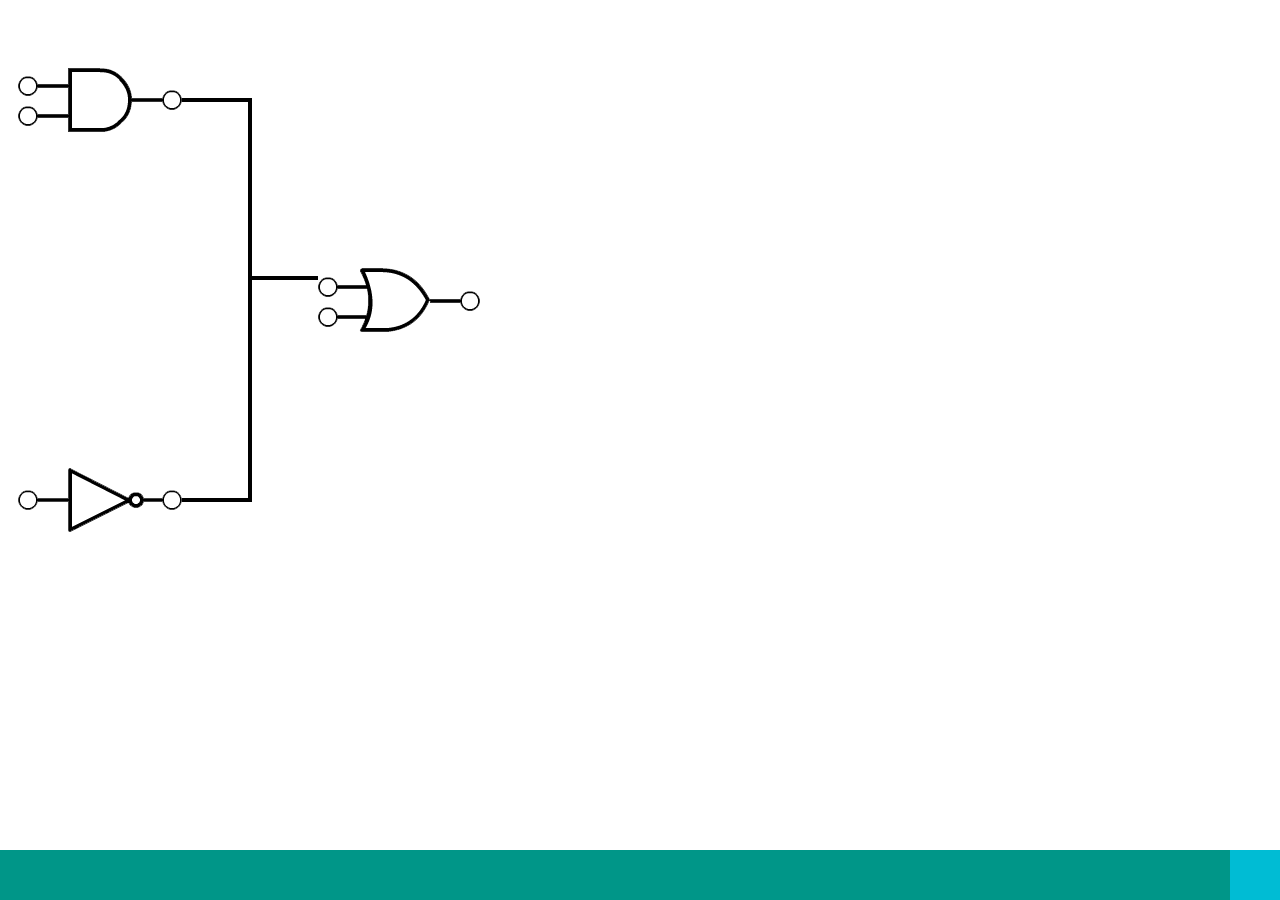
<file: gates/index.html>
<head>
	<link rel="stylesheet" type="text/css" href="reset.css">
</head>
<body>
<img src="and-gate.png" id="and" style="display: none"></img>
<img src="or-gate.png" id="or" style="display: none"></img>
<img src="not-gate.png" id="not" style="display: none"></img>
<img src="nor-gate.png" id="nor" style="display: none"></img>
<img src="nand-gate.png" id="nand" style="display: none"></img>

<canvas id="canvas">
This text is displayed if your browser does not support HTML5 Canvas.
</canvas>

<script type="text/javascript">
var canvas;  
var ctx;

var dx = 5;
var dy = 3;
var WIDTH = 1000;
var HEIGHT = 500; 
var dragok = false;

var objects = [
  {
    id: "myAnd",
    x: 100, 
    y: 100, 
    type: "and", 
    width: 164, 
    height: 64, 
    inputs: [],
    connected_to: [
      {
        foreign_id: "myOr",
        input_id: "A" 
      }
    ]
  }, {
    id: "myOr", 
    x: 400, 
    y: 300, 
    type: "or", 
    width: 164, 
    height: 64,
    inputs: [
      {
        id: "A",
        x1: 0,
        y1: 10,
        x2: 20,
        y2: 30
      }
    ],
    connected_to: []
  }, {
    id: "myNot",
    x: 100, 
    y: 500, 
    type: "not", 
    width: 164, 
    height: 64, 
    inputs: [],
    connected_to: [
      {
        foreign_id: "myOr",
        input_id: "A" 
      }
    ]
  }
]

function clear() {
  ctx.clearRect(0, 0, WIDTH, HEIGHT);
}

function rect(x,y,w,h) {
  ctx.beginPath();
  ctx.rect(x,y,w,h);
  ctx.closePath();
  ctx.fill();
} 

function elbow(x1, y1, x2, y2) {
  ctx.beginPath();
  ctx.moveTo(x1,y1);
  ctx.lineTo(x1 + ((x2 - x1) / 2),y1);
  ctx.lineTo(x1 + ((x2 - x1) / 2),y2);
  ctx.lineTo(x2,y2);
  ctx.lineWidth = 4;
  ctx.stroke();
}

function drawElbow(from, to) {
  // find the first element
  var fromObject
  var toObject

  for (var i = 0; i < objects.length; i++) {
    var object = objects[i]
    console.log(object.id)
    if(object.id == from) {
      fromObject = object
    }

    if(object.id == to) {
      toObject = object
    }
  }
  // now lets work out the coords
  x1 = fromObject.x + (fromObject.width / 2)
  y1 = fromObject.y

  x2 = toObject.x - (fromObject.width / 2)
  y2 = toObject.y

  elbow(x1, y1, x2, y2)
}

function init() {
  canvas = document.getElementById("canvas");
  canvas.width = document.body.clientWidth; //document.width is obsolete
  canvas.height = document.body.clientHeight;
  WIDTH = canvas.width
  HEIGHT = canvas.height
  ctx = canvas.getContext("2d");
  
  
  return setInterval(draw, 10);
}

function draw() {
  clear();
  ctx.fillStyle = "#ffffff";
  rect(0,0,WIDTH,HEIGHT);

  //drawElbow("myOr", "myNot")
  //drawElbow("myNot", "myAnd")
  // Draw the objects
  for (var i = 0; i < objects.length; i++) {
    var object = objects[i]
    
    if(object.type == "and") {
      var img=document.getElementById("and");
    } else if(object.type == "not"){
      var img=document.getElementById("not");
    } else {
      var img=document.getElementById("or");
    }

    //console.log("Drawing " + object.id)
    ctx.drawImage(img,object.x - (object.width / 2), object.y - (object.height / 2));

    // draw any connections :(
    if(object.connected_to && object.connected_to.length > 0) {
      for (var l = 0; l < object.connected_to.length; l++) {
        var connection = object.connected_to[l]
        // Find what element it should be connected to
        var located_object = null

        for (var j = 0; j < objects.length; j++) {
          if(objects[j].id == connection.foreign_id) {
            located_object = objects[j]
          }
        };

        if(located_object) {
          // now find the correct input...
          var located_input = null
          for (var k = 0; k < located_object.inputs.length; k++) {
            if(located_object.inputs[k].id == connection.input_id) {
              located_input = located_object.inputs[k]
            }
          };

          if(located_input) {
            // draw the stupid elbow connector
            x1 = object.x + (object.width / 2)
            y1 = object.y
            x2 = located_object.x - (located_object.width / 2) + located_input.x1 //relative coordinate
            y2 = located_object.y - (located_object.height / 2) + located_input.y1

            elbow(x1,y1,x2,y2)
          }

        }
      };
    }
  }
  
  //Bottom bar
  ctx.fillStyle = "#009688";
  rect(0,HEIGHT-50,WIDTH,HEIGHT);
  //Add new button
  ctx.fillStyle = "#00BCD4";
  rect(WIDTH-50,HEIGHT-50,WIDTH,HEIGHT);
}

function myMove(e, ref){
  if (dragok){
    var object = objects[ref];
    object.x = e.pageX - canvas.offsetLeft;
    object.y = e.pageY - canvas.offsetTop;
  }
}

function myDown(e){
  for (var i = 0; i < objects.length; i++) {
    var object = objects[i]
	  if (e.pageX < object.x +(object.width / 2) + canvas.offsetLeft) {
      if (e.pageX > object.x - (object.width / 2) + canvas.offsetLeft) {
        if (e.pageY < object.y + (object.height / 2) + canvas.offsetTop) {
          if (e.pageY > object.y - (object.height / 2) + canvas.offsetTop) {
            object.x = e.pageX - canvas.offsetLeft;
            object.y = e.pageY - canvas.offsetTop;
            dragok = true;
            (function(count){
              canvas.onmousemove = function(e) {
                var myVar = count;
                myMove(e, myVar);
              }

              canvas.touchmove = function(e) {
                var myVar = count;
                myMove(e, myVar);
              }
            }(i))
          }
        }
      }
	  }
  }

  //check if the add new gate button was pressed
  if (e.pageX < WIDTH + canvas.offsetLeft) {
    if (e.pageX > WIDTH - 50 + canvas.offsetLeft) {
      if (e.pageY < HEIGHT + canvas.offsetTop) {
        if (e.pageY > HEIGHT - 50 + canvas.offsetTop) {
          // add new button pressed
          objects.push({x: 300, y: 100, type: "and", width: 164, height: 64})
        }
      }
    }
  }
  
}

function myUp(){
  dragok = false;
  canvas.onmousemove = null;
}

init();
canvas.onmousedown = myDown;
canvas.onmouseup = myUp;
canvas.touchstart = myDown;
canvas.touchend = myUp;
</script>
</body>
</file>
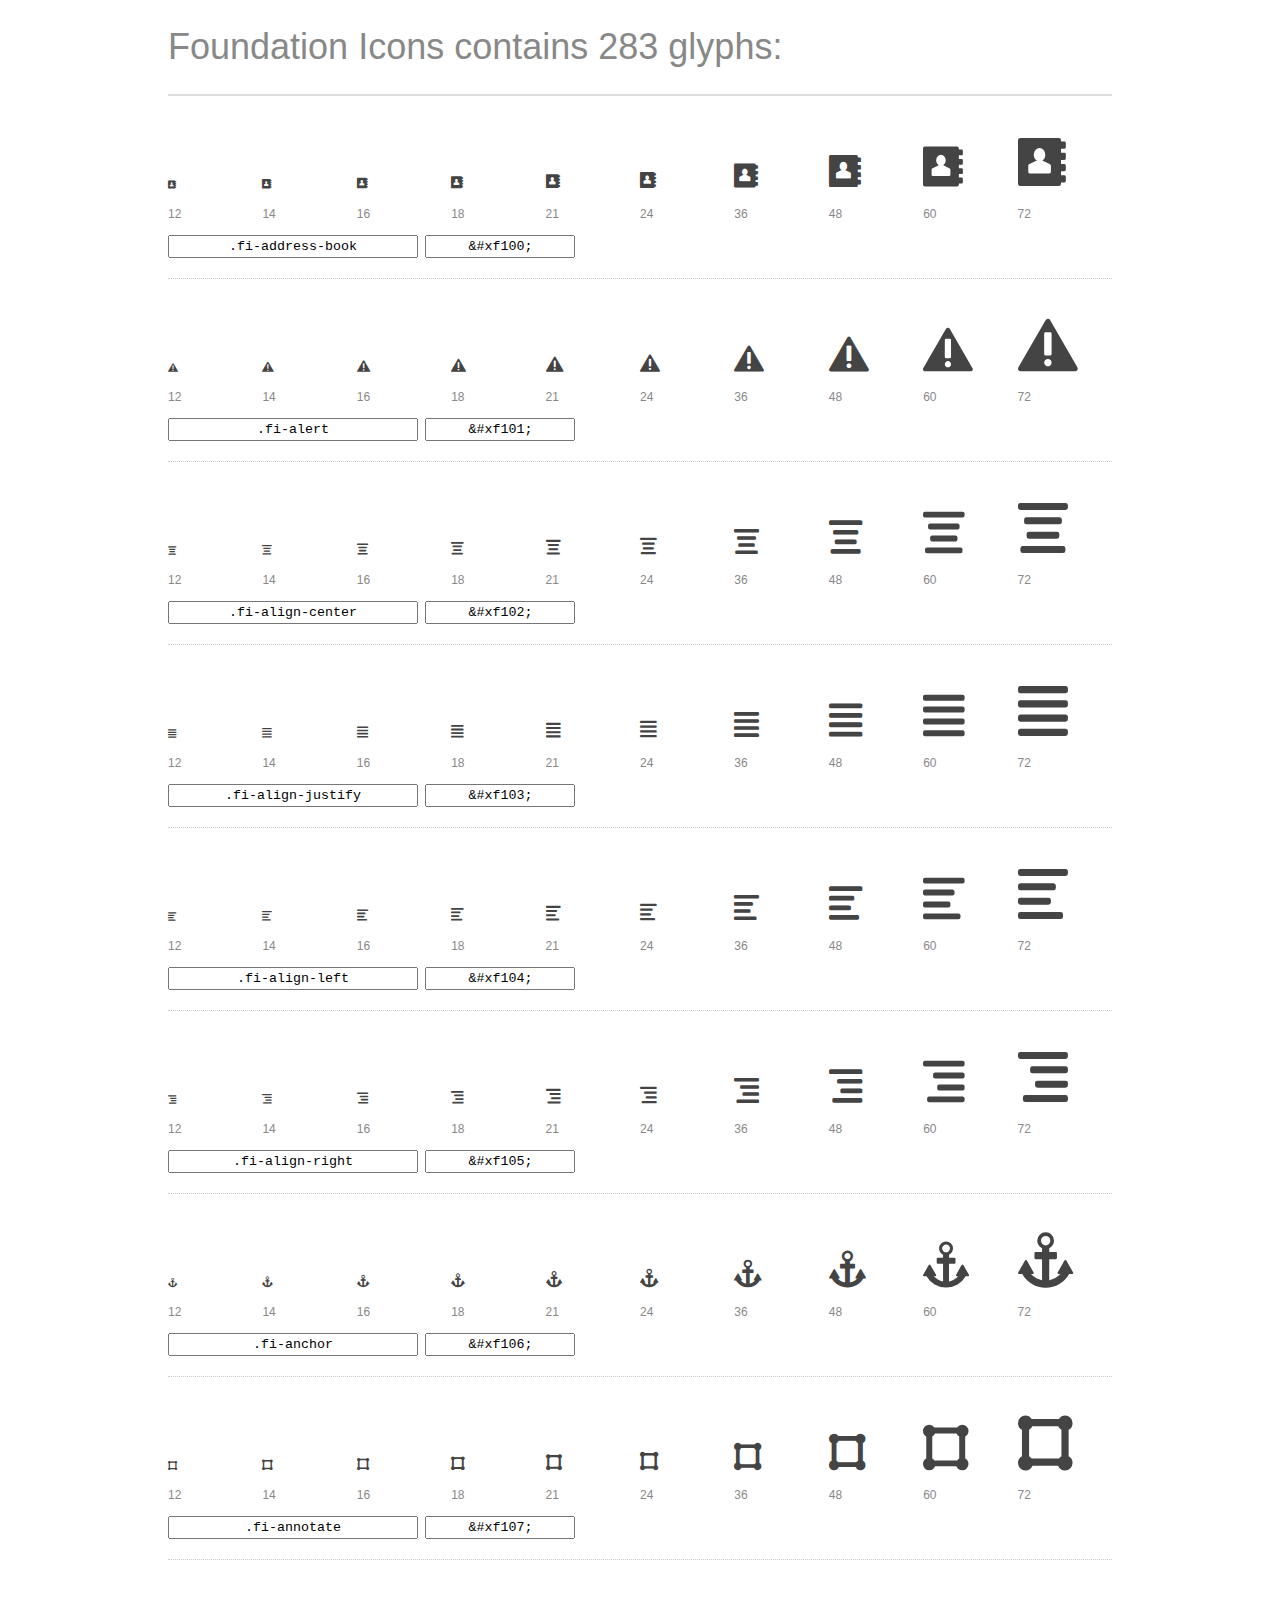
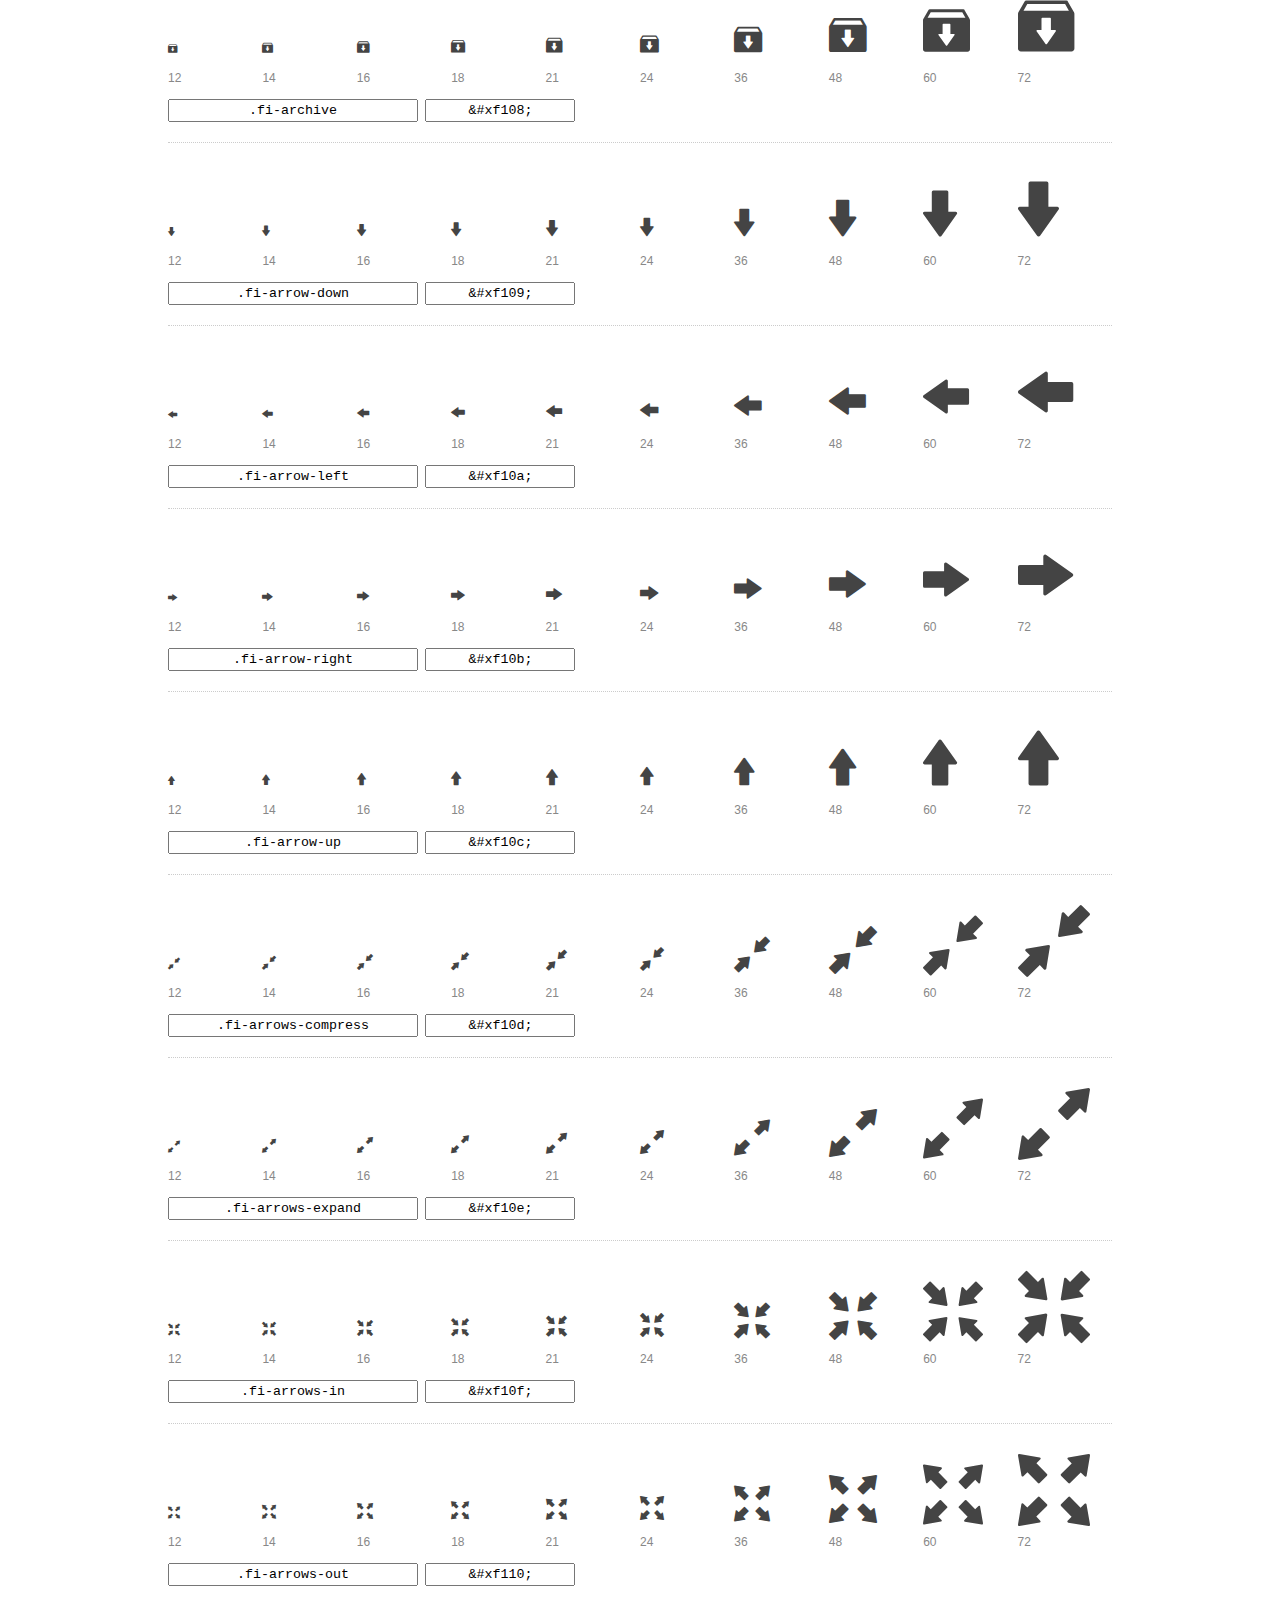
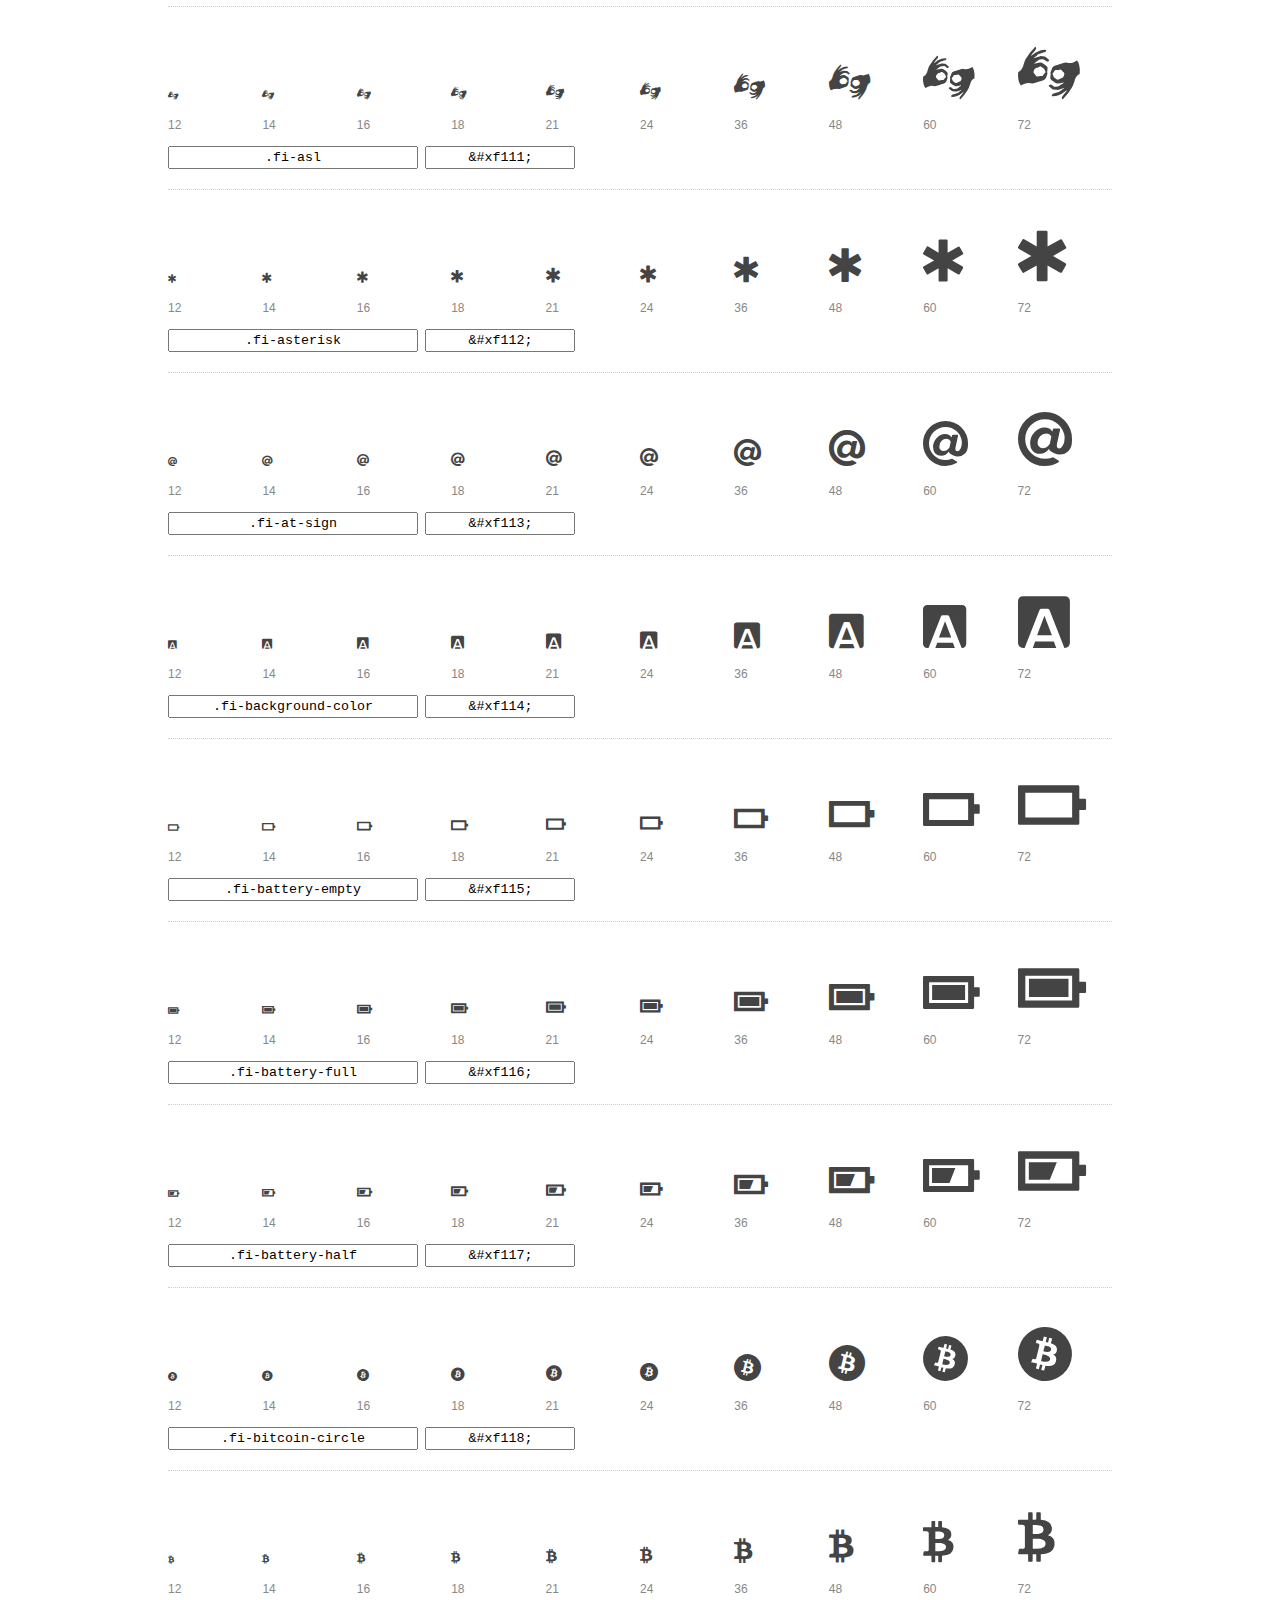
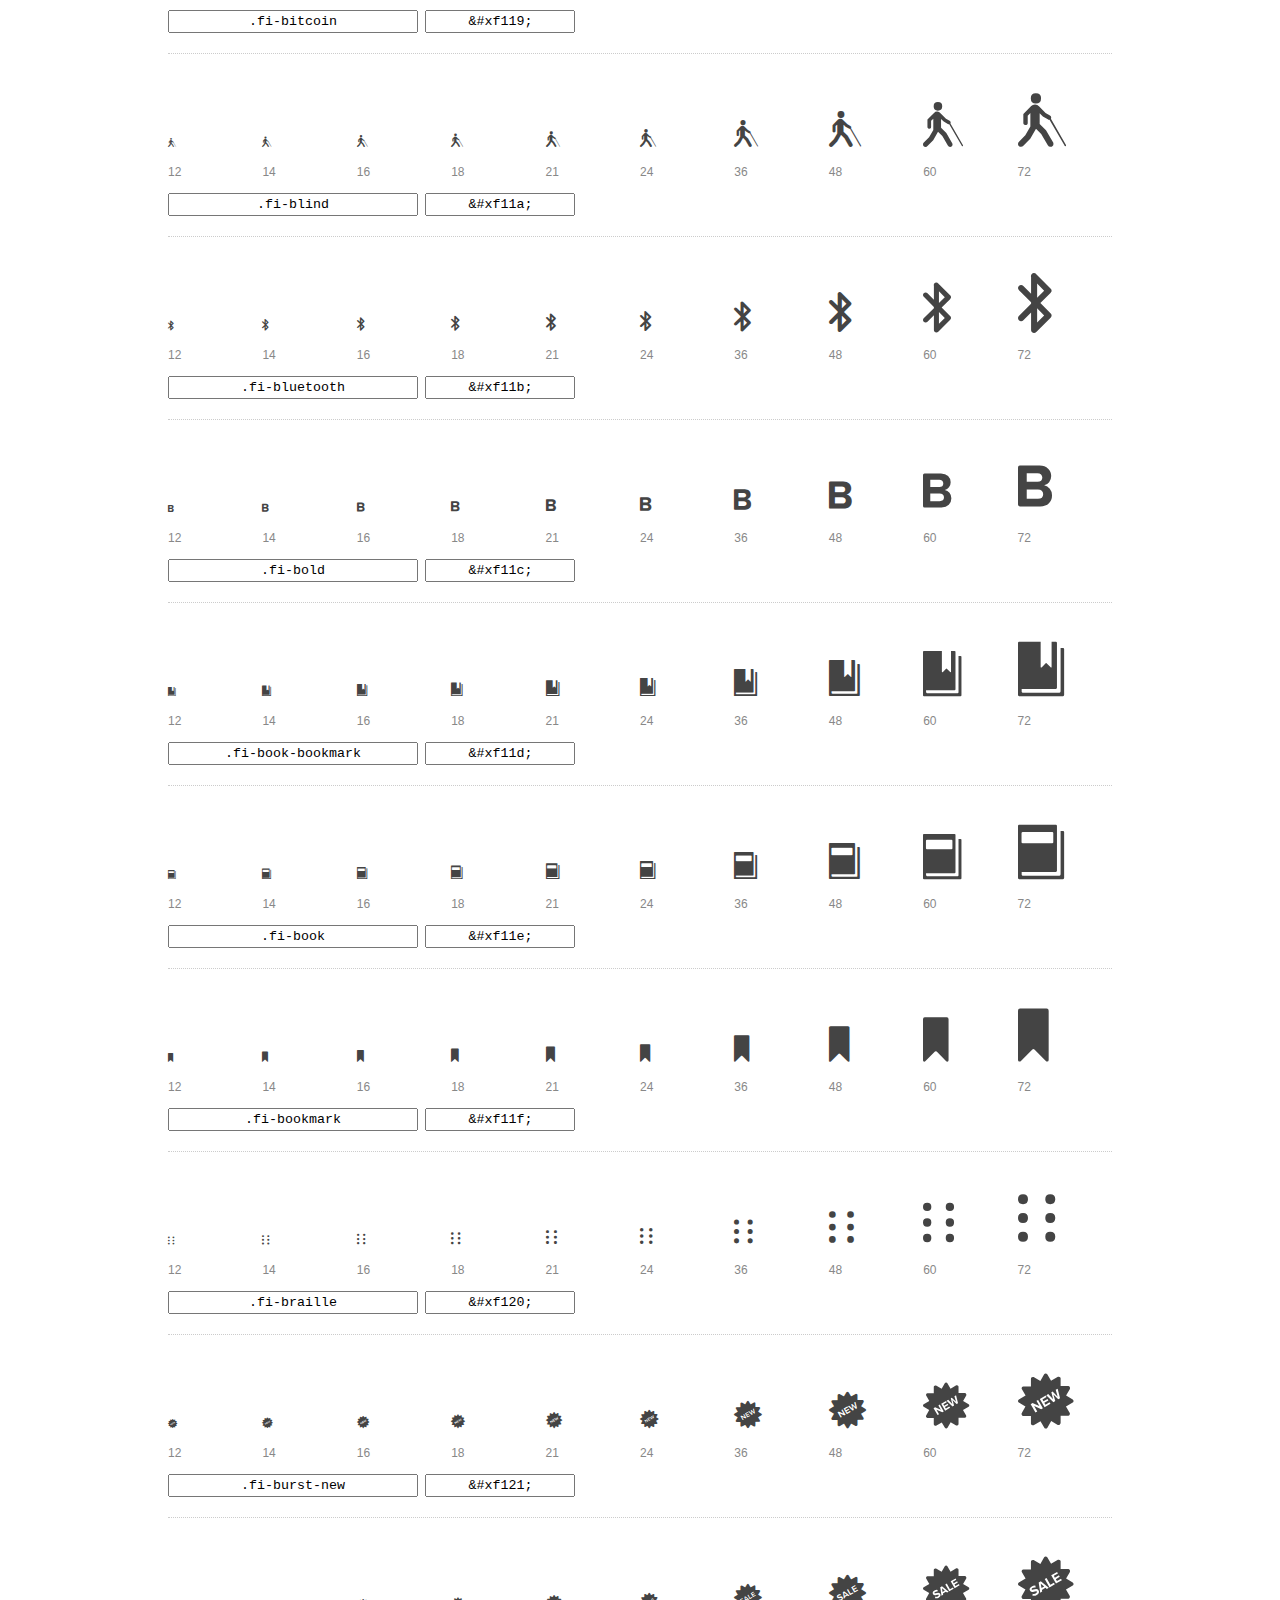
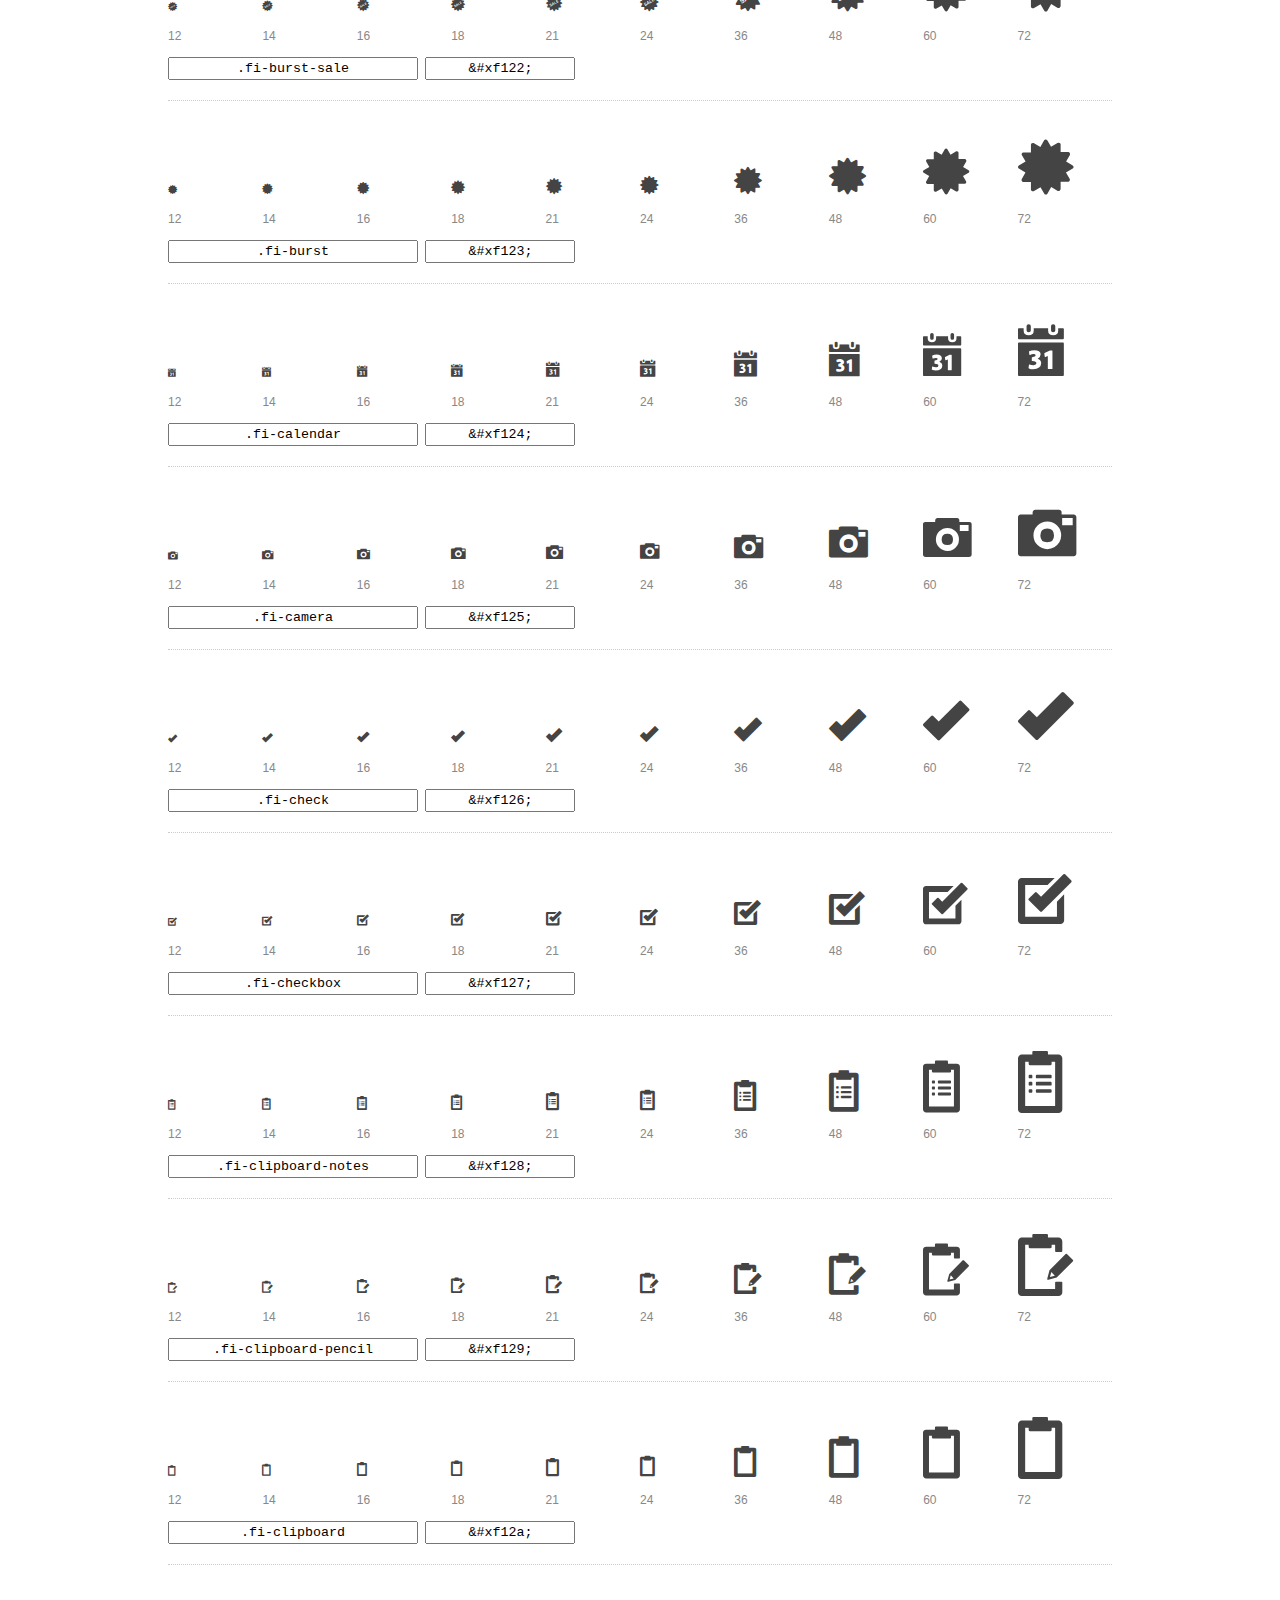
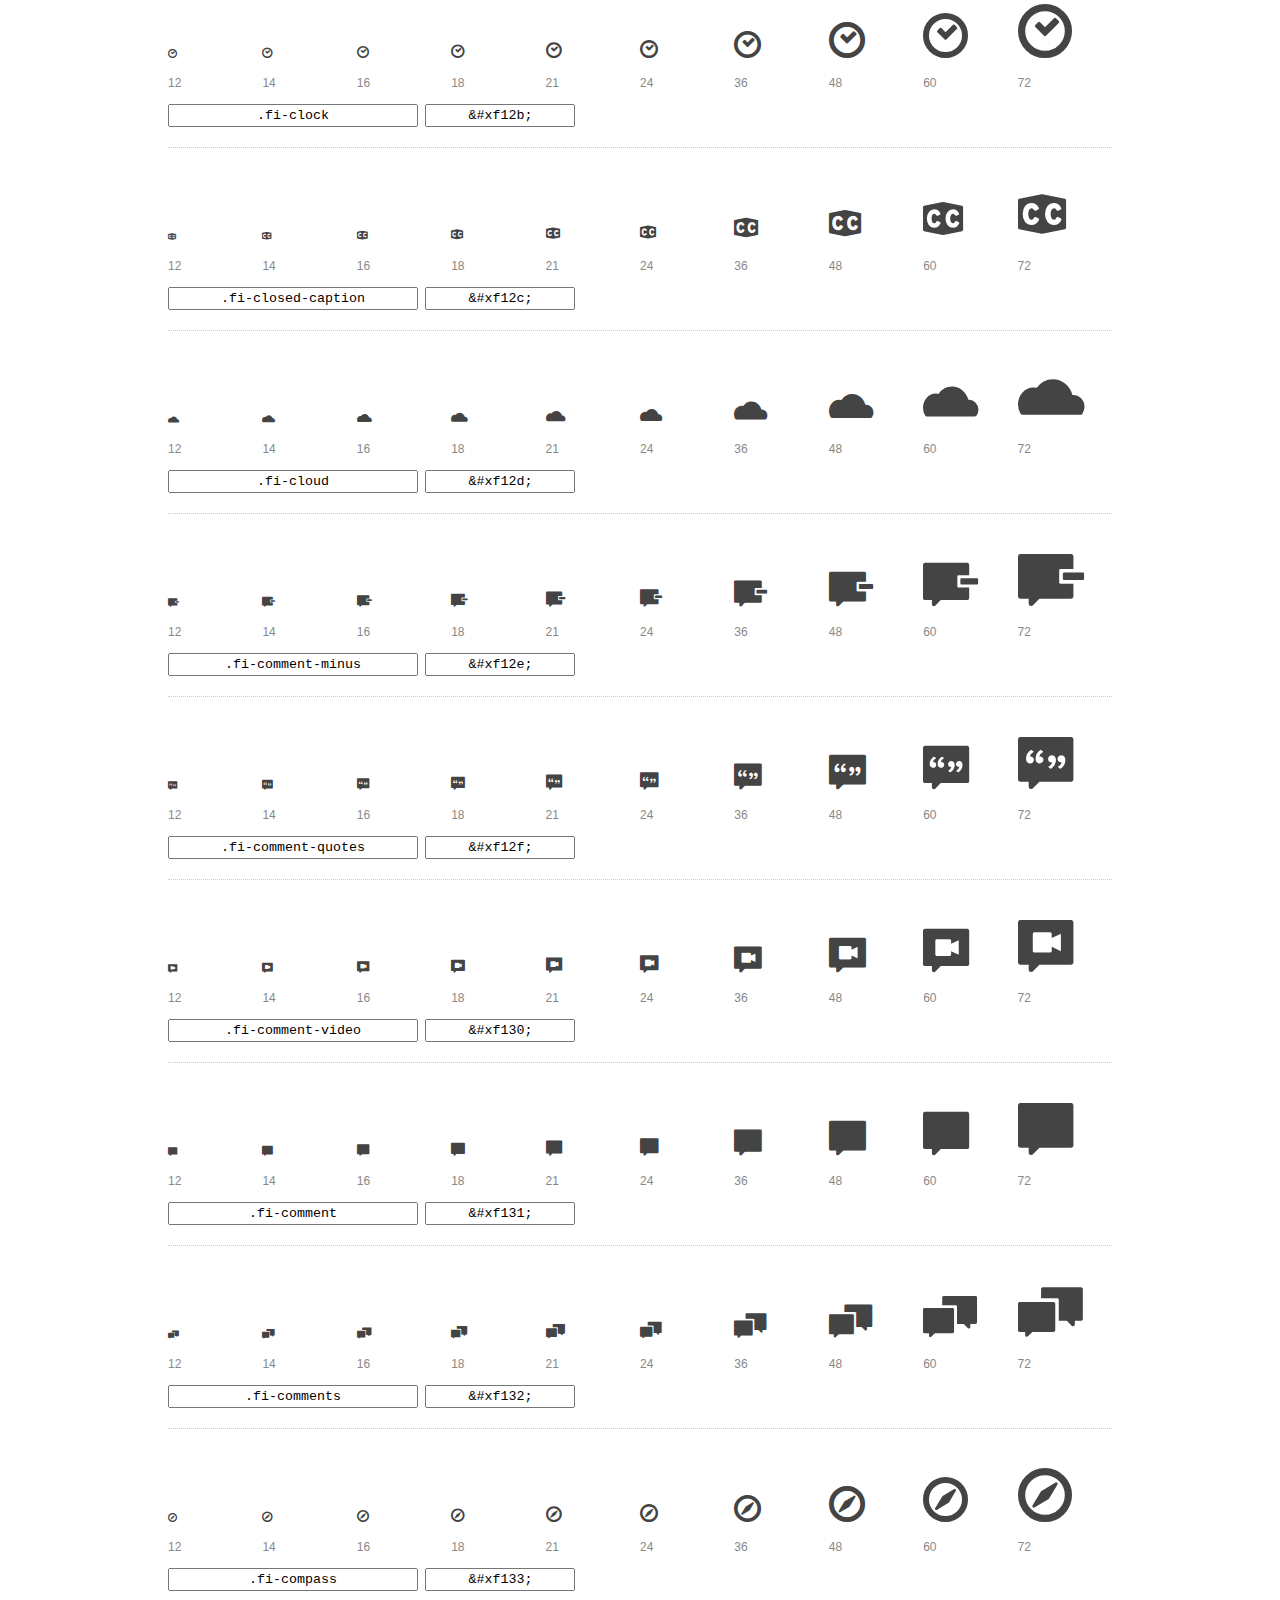
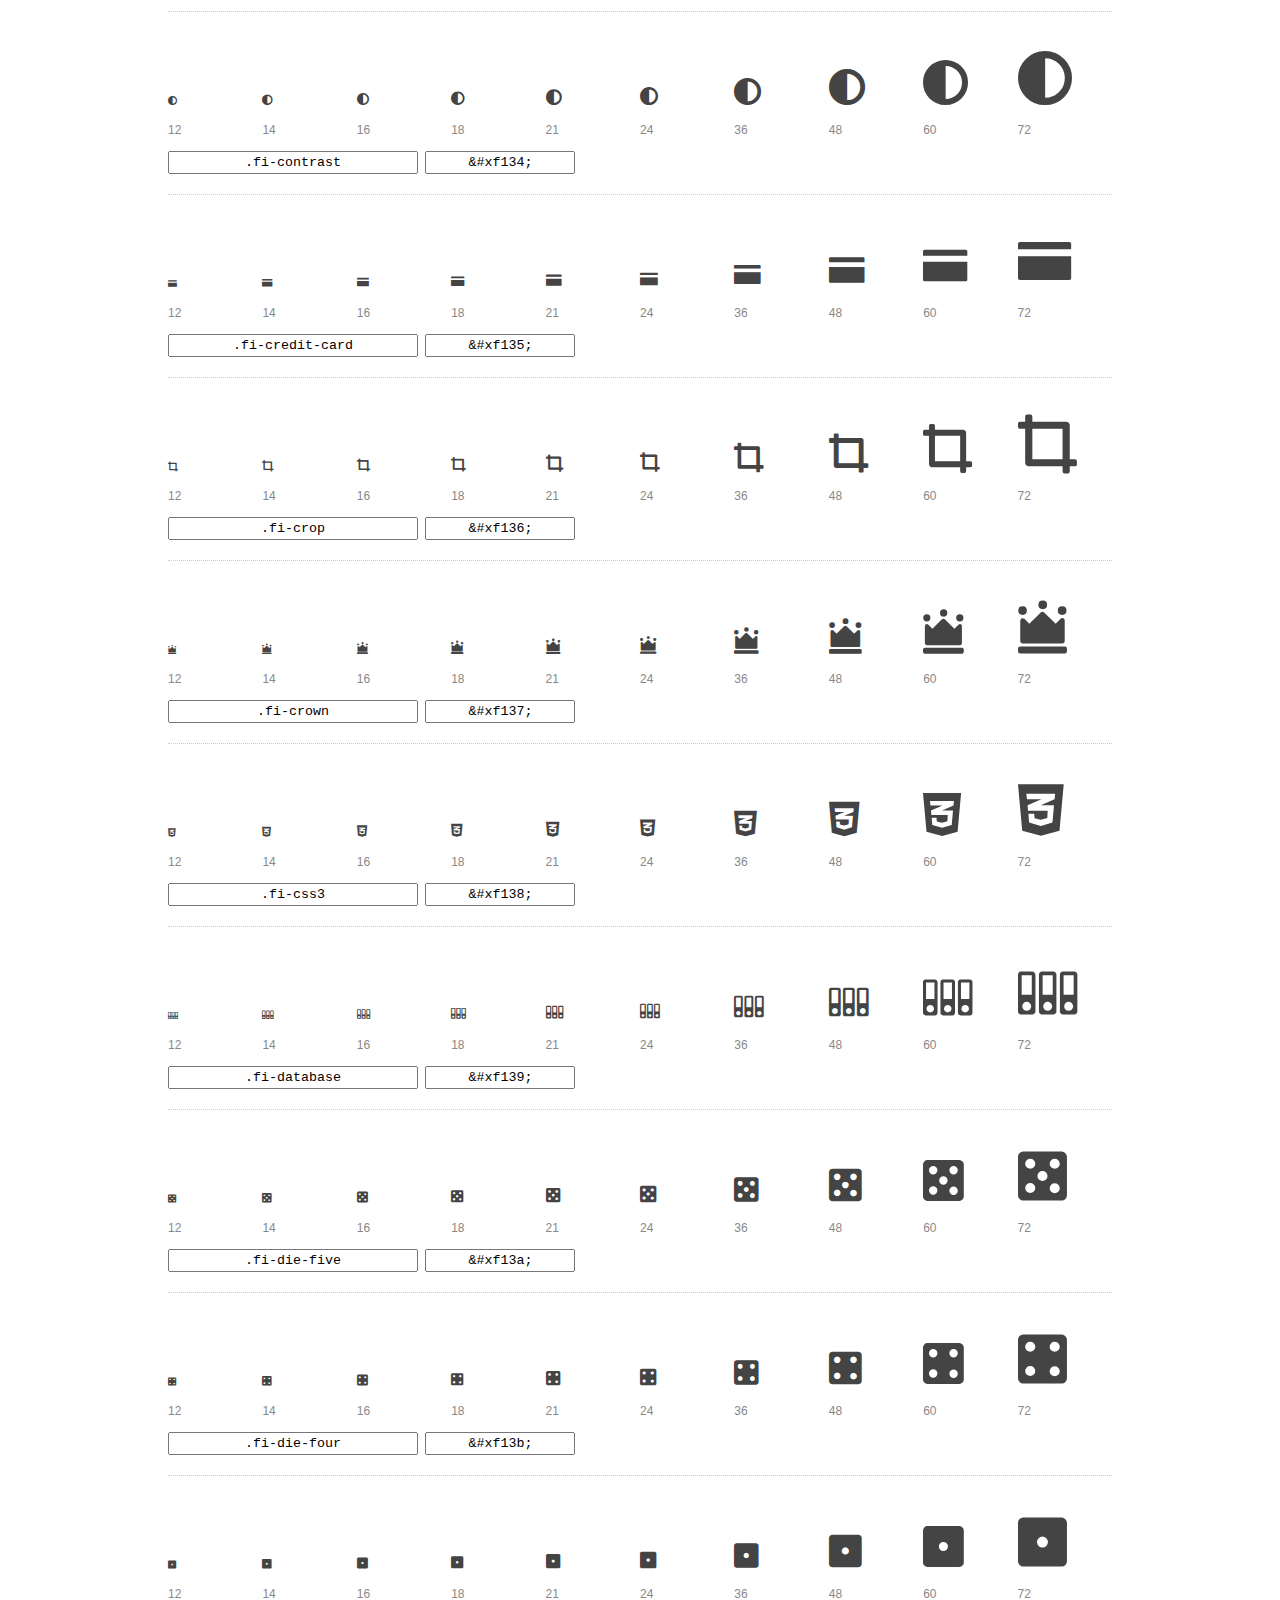
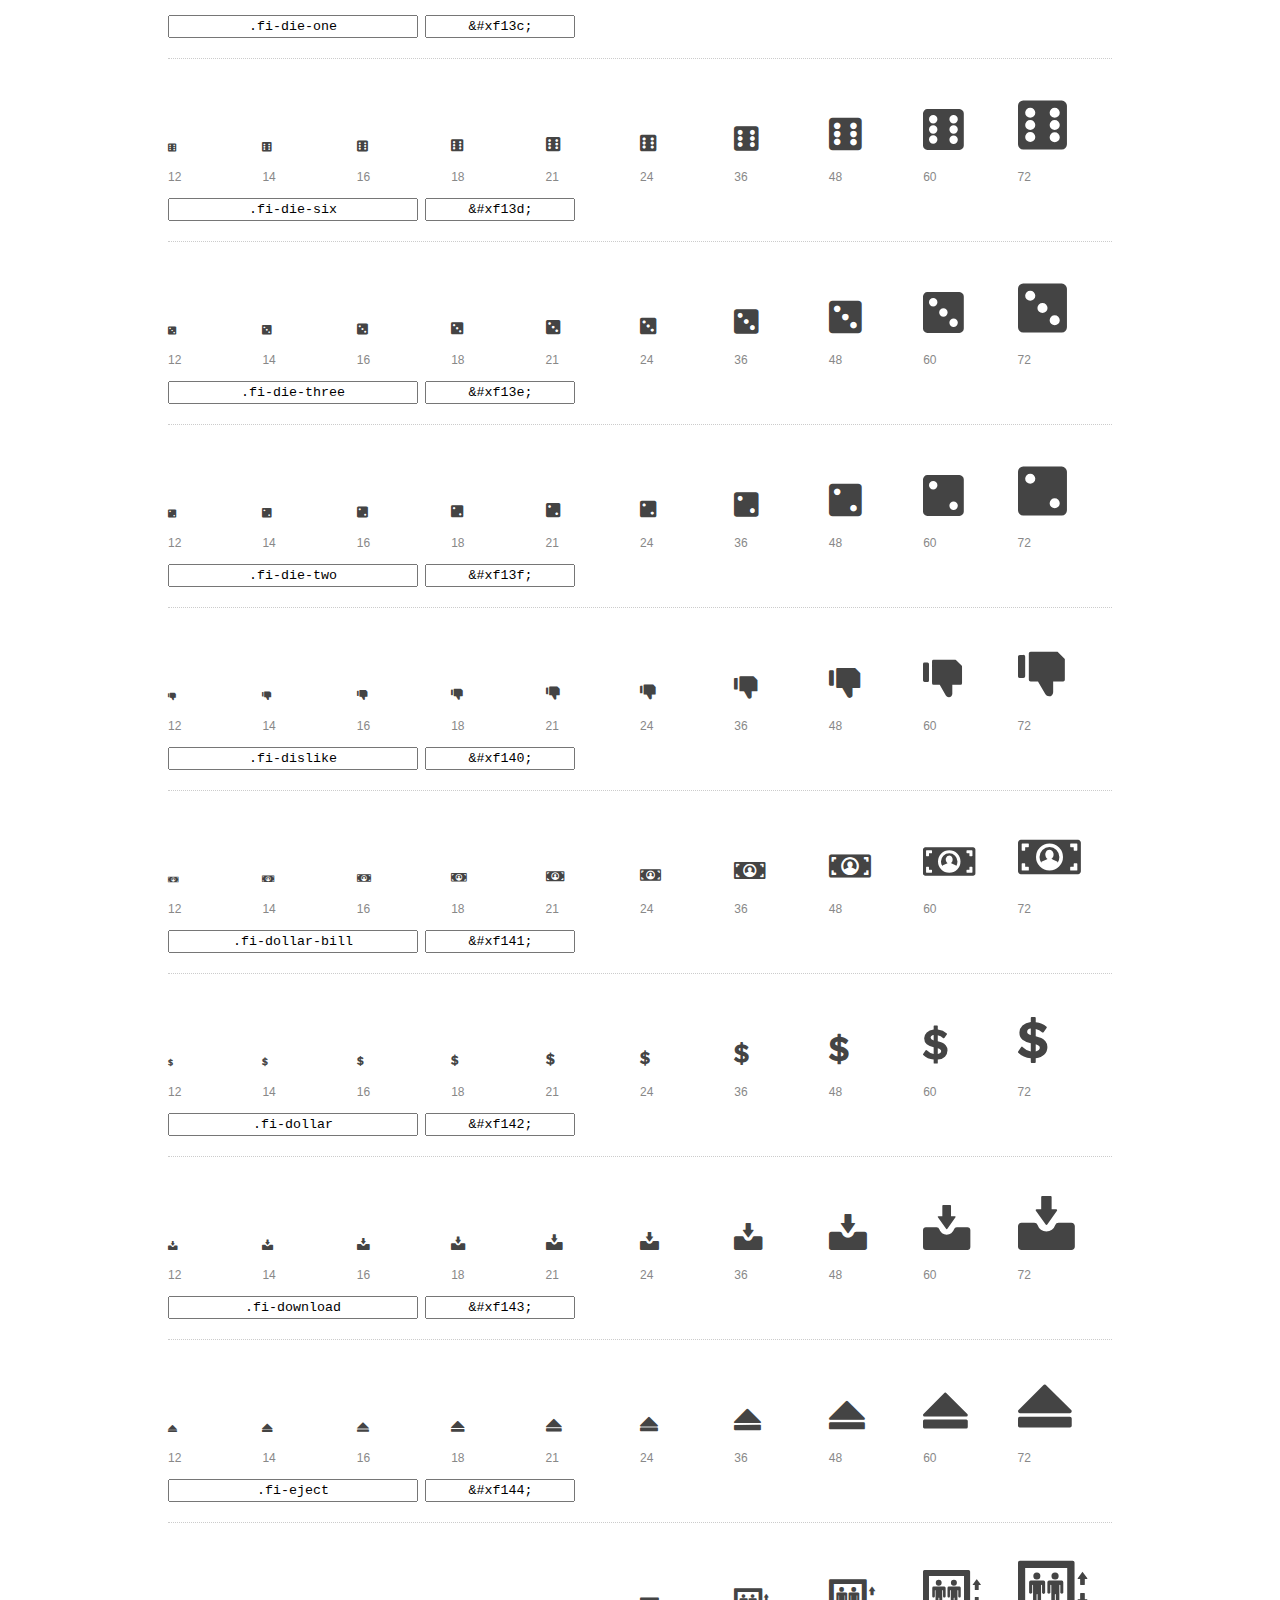
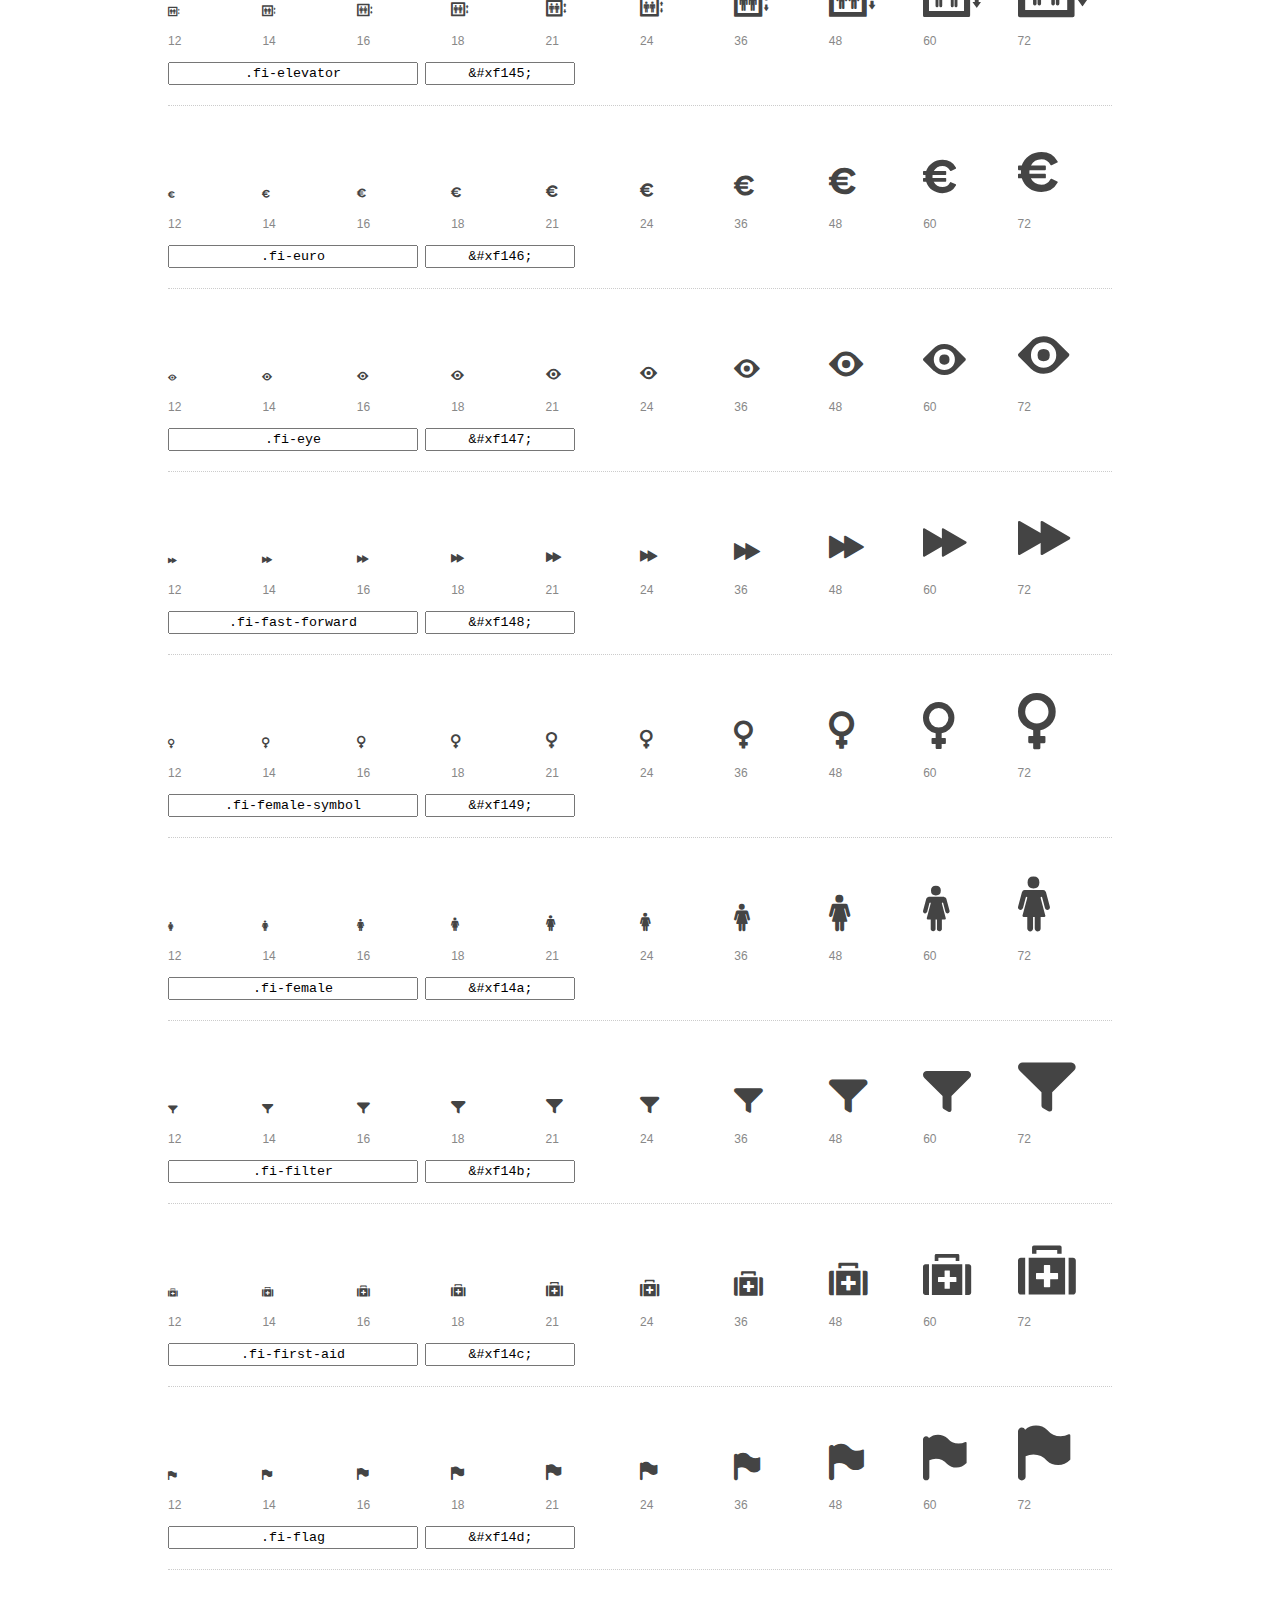
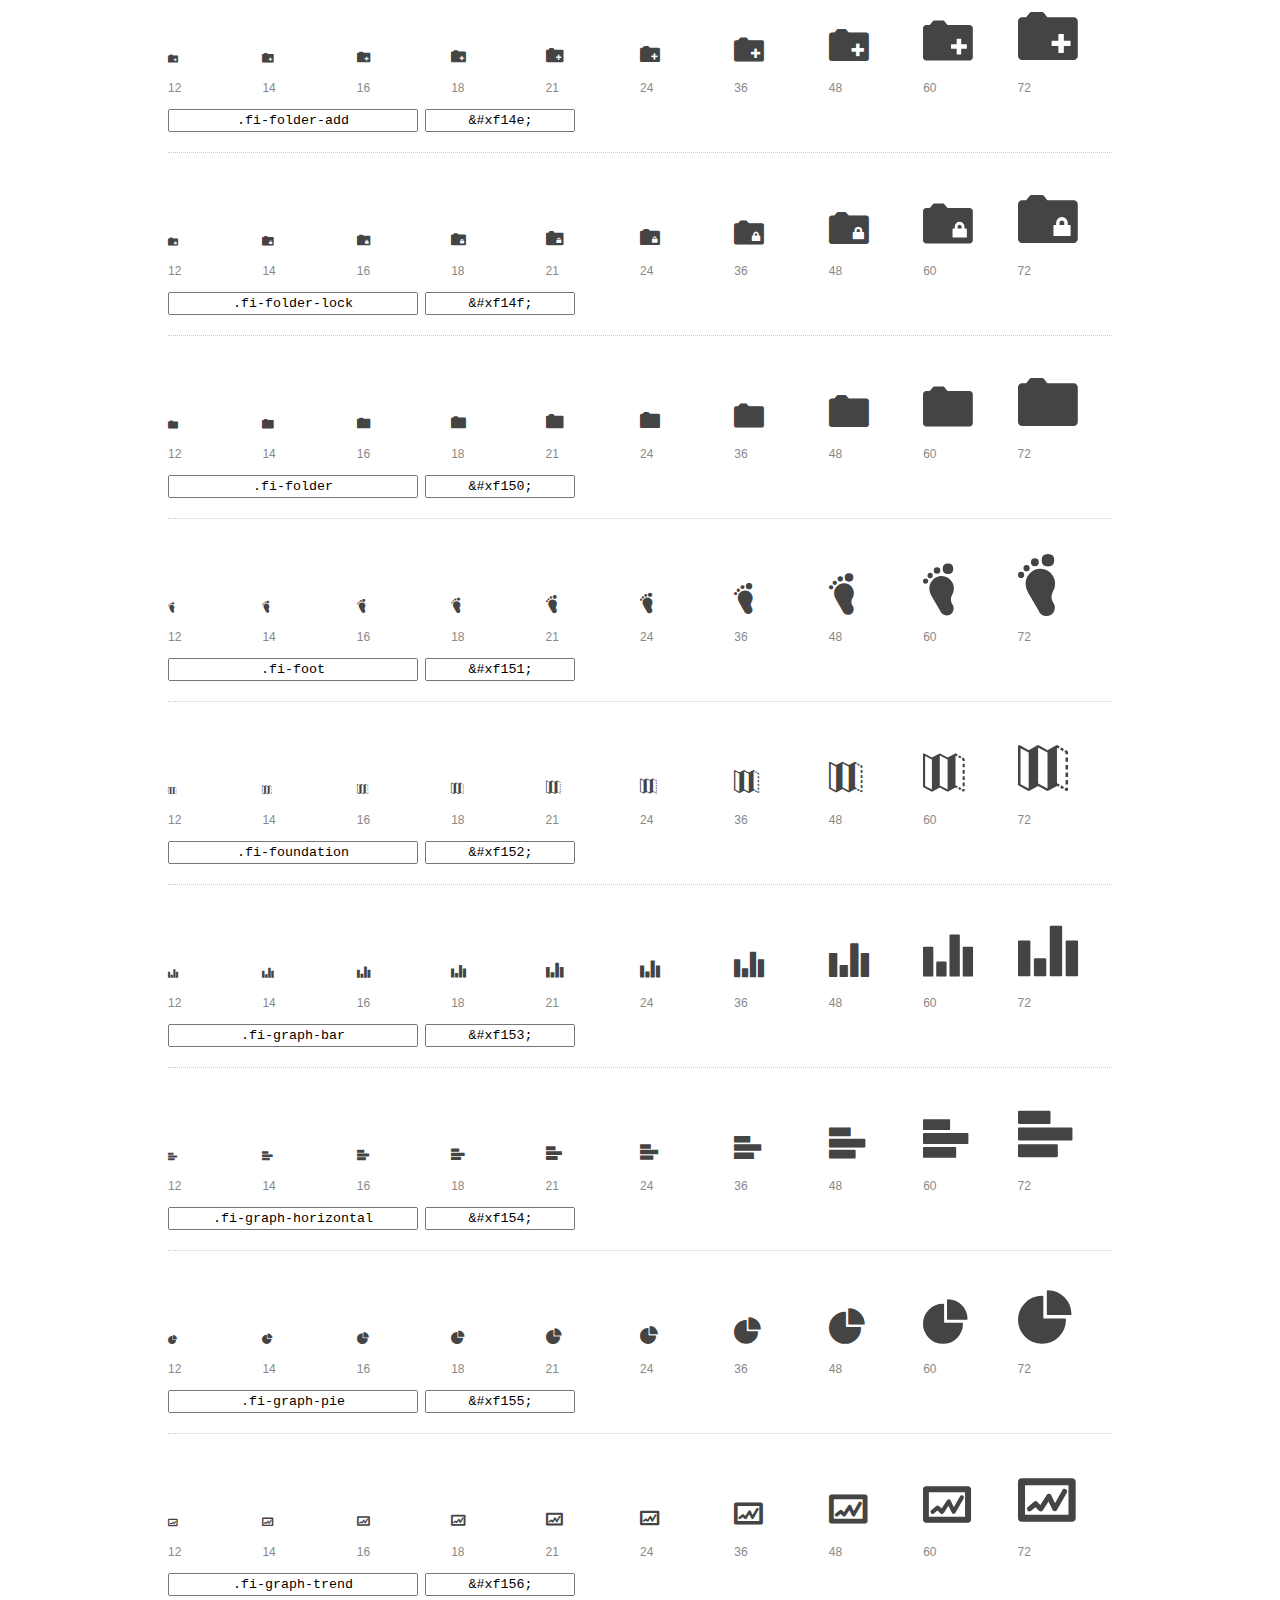
<file: css/preview.html>
<!DOCTYPE html>
<html>
  <head>
    <title>Foundation Icons glyphs preview</title>
    <link rel="stylesheet" href="foundation-icons.css" />

    <style>
      * {
        -moz-box-sizing: border-box;
        -webkit-box-sizing: border-box;
        box-sizing: border-box;
        margin: 0;
        padding: 0;
      }

      body {
        background: #fff;
        color: #444;
        font: 16px/1.5 "Helvetica Neue", Helvetica, Arial, sans-serif;
      }

      a, 
      a:visited {
        color: #888;
        text-decoration: underline;
      }
      a:hover, 
      a:focus { color: #000; }

      h1 {
        border-bottom: 2px solid #ddd;
        color: #888;
        font-size: 36px;
        font-weight: 300;
        margin-bottom: 20px;
        padding: 20px 0;
      }

      .container {
        margin: 0 auto;
        min-width: 880px;
        padding: 0 40px;
        width: 80%;
      }

      .glyph {
        border-bottom: 1px dotted #ccc;
        padding: 10px 0 20px;
        margin-bottom: 20px;
      }

      .preview-glyphs { vertical-align: bottom; } 

      .preview-scale { 
        color: #888;
        font-size: 12px; 
        margin-top: 5px;
      }

      .step {
        display: inline-block;
        line-height: 1;
        width: 10%;
      }

      
      .size-12 { font-size: 12px; }
      
      .size-14 { font-size: 14px; }
      
      .size-16 { font-size: 16px; }
      
      .size-18 { font-size: 18px; }
      
      .size-21 { font-size: 21px; }
      
      .size-24 { font-size: 24px; }
      
      .size-36 { font-size: 36px; }
      
      .size-48 { font-size: 48px; }
      
      .size-60 { font-size: 60px; }
      
      .size-72 { font-size: 72px; }
      

      .usage { margin-top: 10px; }

      .usage input {
        font-family: monospace;
        margin-right: 3px;
        padding: 2px 5px;
        text-align: center;
      }

      .usage .point { width: 150px; }

      .usage .class { width: 250px; }

      .footer {
        color: #888;
        font-size: 12px;
        padding: 20px 0;
      }
    </style>

    <!--[if lte IE 8]><script src="http://html5shiv.googlecode.com/svn/trunk/html5.js"></script><![endif]-->
  </head>

  <body>
    <div class="container">
      <h1>Foundation Icons contains 283 glyphs:</h1> 

      
      <div class="glyph">
        <div class="preview-glyphs">
          <i class="step fi-address-book size-12"></i><i class="step fi-address-book size-14"></i><i class="step fi-address-book size-16"></i><i class="step fi-address-book size-18"></i><i class="step fi-address-book size-21"></i><i class="step fi-address-book size-24"></i><i class="step fi-address-book size-36"></i><i class="step fi-address-book size-48"></i><i class="step fi-address-book size-60"></i><i class="step fi-address-book size-72"></i>
        </div>
        <div class="preview-scale">
          <span class="step">12</span><span class="step">14</span><span class="step">16</span><span class="step">18</span><span class="step">21</span><span class="step">24</span><span class="step">36</span><span class="step">48</span><span class="step">60</span><span class="step">72</span> 
        </div>
        <div class="usage">
          <input class="class" type="text" readonly="readonly" onClick="this.select();" value=".fi-address-book" />
          <input class="point" type="text" readonly="readonly" onClick="this.select();" value="&amp;#xf100;" />
        </div>
      </div>
      
      <div class="glyph">
        <div class="preview-glyphs">
          <i class="step fi-alert size-12"></i><i class="step fi-alert size-14"></i><i class="step fi-alert size-16"></i><i class="step fi-alert size-18"></i><i class="step fi-alert size-21"></i><i class="step fi-alert size-24"></i><i class="step fi-alert size-36"></i><i class="step fi-alert size-48"></i><i class="step fi-alert size-60"></i><i class="step fi-alert size-72"></i>
        </div>
        <div class="preview-scale">
          <span class="step">12</span><span class="step">14</span><span class="step">16</span><span class="step">18</span><span class="step">21</span><span class="step">24</span><span class="step">36</span><span class="step">48</span><span class="step">60</span><span class="step">72</span> 
        </div>
        <div class="usage">
          <input class="class" type="text" readonly="readonly" onClick="this.select();" value=".fi-alert" />
          <input class="point" type="text" readonly="readonly" onClick="this.select();" value="&amp;#xf101;" />
        </div>
      </div>
      
      <div class="glyph">
        <div class="preview-glyphs">
          <i class="step fi-align-center size-12"></i><i class="step fi-align-center size-14"></i><i class="step fi-align-center size-16"></i><i class="step fi-align-center size-18"></i><i class="step fi-align-center size-21"></i><i class="step fi-align-center size-24"></i><i class="step fi-align-center size-36"></i><i class="step fi-align-center size-48"></i><i class="step fi-align-center size-60"></i><i class="step fi-align-center size-72"></i>
        </div>
        <div class="preview-scale">
          <span class="step">12</span><span class="step">14</span><span class="step">16</span><span class="step">18</span><span class="step">21</span><span class="step">24</span><span class="step">36</span><span class="step">48</span><span class="step">60</span><span class="step">72</span> 
        </div>
        <div class="usage">
          <input class="class" type="text" readonly="readonly" onClick="this.select();" value=".fi-align-center" />
          <input class="point" type="text" readonly="readonly" onClick="this.select();" value="&amp;#xf102;" />
        </div>
      </div>
      
      <div class="glyph">
        <div class="preview-glyphs">
          <i class="step fi-align-justify size-12"></i><i class="step fi-align-justify size-14"></i><i class="step fi-align-justify size-16"></i><i class="step fi-align-justify size-18"></i><i class="step fi-align-justify size-21"></i><i class="step fi-align-justify size-24"></i><i class="step fi-align-justify size-36"></i><i class="step fi-align-justify size-48"></i><i class="step fi-align-justify size-60"></i><i class="step fi-align-justify size-72"></i>
        </div>
        <div class="preview-scale">
          <span class="step">12</span><span class="step">14</span><span class="step">16</span><span class="step">18</span><span class="step">21</span><span class="step">24</span><span class="step">36</span><span class="step">48</span><span class="step">60</span><span class="step">72</span> 
        </div>
        <div class="usage">
          <input class="class" type="text" readonly="readonly" onClick="this.select();" value=".fi-align-justify" />
          <input class="point" type="text" readonly="readonly" onClick="this.select();" value="&amp;#xf103;" />
        </div>
      </div>
      
      <div class="glyph">
        <div class="preview-glyphs">
          <i class="step fi-align-left size-12"></i><i class="step fi-align-left size-14"></i><i class="step fi-align-left size-16"></i><i class="step fi-align-left size-18"></i><i class="step fi-align-left size-21"></i><i class="step fi-align-left size-24"></i><i class="step fi-align-left size-36"></i><i class="step fi-align-left size-48"></i><i class="step fi-align-left size-60"></i><i class="step fi-align-left size-72"></i>
        </div>
        <div class="preview-scale">
          <span class="step">12</span><span class="step">14</span><span class="step">16</span><span class="step">18</span><span class="step">21</span><span class="step">24</span><span class="step">36</span><span class="step">48</span><span class="step">60</span><span class="step">72</span> 
        </div>
        <div class="usage">
          <input class="class" type="text" readonly="readonly" onClick="this.select();" value=".fi-align-left" />
          <input class="point" type="text" readonly="readonly" onClick="this.select();" value="&amp;#xf104;" />
        </div>
      </div>
      
      <div class="glyph">
        <div class="preview-glyphs">
          <i class="step fi-align-right size-12"></i><i class="step fi-align-right size-14"></i><i class="step fi-align-right size-16"></i><i class="step fi-align-right size-18"></i><i class="step fi-align-right size-21"></i><i class="step fi-align-right size-24"></i><i class="step fi-align-right size-36"></i><i class="step fi-align-right size-48"></i><i class="step fi-align-right size-60"></i><i class="step fi-align-right size-72"></i>
        </div>
        <div class="preview-scale">
          <span class="step">12</span><span class="step">14</span><span class="step">16</span><span class="step">18</span><span class="step">21</span><span class="step">24</span><span class="step">36</span><span class="step">48</span><span class="step">60</span><span class="step">72</span> 
        </div>
        <div class="usage">
          <input class="class" type="text" readonly="readonly" onClick="this.select();" value=".fi-align-right" />
          <input class="point" type="text" readonly="readonly" onClick="this.select();" value="&amp;#xf105;" />
        </div>
      </div>
      
      <div class="glyph">
        <div class="preview-glyphs">
          <i class="step fi-anchor size-12"></i><i class="step fi-anchor size-14"></i><i class="step fi-anchor size-16"></i><i class="step fi-anchor size-18"></i><i class="step fi-anchor size-21"></i><i class="step fi-anchor size-24"></i><i class="step fi-anchor size-36"></i><i class="step fi-anchor size-48"></i><i class="step fi-anchor size-60"></i><i class="step fi-anchor size-72"></i>
        </div>
        <div class="preview-scale">
          <span class="step">12</span><span class="step">14</span><span class="step">16</span><span class="step">18</span><span class="step">21</span><span class="step">24</span><span class="step">36</span><span class="step">48</span><span class="step">60</span><span class="step">72</span> 
        </div>
        <div class="usage">
          <input class="class" type="text" readonly="readonly" onClick="this.select();" value=".fi-anchor" />
          <input class="point" type="text" readonly="readonly" onClick="this.select();" value="&amp;#xf106;" />
        </div>
      </div>
      
      <div class="glyph">
        <div class="preview-glyphs">
          <i class="step fi-annotate size-12"></i><i class="step fi-annotate size-14"></i><i class="step fi-annotate size-16"></i><i class="step fi-annotate size-18"></i><i class="step fi-annotate size-21"></i><i class="step fi-annotate size-24"></i><i class="step fi-annotate size-36"></i><i class="step fi-annotate size-48"></i><i class="step fi-annotate size-60"></i><i class="step fi-annotate size-72"></i>
        </div>
        <div class="preview-scale">
          <span class="step">12</span><span class="step">14</span><span class="step">16</span><span class="step">18</span><span class="step">21</span><span class="step">24</span><span class="step">36</span><span class="step">48</span><span class="step">60</span><span class="step">72</span> 
        </div>
        <div class="usage">
          <input class="class" type="text" readonly="readonly" onClick="this.select();" value=".fi-annotate" />
          <input class="point" type="text" readonly="readonly" onClick="this.select();" value="&amp;#xf107;" />
        </div>
      </div>
      
      <div class="glyph">
        <div class="preview-glyphs">
          <i class="step fi-archive size-12"></i><i class="step fi-archive size-14"></i><i class="step fi-archive size-16"></i><i class="step fi-archive size-18"></i><i class="step fi-archive size-21"></i><i class="step fi-archive size-24"></i><i class="step fi-archive size-36"></i><i class="step fi-archive size-48"></i><i class="step fi-archive size-60"></i><i class="step fi-archive size-72"></i>
        </div>
        <div class="preview-scale">
          <span class="step">12</span><span class="step">14</span><span class="step">16</span><span class="step">18</span><span class="step">21</span><span class="step">24</span><span class="step">36</span><span class="step">48</span><span class="step">60</span><span class="step">72</span> 
        </div>
        <div class="usage">
          <input class="class" type="text" readonly="readonly" onClick="this.select();" value=".fi-archive" />
          <input class="point" type="text" readonly="readonly" onClick="this.select();" value="&amp;#xf108;" />
        </div>
      </div>
      
      <div class="glyph">
        <div class="preview-glyphs">
          <i class="step fi-arrow-down size-12"></i><i class="step fi-arrow-down size-14"></i><i class="step fi-arrow-down size-16"></i><i class="step fi-arrow-down size-18"></i><i class="step fi-arrow-down size-21"></i><i class="step fi-arrow-down size-24"></i><i class="step fi-arrow-down size-36"></i><i class="step fi-arrow-down size-48"></i><i class="step fi-arrow-down size-60"></i><i class="step fi-arrow-down size-72"></i>
        </div>
        <div class="preview-scale">
          <span class="step">12</span><span class="step">14</span><span class="step">16</span><span class="step">18</span><span class="step">21</span><span class="step">24</span><span class="step">36</span><span class="step">48</span><span class="step">60</span><span class="step">72</span> 
        </div>
        <div class="usage">
          <input class="class" type="text" readonly="readonly" onClick="this.select();" value=".fi-arrow-down" />
          <input class="point" type="text" readonly="readonly" onClick="this.select();" value="&amp;#xf109;" />
        </div>
      </div>
      
      <div class="glyph">
        <div class="preview-glyphs">
          <i class="step fi-arrow-left size-12"></i><i class="step fi-arrow-left size-14"></i><i class="step fi-arrow-left size-16"></i><i class="step fi-arrow-left size-18"></i><i class="step fi-arrow-left size-21"></i><i class="step fi-arrow-left size-24"></i><i class="step fi-arrow-left size-36"></i><i class="step fi-arrow-left size-48"></i><i class="step fi-arrow-left size-60"></i><i class="step fi-arrow-left size-72"></i>
        </div>
        <div class="preview-scale">
          <span class="step">12</span><span class="step">14</span><span class="step">16</span><span class="step">18</span><span class="step">21</span><span class="step">24</span><span class="step">36</span><span class="step">48</span><span class="step">60</span><span class="step">72</span> 
        </div>
        <div class="usage">
          <input class="class" type="text" readonly="readonly" onClick="this.select();" value=".fi-arrow-left" />
          <input class="point" type="text" readonly="readonly" onClick="this.select();" value="&amp;#xf10a;" />
        </div>
      </div>
      
      <div class="glyph">
        <div class="preview-glyphs">
          <i class="step fi-arrow-right size-12"></i><i class="step fi-arrow-right size-14"></i><i class="step fi-arrow-right size-16"></i><i class="step fi-arrow-right size-18"></i><i class="step fi-arrow-right size-21"></i><i class="step fi-arrow-right size-24"></i><i class="step fi-arrow-right size-36"></i><i class="step fi-arrow-right size-48"></i><i class="step fi-arrow-right size-60"></i><i class="step fi-arrow-right size-72"></i>
        </div>
        <div class="preview-scale">
          <span class="step">12</span><span class="step">14</span><span class="step">16</span><span class="step">18</span><span class="step">21</span><span class="step">24</span><span class="step">36</span><span class="step">48</span><span class="step">60</span><span class="step">72</span> 
        </div>
        <div class="usage">
          <input class="class" type="text" readonly="readonly" onClick="this.select();" value=".fi-arrow-right" />
          <input class="point" type="text" readonly="readonly" onClick="this.select();" value="&amp;#xf10b;" />
        </div>
      </div>
      
      <div class="glyph">
        <div class="preview-glyphs">
          <i class="step fi-arrow-up size-12"></i><i class="step fi-arrow-up size-14"></i><i class="step fi-arrow-up size-16"></i><i class="step fi-arrow-up size-18"></i><i class="step fi-arrow-up size-21"></i><i class="step fi-arrow-up size-24"></i><i class="step fi-arrow-up size-36"></i><i class="step fi-arrow-up size-48"></i><i class="step fi-arrow-up size-60"></i><i class="step fi-arrow-up size-72"></i>
        </div>
        <div class="preview-scale">
          <span class="step">12</span><span class="step">14</span><span class="step">16</span><span class="step">18</span><span class="step">21</span><span class="step">24</span><span class="step">36</span><span class="step">48</span><span class="step">60</span><span class="step">72</span> 
        </div>
        <div class="usage">
          <input class="class" type="text" readonly="readonly" onClick="this.select();" value=".fi-arrow-up" />
          <input class="point" type="text" readonly="readonly" onClick="this.select();" value="&amp;#xf10c;" />
        </div>
      </div>
      
      <div class="glyph">
        <div class="preview-glyphs">
          <i class="step fi-arrows-compress size-12"></i><i class="step fi-arrows-compress size-14"></i><i class="step fi-arrows-compress size-16"></i><i class="step fi-arrows-compress size-18"></i><i class="step fi-arrows-compress size-21"></i><i class="step fi-arrows-compress size-24"></i><i class="step fi-arrows-compress size-36"></i><i class="step fi-arrows-compress size-48"></i><i class="step fi-arrows-compress size-60"></i><i class="step fi-arrows-compress size-72"></i>
        </div>
        <div class="preview-scale">
          <span class="step">12</span><span class="step">14</span><span class="step">16</span><span class="step">18</span><span class="step">21</span><span class="step">24</span><span class="step">36</span><span class="step">48</span><span class="step">60</span><span class="step">72</span> 
        </div>
        <div class="usage">
          <input class="class" type="text" readonly="readonly" onClick="this.select();" value=".fi-arrows-compress" />
          <input class="point" type="text" readonly="readonly" onClick="this.select();" value="&amp;#xf10d;" />
        </div>
      </div>
      
      <div class="glyph">
        <div class="preview-glyphs">
          <i class="step fi-arrows-expand size-12"></i><i class="step fi-arrows-expand size-14"></i><i class="step fi-arrows-expand size-16"></i><i class="step fi-arrows-expand size-18"></i><i class="step fi-arrows-expand size-21"></i><i class="step fi-arrows-expand size-24"></i><i class="step fi-arrows-expand size-36"></i><i class="step fi-arrows-expand size-48"></i><i class="step fi-arrows-expand size-60"></i><i class="step fi-arrows-expand size-72"></i>
        </div>
        <div class="preview-scale">
          <span class="step">12</span><span class="step">14</span><span class="step">16</span><span class="step">18</span><span class="step">21</span><span class="step">24</span><span class="step">36</span><span class="step">48</span><span class="step">60</span><span class="step">72</span> 
        </div>
        <div class="usage">
          <input class="class" type="text" readonly="readonly" onClick="this.select();" value=".fi-arrows-expand" />
          <input class="point" type="text" readonly="readonly" onClick="this.select();" value="&amp;#xf10e;" />
        </div>
      </div>
      
      <div class="glyph">
        <div class="preview-glyphs">
          <i class="step fi-arrows-in size-12"></i><i class="step fi-arrows-in size-14"></i><i class="step fi-arrows-in size-16"></i><i class="step fi-arrows-in size-18"></i><i class="step fi-arrows-in size-21"></i><i class="step fi-arrows-in size-24"></i><i class="step fi-arrows-in size-36"></i><i class="step fi-arrows-in size-48"></i><i class="step fi-arrows-in size-60"></i><i class="step fi-arrows-in size-72"></i>
        </div>
        <div class="preview-scale">
          <span class="step">12</span><span class="step">14</span><span class="step">16</span><span class="step">18</span><span class="step">21</span><span class="step">24</span><span class="step">36</span><span class="step">48</span><span class="step">60</span><span class="step">72</span> 
        </div>
        <div class="usage">
          <input class="class" type="text" readonly="readonly" onClick="this.select();" value=".fi-arrows-in" />
          <input class="point" type="text" readonly="readonly" onClick="this.select();" value="&amp;#xf10f;" />
        </div>
      </div>
      
      <div class="glyph">
        <div class="preview-glyphs">
          <i class="step fi-arrows-out size-12"></i><i class="step fi-arrows-out size-14"></i><i class="step fi-arrows-out size-16"></i><i class="step fi-arrows-out size-18"></i><i class="step fi-arrows-out size-21"></i><i class="step fi-arrows-out size-24"></i><i class="step fi-arrows-out size-36"></i><i class="step fi-arrows-out size-48"></i><i class="step fi-arrows-out size-60"></i><i class="step fi-arrows-out size-72"></i>
        </div>
        <div class="preview-scale">
          <span class="step">12</span><span class="step">14</span><span class="step">16</span><span class="step">18</span><span class="step">21</span><span class="step">24</span><span class="step">36</span><span class="step">48</span><span class="step">60</span><span class="step">72</span> 
        </div>
        <div class="usage">
          <input class="class" type="text" readonly="readonly" onClick="this.select();" value=".fi-arrows-out" />
          <input class="point" type="text" readonly="readonly" onClick="this.select();" value="&amp;#xf110;" />
        </div>
      </div>
      
      <div class="glyph">
        <div class="preview-glyphs">
          <i class="step fi-asl size-12"></i><i class="step fi-asl size-14"></i><i class="step fi-asl size-16"></i><i class="step fi-asl size-18"></i><i class="step fi-asl size-21"></i><i class="step fi-asl size-24"></i><i class="step fi-asl size-36"></i><i class="step fi-asl size-48"></i><i class="step fi-asl size-60"></i><i class="step fi-asl size-72"></i>
        </div>
        <div class="preview-scale">
          <span class="step">12</span><span class="step">14</span><span class="step">16</span><span class="step">18</span><span class="step">21</span><span class="step">24</span><span class="step">36</span><span class="step">48</span><span class="step">60</span><span class="step">72</span> 
        </div>
        <div class="usage">
          <input class="class" type="text" readonly="readonly" onClick="this.select();" value=".fi-asl" />
          <input class="point" type="text" readonly="readonly" onClick="this.select();" value="&amp;#xf111;" />
        </div>
      </div>
      
      <div class="glyph">
        <div class="preview-glyphs">
          <i class="step fi-asterisk size-12"></i><i class="step fi-asterisk size-14"></i><i class="step fi-asterisk size-16"></i><i class="step fi-asterisk size-18"></i><i class="step fi-asterisk size-21"></i><i class="step fi-asterisk size-24"></i><i class="step fi-asterisk size-36"></i><i class="step fi-asterisk size-48"></i><i class="step fi-asterisk size-60"></i><i class="step fi-asterisk size-72"></i>
        </div>
        <div class="preview-scale">
          <span class="step">12</span><span class="step">14</span><span class="step">16</span><span class="step">18</span><span class="step">21</span><span class="step">24</span><span class="step">36</span><span class="step">48</span><span class="step">60</span><span class="step">72</span> 
        </div>
        <div class="usage">
          <input class="class" type="text" readonly="readonly" onClick="this.select();" value=".fi-asterisk" />
          <input class="point" type="text" readonly="readonly" onClick="this.select();" value="&amp;#xf112;" />
        </div>
      </div>
      
      <div class="glyph">
        <div class="preview-glyphs">
          <i class="step fi-at-sign size-12"></i><i class="step fi-at-sign size-14"></i><i class="step fi-at-sign size-16"></i><i class="step fi-at-sign size-18"></i><i class="step fi-at-sign size-21"></i><i class="step fi-at-sign size-24"></i><i class="step fi-at-sign size-36"></i><i class="step fi-at-sign size-48"></i><i class="step fi-at-sign size-60"></i><i class="step fi-at-sign size-72"></i>
        </div>
        <div class="preview-scale">
          <span class="step">12</span><span class="step">14</span><span class="step">16</span><span class="step">18</span><span class="step">21</span><span class="step">24</span><span class="step">36</span><span class="step">48</span><span class="step">60</span><span class="step">72</span> 
        </div>
        <div class="usage">
          <input class="class" type="text" readonly="readonly" onClick="this.select();" value=".fi-at-sign" />
          <input class="point" type="text" readonly="readonly" onClick="this.select();" value="&amp;#xf113;" />
        </div>
      </div>
      
      <div class="glyph">
        <div class="preview-glyphs">
          <i class="step fi-background-color size-12"></i><i class="step fi-background-color size-14"></i><i class="step fi-background-color size-16"></i><i class="step fi-background-color size-18"></i><i class="step fi-background-color size-21"></i><i class="step fi-background-color size-24"></i><i class="step fi-background-color size-36"></i><i class="step fi-background-color size-48"></i><i class="step fi-background-color size-60"></i><i class="step fi-background-color size-72"></i>
        </div>
        <div class="preview-scale">
          <span class="step">12</span><span class="step">14</span><span class="step">16</span><span class="step">18</span><span class="step">21</span><span class="step">24</span><span class="step">36</span><span class="step">48</span><span class="step">60</span><span class="step">72</span> 
        </div>
        <div class="usage">
          <input class="class" type="text" readonly="readonly" onClick="this.select();" value=".fi-background-color" />
          <input class="point" type="text" readonly="readonly" onClick="this.select();" value="&amp;#xf114;" />
        </div>
      </div>
      
      <div class="glyph">
        <div class="preview-glyphs">
          <i class="step fi-battery-empty size-12"></i><i class="step fi-battery-empty size-14"></i><i class="step fi-battery-empty size-16"></i><i class="step fi-battery-empty size-18"></i><i class="step fi-battery-empty size-21"></i><i class="step fi-battery-empty size-24"></i><i class="step fi-battery-empty size-36"></i><i class="step fi-battery-empty size-48"></i><i class="step fi-battery-empty size-60"></i><i class="step fi-battery-empty size-72"></i>
        </div>
        <div class="preview-scale">
          <span class="step">12</span><span class="step">14</span><span class="step">16</span><span class="step">18</span><span class="step">21</span><span class="step">24</span><span class="step">36</span><span class="step">48</span><span class="step">60</span><span class="step">72</span> 
        </div>
        <div class="usage">
          <input class="class" type="text" readonly="readonly" onClick="this.select();" value=".fi-battery-empty" />
          <input class="point" type="text" readonly="readonly" onClick="this.select();" value="&amp;#xf115;" />
        </div>
      </div>
      
      <div class="glyph">
        <div class="preview-glyphs">
          <i class="step fi-battery-full size-12"></i><i class="step fi-battery-full size-14"></i><i class="step fi-battery-full size-16"></i><i class="step fi-battery-full size-18"></i><i class="step fi-battery-full size-21"></i><i class="step fi-battery-full size-24"></i><i class="step fi-battery-full size-36"></i><i class="step fi-battery-full size-48"></i><i class="step fi-battery-full size-60"></i><i class="step fi-battery-full size-72"></i>
        </div>
        <div class="preview-scale">
          <span class="step">12</span><span class="step">14</span><span class="step">16</span><span class="step">18</span><span class="step">21</span><span class="step">24</span><span class="step">36</span><span class="step">48</span><span class="step">60</span><span class="step">72</span> 
        </div>
        <div class="usage">
          <input class="class" type="text" readonly="readonly" onClick="this.select();" value=".fi-battery-full" />
          <input class="point" type="text" readonly="readonly" onClick="this.select();" value="&amp;#xf116;" />
        </div>
      </div>
      
      <div class="glyph">
        <div class="preview-glyphs">
          <i class="step fi-battery-half size-12"></i><i class="step fi-battery-half size-14"></i><i class="step fi-battery-half size-16"></i><i class="step fi-battery-half size-18"></i><i class="step fi-battery-half size-21"></i><i class="step fi-battery-half size-24"></i><i class="step fi-battery-half size-36"></i><i class="step fi-battery-half size-48"></i><i class="step fi-battery-half size-60"></i><i class="step fi-battery-half size-72"></i>
        </div>
        <div class="preview-scale">
          <span class="step">12</span><span class="step">14</span><span class="step">16</span><span class="step">18</span><span class="step">21</span><span class="step">24</span><span class="step">36</span><span class="step">48</span><span class="step">60</span><span class="step">72</span> 
        </div>
        <div class="usage">
          <input class="class" type="text" readonly="readonly" onClick="this.select();" value=".fi-battery-half" />
          <input class="point" type="text" readonly="readonly" onClick="this.select();" value="&amp;#xf117;" />
        </div>
      </div>
      
      <div class="glyph">
        <div class="preview-glyphs">
          <i class="step fi-bitcoin-circle size-12"></i><i class="step fi-bitcoin-circle size-14"></i><i class="step fi-bitcoin-circle size-16"></i><i class="step fi-bitcoin-circle size-18"></i><i class="step fi-bitcoin-circle size-21"></i><i class="step fi-bitcoin-circle size-24"></i><i class="step fi-bitcoin-circle size-36"></i><i class="step fi-bitcoin-circle size-48"></i><i class="step fi-bitcoin-circle size-60"></i><i class="step fi-bitcoin-circle size-72"></i>
        </div>
        <div class="preview-scale">
          <span class="step">12</span><span class="step">14</span><span class="step">16</span><span class="step">18</span><span class="step">21</span><span class="step">24</span><span class="step">36</span><span class="step">48</span><span class="step">60</span><span class="step">72</span> 
        </div>
        <div class="usage">
          <input class="class" type="text" readonly="readonly" onClick="this.select();" value=".fi-bitcoin-circle" />
          <input class="point" type="text" readonly="readonly" onClick="this.select();" value="&amp;#xf118;" />
        </div>
      </div>
      
      <div class="glyph">
        <div class="preview-glyphs">
          <i class="step fi-bitcoin size-12"></i><i class="step fi-bitcoin size-14"></i><i class="step fi-bitcoin size-16"></i><i class="step fi-bitcoin size-18"></i><i class="step fi-bitcoin size-21"></i><i class="step fi-bitcoin size-24"></i><i class="step fi-bitcoin size-36"></i><i class="step fi-bitcoin size-48"></i><i class="step fi-bitcoin size-60"></i><i class="step fi-bitcoin size-72"></i>
        </div>
        <div class="preview-scale">
          <span class="step">12</span><span class="step">14</span><span class="step">16</span><span class="step">18</span><span class="step">21</span><span class="step">24</span><span class="step">36</span><span class="step">48</span><span class="step">60</span><span class="step">72</span> 
        </div>
        <div class="usage">
          <input class="class" type="text" readonly="readonly" onClick="this.select();" value=".fi-bitcoin" />
          <input class="point" type="text" readonly="readonly" onClick="this.select();" value="&amp;#xf119;" />
        </div>
      </div>
      
      <div class="glyph">
        <div class="preview-glyphs">
          <i class="step fi-blind size-12"></i><i class="step fi-blind size-14"></i><i class="step fi-blind size-16"></i><i class="step fi-blind size-18"></i><i class="step fi-blind size-21"></i><i class="step fi-blind size-24"></i><i class="step fi-blind size-36"></i><i class="step fi-blind size-48"></i><i class="step fi-blind size-60"></i><i class="step fi-blind size-72"></i>
        </div>
        <div class="preview-scale">
          <span class="step">12</span><span class="step">14</span><span class="step">16</span><span class="step">18</span><span class="step">21</span><span class="step">24</span><span class="step">36</span><span class="step">48</span><span class="step">60</span><span class="step">72</span> 
        </div>
        <div class="usage">
          <input class="class" type="text" readonly="readonly" onClick="this.select();" value=".fi-blind" />
          <input class="point" type="text" readonly="readonly" onClick="this.select();" value="&amp;#xf11a;" />
        </div>
      </div>
      
      <div class="glyph">
        <div class="preview-glyphs">
          <i class="step fi-bluetooth size-12"></i><i class="step fi-bluetooth size-14"></i><i class="step fi-bluetooth size-16"></i><i class="step fi-bluetooth size-18"></i><i class="step fi-bluetooth size-21"></i><i class="step fi-bluetooth size-24"></i><i class="step fi-bluetooth size-36"></i><i class="step fi-bluetooth size-48"></i><i class="step fi-bluetooth size-60"></i><i class="step fi-bluetooth size-72"></i>
        </div>
        <div class="preview-scale">
          <span class="step">12</span><span class="step">14</span><span class="step">16</span><span class="step">18</span><span class="step">21</span><span class="step">24</span><span class="step">36</span><span class="step">48</span><span class="step">60</span><span class="step">72</span> 
        </div>
        <div class="usage">
          <input class="class" type="text" readonly="readonly" onClick="this.select();" value=".fi-bluetooth" />
          <input class="point" type="text" readonly="readonly" onClick="this.select();" value="&amp;#xf11b;" />
        </div>
      </div>
      
      <div class="glyph">
        <div class="preview-glyphs">
          <i class="step fi-bold size-12"></i><i class="step fi-bold size-14"></i><i class="step fi-bold size-16"></i><i class="step fi-bold size-18"></i><i class="step fi-bold size-21"></i><i class="step fi-bold size-24"></i><i class="step fi-bold size-36"></i><i class="step fi-bold size-48"></i><i class="step fi-bold size-60"></i><i class="step fi-bold size-72"></i>
        </div>
        <div class="preview-scale">
          <span class="step">12</span><span class="step">14</span><span class="step">16</span><span class="step">18</span><span class="step">21</span><span class="step">24</span><span class="step">36</span><span class="step">48</span><span class="step">60</span><span class="step">72</span> 
        </div>
        <div class="usage">
          <input class="class" type="text" readonly="readonly" onClick="this.select();" value=".fi-bold" />
          <input class="point" type="text" readonly="readonly" onClick="this.select();" value="&amp;#xf11c;" />
        </div>
      </div>
      
      <div class="glyph">
        <div class="preview-glyphs">
          <i class="step fi-book-bookmark size-12"></i><i class="step fi-book-bookmark size-14"></i><i class="step fi-book-bookmark size-16"></i><i class="step fi-book-bookmark size-18"></i><i class="step fi-book-bookmark size-21"></i><i class="step fi-book-bookmark size-24"></i><i class="step fi-book-bookmark size-36"></i><i class="step fi-book-bookmark size-48"></i><i class="step fi-book-bookmark size-60"></i><i class="step fi-book-bookmark size-72"></i>
        </div>
        <div class="preview-scale">
          <span class="step">12</span><span class="step">14</span><span class="step">16</span><span class="step">18</span><span class="step">21</span><span class="step">24</span><span class="step">36</span><span class="step">48</span><span class="step">60</span><span class="step">72</span> 
        </div>
        <div class="usage">
          <input class="class" type="text" readonly="readonly" onClick="this.select();" value=".fi-book-bookmark" />
          <input class="point" type="text" readonly="readonly" onClick="this.select();" value="&amp;#xf11d;" />
        </div>
      </div>
      
      <div class="glyph">
        <div class="preview-glyphs">
          <i class="step fi-book size-12"></i><i class="step fi-book size-14"></i><i class="step fi-book size-16"></i><i class="step fi-book size-18"></i><i class="step fi-book size-21"></i><i class="step fi-book size-24"></i><i class="step fi-book size-36"></i><i class="step fi-book size-48"></i><i class="step fi-book size-60"></i><i class="step fi-book size-72"></i>
        </div>
        <div class="preview-scale">
          <span class="step">12</span><span class="step">14</span><span class="step">16</span><span class="step">18</span><span class="step">21</span><span class="step">24</span><span class="step">36</span><span class="step">48</span><span class="step">60</span><span class="step">72</span> 
        </div>
        <div class="usage">
          <input class="class" type="text" readonly="readonly" onClick="this.select();" value=".fi-book" />
          <input class="point" type="text" readonly="readonly" onClick="this.select();" value="&amp;#xf11e;" />
        </div>
      </div>
      
      <div class="glyph">
        <div class="preview-glyphs">
          <i class="step fi-bookmark size-12"></i><i class="step fi-bookmark size-14"></i><i class="step fi-bookmark size-16"></i><i class="step fi-bookmark size-18"></i><i class="step fi-bookmark size-21"></i><i class="step fi-bookmark size-24"></i><i class="step fi-bookmark size-36"></i><i class="step fi-bookmark size-48"></i><i class="step fi-bookmark size-60"></i><i class="step fi-bookmark size-72"></i>
        </div>
        <div class="preview-scale">
          <span class="step">12</span><span class="step">14</span><span class="step">16</span><span class="step">18</span><span class="step">21</span><span class="step">24</span><span class="step">36</span><span class="step">48</span><span class="step">60</span><span class="step">72</span> 
        </div>
        <div class="usage">
          <input class="class" type="text" readonly="readonly" onClick="this.select();" value=".fi-bookmark" />
          <input class="point" type="text" readonly="readonly" onClick="this.select();" value="&amp;#xf11f;" />
        </div>
      </div>
      
      <div class="glyph">
        <div class="preview-glyphs">
          <i class="step fi-braille size-12"></i><i class="step fi-braille size-14"></i><i class="step fi-braille size-16"></i><i class="step fi-braille size-18"></i><i class="step fi-braille size-21"></i><i class="step fi-braille size-24"></i><i class="step fi-braille size-36"></i><i class="step fi-braille size-48"></i><i class="step fi-braille size-60"></i><i class="step fi-braille size-72"></i>
        </div>
        <div class="preview-scale">
          <span class="step">12</span><span class="step">14</span><span class="step">16</span><span class="step">18</span><span class="step">21</span><span class="step">24</span><span class="step">36</span><span class="step">48</span><span class="step">60</span><span class="step">72</span> 
        </div>
        <div class="usage">
          <input class="class" type="text" readonly="readonly" onClick="this.select();" value=".fi-braille" />
          <input class="point" type="text" readonly="readonly" onClick="this.select();" value="&amp;#xf120;" />
        </div>
      </div>
      
      <div class="glyph">
        <div class="preview-glyphs">
          <i class="step fi-burst-new size-12"></i><i class="step fi-burst-new size-14"></i><i class="step fi-burst-new size-16"></i><i class="step fi-burst-new size-18"></i><i class="step fi-burst-new size-21"></i><i class="step fi-burst-new size-24"></i><i class="step fi-burst-new size-36"></i><i class="step fi-burst-new size-48"></i><i class="step fi-burst-new size-60"></i><i class="step fi-burst-new size-72"></i>
        </div>
        <div class="preview-scale">
          <span class="step">12</span><span class="step">14</span><span class="step">16</span><span class="step">18</span><span class="step">21</span><span class="step">24</span><span class="step">36</span><span class="step">48</span><span class="step">60</span><span class="step">72</span> 
        </div>
        <div class="usage">
          <input class="class" type="text" readonly="readonly" onClick="this.select();" value=".fi-burst-new" />
          <input class="point" type="text" readonly="readonly" onClick="this.select();" value="&amp;#xf121;" />
        </div>
      </div>
      
      <div class="glyph">
        <div class="preview-glyphs">
          <i class="step fi-burst-sale size-12"></i><i class="step fi-burst-sale size-14"></i><i class="step fi-burst-sale size-16"></i><i class="step fi-burst-sale size-18"></i><i class="step fi-burst-sale size-21"></i><i class="step fi-burst-sale size-24"></i><i class="step fi-burst-sale size-36"></i><i class="step fi-burst-sale size-48"></i><i class="step fi-burst-sale size-60"></i><i class="step fi-burst-sale size-72"></i>
        </div>
        <div class="preview-scale">
          <span class="step">12</span><span class="step">14</span><span class="step">16</span><span class="step">18</span><span class="step">21</span><span class="step">24</span><span class="step">36</span><span class="step">48</span><span class="step">60</span><span class="step">72</span> 
        </div>
        <div class="usage">
          <input class="class" type="text" readonly="readonly" onClick="this.select();" value=".fi-burst-sale" />
          <input class="point" type="text" readonly="readonly" onClick="this.select();" value="&amp;#xf122;" />
        </div>
      </div>
      
      <div class="glyph">
        <div class="preview-glyphs">
          <i class="step fi-burst size-12"></i><i class="step fi-burst size-14"></i><i class="step fi-burst size-16"></i><i class="step fi-burst size-18"></i><i class="step fi-burst size-21"></i><i class="step fi-burst size-24"></i><i class="step fi-burst size-36"></i><i class="step fi-burst size-48"></i><i class="step fi-burst size-60"></i><i class="step fi-burst size-72"></i>
        </div>
        <div class="preview-scale">
          <span class="step">12</span><span class="step">14</span><span class="step">16</span><span class="step">18</span><span class="step">21</span><span class="step">24</span><span class="step">36</span><span class="step">48</span><span class="step">60</span><span class="step">72</span> 
        </div>
        <div class="usage">
          <input class="class" type="text" readonly="readonly" onClick="this.select();" value=".fi-burst" />
          <input class="point" type="text" readonly="readonly" onClick="this.select();" value="&amp;#xf123;" />
        </div>
      </div>
      
      <div class="glyph">
        <div class="preview-glyphs">
          <i class="step fi-calendar size-12"></i><i class="step fi-calendar size-14"></i><i class="step fi-calendar size-16"></i><i class="step fi-calendar size-18"></i><i class="step fi-calendar size-21"></i><i class="step fi-calendar size-24"></i><i class="step fi-calendar size-36"></i><i class="step fi-calendar size-48"></i><i class="step fi-calendar size-60"></i><i class="step fi-calendar size-72"></i>
        </div>
        <div class="preview-scale">
          <span class="step">12</span><span class="step">14</span><span class="step">16</span><span class="step">18</span><span class="step">21</span><span class="step">24</span><span class="step">36</span><span class="step">48</span><span class="step">60</span><span class="step">72</span> 
        </div>
        <div class="usage">
          <input class="class" type="text" readonly="readonly" onClick="this.select();" value=".fi-calendar" />
          <input class="point" type="text" readonly="readonly" onClick="this.select();" value="&amp;#xf124;" />
        </div>
      </div>
      
      <div class="glyph">
        <div class="preview-glyphs">
          <i class="step fi-camera size-12"></i><i class="step fi-camera size-14"></i><i class="step fi-camera size-16"></i><i class="step fi-camera size-18"></i><i class="step fi-camera size-21"></i><i class="step fi-camera size-24"></i><i class="step fi-camera size-36"></i><i class="step fi-camera size-48"></i><i class="step fi-camera size-60"></i><i class="step fi-camera size-72"></i>
        </div>
        <div class="preview-scale">
          <span class="step">12</span><span class="step">14</span><span class="step">16</span><span class="step">18</span><span class="step">21</span><span class="step">24</span><span class="step">36</span><span class="step">48</span><span class="step">60</span><span class="step">72</span> 
        </div>
        <div class="usage">
          <input class="class" type="text" readonly="readonly" onClick="this.select();" value=".fi-camera" />
          <input class="point" type="text" readonly="readonly" onClick="this.select();" value="&amp;#xf125;" />
        </div>
      </div>
      
      <div class="glyph">
        <div class="preview-glyphs">
          <i class="step fi-check size-12"></i><i class="step fi-check size-14"></i><i class="step fi-check size-16"></i><i class="step fi-check size-18"></i><i class="step fi-check size-21"></i><i class="step fi-check size-24"></i><i class="step fi-check size-36"></i><i class="step fi-check size-48"></i><i class="step fi-check size-60"></i><i class="step fi-check size-72"></i>
        </div>
        <div class="preview-scale">
          <span class="step">12</span><span class="step">14</span><span class="step">16</span><span class="step">18</span><span class="step">21</span><span class="step">24</span><span class="step">36</span><span class="step">48</span><span class="step">60</span><span class="step">72</span> 
        </div>
        <div class="usage">
          <input class="class" type="text" readonly="readonly" onClick="this.select();" value=".fi-check" />
          <input class="point" type="text" readonly="readonly" onClick="this.select();" value="&amp;#xf126;" />
        </div>
      </div>
      
      <div class="glyph">
        <div class="preview-glyphs">
          <i class="step fi-checkbox size-12"></i><i class="step fi-checkbox size-14"></i><i class="step fi-checkbox size-16"></i><i class="step fi-checkbox size-18"></i><i class="step fi-checkbox size-21"></i><i class="step fi-checkbox size-24"></i><i class="step fi-checkbox size-36"></i><i class="step fi-checkbox size-48"></i><i class="step fi-checkbox size-60"></i><i class="step fi-checkbox size-72"></i>
        </div>
        <div class="preview-scale">
          <span class="step">12</span><span class="step">14</span><span class="step">16</span><span class="step">18</span><span class="step">21</span><span class="step">24</span><span class="step">36</span><span class="step">48</span><span class="step">60</span><span class="step">72</span> 
        </div>
        <div class="usage">
          <input class="class" type="text" readonly="readonly" onClick="this.select();" value=".fi-checkbox" />
          <input class="point" type="text" readonly="readonly" onClick="this.select();" value="&amp;#xf127;" />
        </div>
      </div>
      
      <div class="glyph">
        <div class="preview-glyphs">
          <i class="step fi-clipboard-notes size-12"></i><i class="step fi-clipboard-notes size-14"></i><i class="step fi-clipboard-notes size-16"></i><i class="step fi-clipboard-notes size-18"></i><i class="step fi-clipboard-notes size-21"></i><i class="step fi-clipboard-notes size-24"></i><i class="step fi-clipboard-notes size-36"></i><i class="step fi-clipboard-notes size-48"></i><i class="step fi-clipboard-notes size-60"></i><i class="step fi-clipboard-notes size-72"></i>
        </div>
        <div class="preview-scale">
          <span class="step">12</span><span class="step">14</span><span class="step">16</span><span class="step">18</span><span class="step">21</span><span class="step">24</span><span class="step">36</span><span class="step">48</span><span class="step">60</span><span class="step">72</span> 
        </div>
        <div class="usage">
          <input class="class" type="text" readonly="readonly" onClick="this.select();" value=".fi-clipboard-notes" />
          <input class="point" type="text" readonly="readonly" onClick="this.select();" value="&amp;#xf128;" />
        </div>
      </div>
      
      <div class="glyph">
        <div class="preview-glyphs">
          <i class="step fi-clipboard-pencil size-12"></i><i class="step fi-clipboard-pencil size-14"></i><i class="step fi-clipboard-pencil size-16"></i><i class="step fi-clipboard-pencil size-18"></i><i class="step fi-clipboard-pencil size-21"></i><i class="step fi-clipboard-pencil size-24"></i><i class="step fi-clipboard-pencil size-36"></i><i class="step fi-clipboard-pencil size-48"></i><i class="step fi-clipboard-pencil size-60"></i><i class="step fi-clipboard-pencil size-72"></i>
        </div>
        <div class="preview-scale">
          <span class="step">12</span><span class="step">14</span><span class="step">16</span><span class="step">18</span><span class="step">21</span><span class="step">24</span><span class="step">36</span><span class="step">48</span><span class="step">60</span><span class="step">72</span> 
        </div>
        <div class="usage">
          <input class="class" type="text" readonly="readonly" onClick="this.select();" value=".fi-clipboard-pencil" />
          <input class="point" type="text" readonly="readonly" onClick="this.select();" value="&amp;#xf129;" />
        </div>
      </div>
      
      <div class="glyph">
        <div class="preview-glyphs">
          <i class="step fi-clipboard size-12"></i><i class="step fi-clipboard size-14"></i><i class="step fi-clipboard size-16"></i><i class="step fi-clipboard size-18"></i><i class="step fi-clipboard size-21"></i><i class="step fi-clipboard size-24"></i><i class="step fi-clipboard size-36"></i><i class="step fi-clipboard size-48"></i><i class="step fi-clipboard size-60"></i><i class="step fi-clipboard size-72"></i>
        </div>
        <div class="preview-scale">
          <span class="step">12</span><span class="step">14</span><span class="step">16</span><span class="step">18</span><span class="step">21</span><span class="step">24</span><span class="step">36</span><span class="step">48</span><span class="step">60</span><span class="step">72</span> 
        </div>
        <div class="usage">
          <input class="class" type="text" readonly="readonly" onClick="this.select();" value=".fi-clipboard" />
          <input class="point" type="text" readonly="readonly" onClick="this.select();" value="&amp;#xf12a;" />
        </div>
      </div>
      
      <div class="glyph">
        <div class="preview-glyphs">
          <i class="step fi-clock size-12"></i><i class="step fi-clock size-14"></i><i class="step fi-clock size-16"></i><i class="step fi-clock size-18"></i><i class="step fi-clock size-21"></i><i class="step fi-clock size-24"></i><i class="step fi-clock size-36"></i><i class="step fi-clock size-48"></i><i class="step fi-clock size-60"></i><i class="step fi-clock size-72"></i>
        </div>
        <div class="preview-scale">
          <span class="step">12</span><span class="step">14</span><span class="step">16</span><span class="step">18</span><span class="step">21</span><span class="step">24</span><span class="step">36</span><span class="step">48</span><span class="step">60</span><span class="step">72</span> 
        </div>
        <div class="usage">
          <input class="class" type="text" readonly="readonly" onClick="this.select();" value=".fi-clock" />
          <input class="point" type="text" readonly="readonly" onClick="this.select();" value="&amp;#xf12b;" />
        </div>
      </div>
      
      <div class="glyph">
        <div class="preview-glyphs">
          <i class="step fi-closed-caption size-12"></i><i class="step fi-closed-caption size-14"></i><i class="step fi-closed-caption size-16"></i><i class="step fi-closed-caption size-18"></i><i class="step fi-closed-caption size-21"></i><i class="step fi-closed-caption size-24"></i><i class="step fi-closed-caption size-36"></i><i class="step fi-closed-caption size-48"></i><i class="step fi-closed-caption size-60"></i><i class="step fi-closed-caption size-72"></i>
        </div>
        <div class="preview-scale">
          <span class="step">12</span><span class="step">14</span><span class="step">16</span><span class="step">18</span><span class="step">21</span><span class="step">24</span><span class="step">36</span><span class="step">48</span><span class="step">60</span><span class="step">72</span> 
        </div>
        <div class="usage">
          <input class="class" type="text" readonly="readonly" onClick="this.select();" value=".fi-closed-caption" />
          <input class="point" type="text" readonly="readonly" onClick="this.select();" value="&amp;#xf12c;" />
        </div>
      </div>
      
      <div class="glyph">
        <div class="preview-glyphs">
          <i class="step fi-cloud size-12"></i><i class="step fi-cloud size-14"></i><i class="step fi-cloud size-16"></i><i class="step fi-cloud size-18"></i><i class="step fi-cloud size-21"></i><i class="step fi-cloud size-24"></i><i class="step fi-cloud size-36"></i><i class="step fi-cloud size-48"></i><i class="step fi-cloud size-60"></i><i class="step fi-cloud size-72"></i>
        </div>
        <div class="preview-scale">
          <span class="step">12</span><span class="step">14</span><span class="step">16</span><span class="step">18</span><span class="step">21</span><span class="step">24</span><span class="step">36</span><span class="step">48</span><span class="step">60</span><span class="step">72</span> 
        </div>
        <div class="usage">
          <input class="class" type="text" readonly="readonly" onClick="this.select();" value=".fi-cloud" />
          <input class="point" type="text" readonly="readonly" onClick="this.select();" value="&amp;#xf12d;" />
        </div>
      </div>
      
      <div class="glyph">
        <div class="preview-glyphs">
          <i class="step fi-comment-minus size-12"></i><i class="step fi-comment-minus size-14"></i><i class="step fi-comment-minus size-16"></i><i class="step fi-comment-minus size-18"></i><i class="step fi-comment-minus size-21"></i><i class="step fi-comment-minus size-24"></i><i class="step fi-comment-minus size-36"></i><i class="step fi-comment-minus size-48"></i><i class="step fi-comment-minus size-60"></i><i class="step fi-comment-minus size-72"></i>
        </div>
        <div class="preview-scale">
          <span class="step">12</span><span class="step">14</span><span class="step">16</span><span class="step">18</span><span class="step">21</span><span class="step">24</span><span class="step">36</span><span class="step">48</span><span class="step">60</span><span class="step">72</span> 
        </div>
        <div class="usage">
          <input class="class" type="text" readonly="readonly" onClick="this.select();" value=".fi-comment-minus" />
          <input class="point" type="text" readonly="readonly" onClick="this.select();" value="&amp;#xf12e;" />
        </div>
      </div>
      
      <div class="glyph">
        <div class="preview-glyphs">
          <i class="step fi-comment-quotes size-12"></i><i class="step fi-comment-quotes size-14"></i><i class="step fi-comment-quotes size-16"></i><i class="step fi-comment-quotes size-18"></i><i class="step fi-comment-quotes size-21"></i><i class="step fi-comment-quotes size-24"></i><i class="step fi-comment-quotes size-36"></i><i class="step fi-comment-quotes size-48"></i><i class="step fi-comment-quotes size-60"></i><i class="step fi-comment-quotes size-72"></i>
        </div>
        <div class="preview-scale">
          <span class="step">12</span><span class="step">14</span><span class="step">16</span><span class="step">18</span><span class="step">21</span><span class="step">24</span><span class="step">36</span><span class="step">48</span><span class="step">60</span><span class="step">72</span> 
        </div>
        <div class="usage">
          <input class="class" type="text" readonly="readonly" onClick="this.select();" value=".fi-comment-quotes" />
          <input class="point" type="text" readonly="readonly" onClick="this.select();" value="&amp;#xf12f;" />
        </div>
      </div>
      
      <div class="glyph">
        <div class="preview-glyphs">
          <i class="step fi-comment-video size-12"></i><i class="step fi-comment-video size-14"></i><i class="step fi-comment-video size-16"></i><i class="step fi-comment-video size-18"></i><i class="step fi-comment-video size-21"></i><i class="step fi-comment-video size-24"></i><i class="step fi-comment-video size-36"></i><i class="step fi-comment-video size-48"></i><i class="step fi-comment-video size-60"></i><i class="step fi-comment-video size-72"></i>
        </div>
        <div class="preview-scale">
          <span class="step">12</span><span class="step">14</span><span class="step">16</span><span class="step">18</span><span class="step">21</span><span class="step">24</span><span class="step">36</span><span class="step">48</span><span class="step">60</span><span class="step">72</span> 
        </div>
        <div class="usage">
          <input class="class" type="text" readonly="readonly" onClick="this.select();" value=".fi-comment-video" />
          <input class="point" type="text" readonly="readonly" onClick="this.select();" value="&amp;#xf130;" />
        </div>
      </div>
      
      <div class="glyph">
        <div class="preview-glyphs">
          <i class="step fi-comment size-12"></i><i class="step fi-comment size-14"></i><i class="step fi-comment size-16"></i><i class="step fi-comment size-18"></i><i class="step fi-comment size-21"></i><i class="step fi-comment size-24"></i><i class="step fi-comment size-36"></i><i class="step fi-comment size-48"></i><i class="step fi-comment size-60"></i><i class="step fi-comment size-72"></i>
        </div>
        <div class="preview-scale">
          <span class="step">12</span><span class="step">14</span><span class="step">16</span><span class="step">18</span><span class="step">21</span><span class="step">24</span><span class="step">36</span><span class="step">48</span><span class="step">60</span><span class="step">72</span> 
        </div>
        <div class="usage">
          <input class="class" type="text" readonly="readonly" onClick="this.select();" value=".fi-comment" />
          <input class="point" type="text" readonly="readonly" onClick="this.select();" value="&amp;#xf131;" />
        </div>
      </div>
      
      <div class="glyph">
        <div class="preview-glyphs">
          <i class="step fi-comments size-12"></i><i class="step fi-comments size-14"></i><i class="step fi-comments size-16"></i><i class="step fi-comments size-18"></i><i class="step fi-comments size-21"></i><i class="step fi-comments size-24"></i><i class="step fi-comments size-36"></i><i class="step fi-comments size-48"></i><i class="step fi-comments size-60"></i><i class="step fi-comments size-72"></i>
        </div>
        <div class="preview-scale">
          <span class="step">12</span><span class="step">14</span><span class="step">16</span><span class="step">18</span><span class="step">21</span><span class="step">24</span><span class="step">36</span><span class="step">48</span><span class="step">60</span><span class="step">72</span> 
        </div>
        <div class="usage">
          <input class="class" type="text" readonly="readonly" onClick="this.select();" value=".fi-comments" />
          <input class="point" type="text" readonly="readonly" onClick="this.select();" value="&amp;#xf132;" />
        </div>
      </div>
      
      <div class="glyph">
        <div class="preview-glyphs">
          <i class="step fi-compass size-12"></i><i class="step fi-compass size-14"></i><i class="step fi-compass size-16"></i><i class="step fi-compass size-18"></i><i class="step fi-compass size-21"></i><i class="step fi-compass size-24"></i><i class="step fi-compass size-36"></i><i class="step fi-compass size-48"></i><i class="step fi-compass size-60"></i><i class="step fi-compass size-72"></i>
        </div>
        <div class="preview-scale">
          <span class="step">12</span><span class="step">14</span><span class="step">16</span><span class="step">18</span><span class="step">21</span><span class="step">24</span><span class="step">36</span><span class="step">48</span><span class="step">60</span><span class="step">72</span> 
        </div>
        <div class="usage">
          <input class="class" type="text" readonly="readonly" onClick="this.select();" value=".fi-compass" />
          <input class="point" type="text" readonly="readonly" onClick="this.select();" value="&amp;#xf133;" />
        </div>
      </div>
      
      <div class="glyph">
        <div class="preview-glyphs">
          <i class="step fi-contrast size-12"></i><i class="step fi-contrast size-14"></i><i class="step fi-contrast size-16"></i><i class="step fi-contrast size-18"></i><i class="step fi-contrast size-21"></i><i class="step fi-contrast size-24"></i><i class="step fi-contrast size-36"></i><i class="step fi-contrast size-48"></i><i class="step fi-contrast size-60"></i><i class="step fi-contrast size-72"></i>
        </div>
        <div class="preview-scale">
          <span class="step">12</span><span class="step">14</span><span class="step">16</span><span class="step">18</span><span class="step">21</span><span class="step">24</span><span class="step">36</span><span class="step">48</span><span class="step">60</span><span class="step">72</span> 
        </div>
        <div class="usage">
          <input class="class" type="text" readonly="readonly" onClick="this.select();" value=".fi-contrast" />
          <input class="point" type="text" readonly="readonly" onClick="this.select();" value="&amp;#xf134;" />
        </div>
      </div>
      
      <div class="glyph">
        <div class="preview-glyphs">
          <i class="step fi-credit-card size-12"></i><i class="step fi-credit-card size-14"></i><i class="step fi-credit-card size-16"></i><i class="step fi-credit-card size-18"></i><i class="step fi-credit-card size-21"></i><i class="step fi-credit-card size-24"></i><i class="step fi-credit-card size-36"></i><i class="step fi-credit-card size-48"></i><i class="step fi-credit-card size-60"></i><i class="step fi-credit-card size-72"></i>
        </div>
        <div class="preview-scale">
          <span class="step">12</span><span class="step">14</span><span class="step">16</span><span class="step">18</span><span class="step">21</span><span class="step">24</span><span class="step">36</span><span class="step">48</span><span class="step">60</span><span class="step">72</span> 
        </div>
        <div class="usage">
          <input class="class" type="text" readonly="readonly" onClick="this.select();" value=".fi-credit-card" />
          <input class="point" type="text" readonly="readonly" onClick="this.select();" value="&amp;#xf135;" />
        </div>
      </div>
      
      <div class="glyph">
        <div class="preview-glyphs">
          <i class="step fi-crop size-12"></i><i class="step fi-crop size-14"></i><i class="step fi-crop size-16"></i><i class="step fi-crop size-18"></i><i class="step fi-crop size-21"></i><i class="step fi-crop size-24"></i><i class="step fi-crop size-36"></i><i class="step fi-crop size-48"></i><i class="step fi-crop size-60"></i><i class="step fi-crop size-72"></i>
        </div>
        <div class="preview-scale">
          <span class="step">12</span><span class="step">14</span><span class="step">16</span><span class="step">18</span><span class="step">21</span><span class="step">24</span><span class="step">36</span><span class="step">48</span><span class="step">60</span><span class="step">72</span> 
        </div>
        <div class="usage">
          <input class="class" type="text" readonly="readonly" onClick="this.select();" value=".fi-crop" />
          <input class="point" type="text" readonly="readonly" onClick="this.select();" value="&amp;#xf136;" />
        </div>
      </div>
      
      <div class="glyph">
        <div class="preview-glyphs">
          <i class="step fi-crown size-12"></i><i class="step fi-crown size-14"></i><i class="step fi-crown size-16"></i><i class="step fi-crown size-18"></i><i class="step fi-crown size-21"></i><i class="step fi-crown size-24"></i><i class="step fi-crown size-36"></i><i class="step fi-crown size-48"></i><i class="step fi-crown size-60"></i><i class="step fi-crown size-72"></i>
        </div>
        <div class="preview-scale">
          <span class="step">12</span><span class="step">14</span><span class="step">16</span><span class="step">18</span><span class="step">21</span><span class="step">24</span><span class="step">36</span><span class="step">48</span><span class="step">60</span><span class="step">72</span> 
        </div>
        <div class="usage">
          <input class="class" type="text" readonly="readonly" onClick="this.select();" value=".fi-crown" />
          <input class="point" type="text" readonly="readonly" onClick="this.select();" value="&amp;#xf137;" />
        </div>
      </div>
      
      <div class="glyph">
        <div class="preview-glyphs">
          <i class="step fi-css3 size-12"></i><i class="step fi-css3 size-14"></i><i class="step fi-css3 size-16"></i><i class="step fi-css3 size-18"></i><i class="step fi-css3 size-21"></i><i class="step fi-css3 size-24"></i><i class="step fi-css3 size-36"></i><i class="step fi-css3 size-48"></i><i class="step fi-css3 size-60"></i><i class="step fi-css3 size-72"></i>
        </div>
        <div class="preview-scale">
          <span class="step">12</span><span class="step">14</span><span class="step">16</span><span class="step">18</span><span class="step">21</span><span class="step">24</span><span class="step">36</span><span class="step">48</span><span class="step">60</span><span class="step">72</span> 
        </div>
        <div class="usage">
          <input class="class" type="text" readonly="readonly" onClick="this.select();" value=".fi-css3" />
          <input class="point" type="text" readonly="readonly" onClick="this.select();" value="&amp;#xf138;" />
        </div>
      </div>
      
      <div class="glyph">
        <div class="preview-glyphs">
          <i class="step fi-database size-12"></i><i class="step fi-database size-14"></i><i class="step fi-database size-16"></i><i class="step fi-database size-18"></i><i class="step fi-database size-21"></i><i class="step fi-database size-24"></i><i class="step fi-database size-36"></i><i class="step fi-database size-48"></i><i class="step fi-database size-60"></i><i class="step fi-database size-72"></i>
        </div>
        <div class="preview-scale">
          <span class="step">12</span><span class="step">14</span><span class="step">16</span><span class="step">18</span><span class="step">21</span><span class="step">24</span><span class="step">36</span><span class="step">48</span><span class="step">60</span><span class="step">72</span> 
        </div>
        <div class="usage">
          <input class="class" type="text" readonly="readonly" onClick="this.select();" value=".fi-database" />
          <input class="point" type="text" readonly="readonly" onClick="this.select();" value="&amp;#xf139;" />
        </div>
      </div>
      
      <div class="glyph">
        <div class="preview-glyphs">
          <i class="step fi-die-five size-12"></i><i class="step fi-die-five size-14"></i><i class="step fi-die-five size-16"></i><i class="step fi-die-five size-18"></i><i class="step fi-die-five size-21"></i><i class="step fi-die-five size-24"></i><i class="step fi-die-five size-36"></i><i class="step fi-die-five size-48"></i><i class="step fi-die-five size-60"></i><i class="step fi-die-five size-72"></i>
        </div>
        <div class="preview-scale">
          <span class="step">12</span><span class="step">14</span><span class="step">16</span><span class="step">18</span><span class="step">21</span><span class="step">24</span><span class="step">36</span><span class="step">48</span><span class="step">60</span><span class="step">72</span> 
        </div>
        <div class="usage">
          <input class="class" type="text" readonly="readonly" onClick="this.select();" value=".fi-die-five" />
          <input class="point" type="text" readonly="readonly" onClick="this.select();" value="&amp;#xf13a;" />
        </div>
      </div>
      
      <div class="glyph">
        <div class="preview-glyphs">
          <i class="step fi-die-four size-12"></i><i class="step fi-die-four size-14"></i><i class="step fi-die-four size-16"></i><i class="step fi-die-four size-18"></i><i class="step fi-die-four size-21"></i><i class="step fi-die-four size-24"></i><i class="step fi-die-four size-36"></i><i class="step fi-die-four size-48"></i><i class="step fi-die-four size-60"></i><i class="step fi-die-four size-72"></i>
        </div>
        <div class="preview-scale">
          <span class="step">12</span><span class="step">14</span><span class="step">16</span><span class="step">18</span><span class="step">21</span><span class="step">24</span><span class="step">36</span><span class="step">48</span><span class="step">60</span><span class="step">72</span> 
        </div>
        <div class="usage">
          <input class="class" type="text" readonly="readonly" onClick="this.select();" value=".fi-die-four" />
          <input class="point" type="text" readonly="readonly" onClick="this.select();" value="&amp;#xf13b;" />
        </div>
      </div>
      
      <div class="glyph">
        <div class="preview-glyphs">
          <i class="step fi-die-one size-12"></i><i class="step fi-die-one size-14"></i><i class="step fi-die-one size-16"></i><i class="step fi-die-one size-18"></i><i class="step fi-die-one size-21"></i><i class="step fi-die-one size-24"></i><i class="step fi-die-one size-36"></i><i class="step fi-die-one size-48"></i><i class="step fi-die-one size-60"></i><i class="step fi-die-one size-72"></i>
        </div>
        <div class="preview-scale">
          <span class="step">12</span><span class="step">14</span><span class="step">16</span><span class="step">18</span><span class="step">21</span><span class="step">24</span><span class="step">36</span><span class="step">48</span><span class="step">60</span><span class="step">72</span> 
        </div>
        <div class="usage">
          <input class="class" type="text" readonly="readonly" onClick="this.select();" value=".fi-die-one" />
          <input class="point" type="text" readonly="readonly" onClick="this.select();" value="&amp;#xf13c;" />
        </div>
      </div>
      
      <div class="glyph">
        <div class="preview-glyphs">
          <i class="step fi-die-six size-12"></i><i class="step fi-die-six size-14"></i><i class="step fi-die-six size-16"></i><i class="step fi-die-six size-18"></i><i class="step fi-die-six size-21"></i><i class="step fi-die-six size-24"></i><i class="step fi-die-six size-36"></i><i class="step fi-die-six size-48"></i><i class="step fi-die-six size-60"></i><i class="step fi-die-six size-72"></i>
        </div>
        <div class="preview-scale">
          <span class="step">12</span><span class="step">14</span><span class="step">16</span><span class="step">18</span><span class="step">21</span><span class="step">24</span><span class="step">36</span><span class="step">48</span><span class="step">60</span><span class="step">72</span> 
        </div>
        <div class="usage">
          <input class="class" type="text" readonly="readonly" onClick="this.select();" value=".fi-die-six" />
          <input class="point" type="text" readonly="readonly" onClick="this.select();" value="&amp;#xf13d;" />
        </div>
      </div>
      
      <div class="glyph">
        <div class="preview-glyphs">
          <i class="step fi-die-three size-12"></i><i class="step fi-die-three size-14"></i><i class="step fi-die-three size-16"></i><i class="step fi-die-three size-18"></i><i class="step fi-die-three size-21"></i><i class="step fi-die-three size-24"></i><i class="step fi-die-three size-36"></i><i class="step fi-die-three size-48"></i><i class="step fi-die-three size-60"></i><i class="step fi-die-three size-72"></i>
        </div>
        <div class="preview-scale">
          <span class="step">12</span><span class="step">14</span><span class="step">16</span><span class="step">18</span><span class="step">21</span><span class="step">24</span><span class="step">36</span><span class="step">48</span><span class="step">60</span><span class="step">72</span> 
        </div>
        <div class="usage">
          <input class="class" type="text" readonly="readonly" onClick="this.select();" value=".fi-die-three" />
          <input class="point" type="text" readonly="readonly" onClick="this.select();" value="&amp;#xf13e;" />
        </div>
      </div>
      
      <div class="glyph">
        <div class="preview-glyphs">
          <i class="step fi-die-two size-12"></i><i class="step fi-die-two size-14"></i><i class="step fi-die-two size-16"></i><i class="step fi-die-two size-18"></i><i class="step fi-die-two size-21"></i><i class="step fi-die-two size-24"></i><i class="step fi-die-two size-36"></i><i class="step fi-die-two size-48"></i><i class="step fi-die-two size-60"></i><i class="step fi-die-two size-72"></i>
        </div>
        <div class="preview-scale">
          <span class="step">12</span><span class="step">14</span><span class="step">16</span><span class="step">18</span><span class="step">21</span><span class="step">24</span><span class="step">36</span><span class="step">48</span><span class="step">60</span><span class="step">72</span> 
        </div>
        <div class="usage">
          <input class="class" type="text" readonly="readonly" onClick="this.select();" value=".fi-die-two" />
          <input class="point" type="text" readonly="readonly" onClick="this.select();" value="&amp;#xf13f;" />
        </div>
      </div>
      
      <div class="glyph">
        <div class="preview-glyphs">
          <i class="step fi-dislike size-12"></i><i class="step fi-dislike size-14"></i><i class="step fi-dislike size-16"></i><i class="step fi-dislike size-18"></i><i class="step fi-dislike size-21"></i><i class="step fi-dislike size-24"></i><i class="step fi-dislike size-36"></i><i class="step fi-dislike size-48"></i><i class="step fi-dislike size-60"></i><i class="step fi-dislike size-72"></i>
        </div>
        <div class="preview-scale">
          <span class="step">12</span><span class="step">14</span><span class="step">16</span><span class="step">18</span><span class="step">21</span><span class="step">24</span><span class="step">36</span><span class="step">48</span><span class="step">60</span><span class="step">72</span> 
        </div>
        <div class="usage">
          <input class="class" type="text" readonly="readonly" onClick="this.select();" value=".fi-dislike" />
          <input class="point" type="text" readonly="readonly" onClick="this.select();" value="&amp;#xf140;" />
        </div>
      </div>
      
      <div class="glyph">
        <div class="preview-glyphs">
          <i class="step fi-dollar-bill size-12"></i><i class="step fi-dollar-bill size-14"></i><i class="step fi-dollar-bill size-16"></i><i class="step fi-dollar-bill size-18"></i><i class="step fi-dollar-bill size-21"></i><i class="step fi-dollar-bill size-24"></i><i class="step fi-dollar-bill size-36"></i><i class="step fi-dollar-bill size-48"></i><i class="step fi-dollar-bill size-60"></i><i class="step fi-dollar-bill size-72"></i>
        </div>
        <div class="preview-scale">
          <span class="step">12</span><span class="step">14</span><span class="step">16</span><span class="step">18</span><span class="step">21</span><span class="step">24</span><span class="step">36</span><span class="step">48</span><span class="step">60</span><span class="step">72</span> 
        </div>
        <div class="usage">
          <input class="class" type="text" readonly="readonly" onClick="this.select();" value=".fi-dollar-bill" />
          <input class="point" type="text" readonly="readonly" onClick="this.select();" value="&amp;#xf141;" />
        </div>
      </div>
      
      <div class="glyph">
        <div class="preview-glyphs">
          <i class="step fi-dollar size-12"></i><i class="step fi-dollar size-14"></i><i class="step fi-dollar size-16"></i><i class="step fi-dollar size-18"></i><i class="step fi-dollar size-21"></i><i class="step fi-dollar size-24"></i><i class="step fi-dollar size-36"></i><i class="step fi-dollar size-48"></i><i class="step fi-dollar size-60"></i><i class="step fi-dollar size-72"></i>
        </div>
        <div class="preview-scale">
          <span class="step">12</span><span class="step">14</span><span class="step">16</span><span class="step">18</span><span class="step">21</span><span class="step">24</span><span class="step">36</span><span class="step">48</span><span class="step">60</span><span class="step">72</span> 
        </div>
        <div class="usage">
          <input class="class" type="text" readonly="readonly" onClick="this.select();" value=".fi-dollar" />
          <input class="point" type="text" readonly="readonly" onClick="this.select();" value="&amp;#xf142;" />
        </div>
      </div>
      
      <div class="glyph">
        <div class="preview-glyphs">
          <i class="step fi-download size-12"></i><i class="step fi-download size-14"></i><i class="step fi-download size-16"></i><i class="step fi-download size-18"></i><i class="step fi-download size-21"></i><i class="step fi-download size-24"></i><i class="step fi-download size-36"></i><i class="step fi-download size-48"></i><i class="step fi-download size-60"></i><i class="step fi-download size-72"></i>
        </div>
        <div class="preview-scale">
          <span class="step">12</span><span class="step">14</span><span class="step">16</span><span class="step">18</span><span class="step">21</span><span class="step">24</span><span class="step">36</span><span class="step">48</span><span class="step">60</span><span class="step">72</span> 
        </div>
        <div class="usage">
          <input class="class" type="text" readonly="readonly" onClick="this.select();" value=".fi-download" />
          <input class="point" type="text" readonly="readonly" onClick="this.select();" value="&amp;#xf143;" />
        </div>
      </div>
      
      <div class="glyph">
        <div class="preview-glyphs">
          <i class="step fi-eject size-12"></i><i class="step fi-eject size-14"></i><i class="step fi-eject size-16"></i><i class="step fi-eject size-18"></i><i class="step fi-eject size-21"></i><i class="step fi-eject size-24"></i><i class="step fi-eject size-36"></i><i class="step fi-eject size-48"></i><i class="step fi-eject size-60"></i><i class="step fi-eject size-72"></i>
        </div>
        <div class="preview-scale">
          <span class="step">12</span><span class="step">14</span><span class="step">16</span><span class="step">18</span><span class="step">21</span><span class="step">24</span><span class="step">36</span><span class="step">48</span><span class="step">60</span><span class="step">72</span> 
        </div>
        <div class="usage">
          <input class="class" type="text" readonly="readonly" onClick="this.select();" value=".fi-eject" />
          <input class="point" type="text" readonly="readonly" onClick="this.select();" value="&amp;#xf144;" />
        </div>
      </div>
      
      <div class="glyph">
        <div class="preview-glyphs">
          <i class="step fi-elevator size-12"></i><i class="step fi-elevator size-14"></i><i class="step fi-elevator size-16"></i><i class="step fi-elevator size-18"></i><i class="step fi-elevator size-21"></i><i class="step fi-elevator size-24"></i><i class="step fi-elevator size-36"></i><i class="step fi-elevator size-48"></i><i class="step fi-elevator size-60"></i><i class="step fi-elevator size-72"></i>
        </div>
        <div class="preview-scale">
          <span class="step">12</span><span class="step">14</span><span class="step">16</span><span class="step">18</span><span class="step">21</span><span class="step">24</span><span class="step">36</span><span class="step">48</span><span class="step">60</span><span class="step">72</span> 
        </div>
        <div class="usage">
          <input class="class" type="text" readonly="readonly" onClick="this.select();" value=".fi-elevator" />
          <input class="point" type="text" readonly="readonly" onClick="this.select();" value="&amp;#xf145;" />
        </div>
      </div>
      
      <div class="glyph">
        <div class="preview-glyphs">
          <i class="step fi-euro size-12"></i><i class="step fi-euro size-14"></i><i class="step fi-euro size-16"></i><i class="step fi-euro size-18"></i><i class="step fi-euro size-21"></i><i class="step fi-euro size-24"></i><i class="step fi-euro size-36"></i><i class="step fi-euro size-48"></i><i class="step fi-euro size-60"></i><i class="step fi-euro size-72"></i>
        </div>
        <div class="preview-scale">
          <span class="step">12</span><span class="step">14</span><span class="step">16</span><span class="step">18</span><span class="step">21</span><span class="step">24</span><span class="step">36</span><span class="step">48</span><span class="step">60</span><span class="step">72</span> 
        </div>
        <div class="usage">
          <input class="class" type="text" readonly="readonly" onClick="this.select();" value=".fi-euro" />
          <input class="point" type="text" readonly="readonly" onClick="this.select();" value="&amp;#xf146;" />
        </div>
      </div>
      
      <div class="glyph">
        <div class="preview-glyphs">
          <i class="step fi-eye size-12"></i><i class="step fi-eye size-14"></i><i class="step fi-eye size-16"></i><i class="step fi-eye size-18"></i><i class="step fi-eye size-21"></i><i class="step fi-eye size-24"></i><i class="step fi-eye size-36"></i><i class="step fi-eye size-48"></i><i class="step fi-eye size-60"></i><i class="step fi-eye size-72"></i>
        </div>
        <div class="preview-scale">
          <span class="step">12</span><span class="step">14</span><span class="step">16</span><span class="step">18</span><span class="step">21</span><span class="step">24</span><span class="step">36</span><span class="step">48</span><span class="step">60</span><span class="step">72</span> 
        </div>
        <div class="usage">
          <input class="class" type="text" readonly="readonly" onClick="this.select();" value=".fi-eye" />
          <input class="point" type="text" readonly="readonly" onClick="this.select();" value="&amp;#xf147;" />
        </div>
      </div>
      
      <div class="glyph">
        <div class="preview-glyphs">
          <i class="step fi-fast-forward size-12"></i><i class="step fi-fast-forward size-14"></i><i class="step fi-fast-forward size-16"></i><i class="step fi-fast-forward size-18"></i><i class="step fi-fast-forward size-21"></i><i class="step fi-fast-forward size-24"></i><i class="step fi-fast-forward size-36"></i><i class="step fi-fast-forward size-48"></i><i class="step fi-fast-forward size-60"></i><i class="step fi-fast-forward size-72"></i>
        </div>
        <div class="preview-scale">
          <span class="step">12</span><span class="step">14</span><span class="step">16</span><span class="step">18</span><span class="step">21</span><span class="step">24</span><span class="step">36</span><span class="step">48</span><span class="step">60</span><span class="step">72</span> 
        </div>
        <div class="usage">
          <input class="class" type="text" readonly="readonly" onClick="this.select();" value=".fi-fast-forward" />
          <input class="point" type="text" readonly="readonly" onClick="this.select();" value="&amp;#xf148;" />
        </div>
      </div>
      
      <div class="glyph">
        <div class="preview-glyphs">
          <i class="step fi-female-symbol size-12"></i><i class="step fi-female-symbol size-14"></i><i class="step fi-female-symbol size-16"></i><i class="step fi-female-symbol size-18"></i><i class="step fi-female-symbol size-21"></i><i class="step fi-female-symbol size-24"></i><i class="step fi-female-symbol size-36"></i><i class="step fi-female-symbol size-48"></i><i class="step fi-female-symbol size-60"></i><i class="step fi-female-symbol size-72"></i>
        </div>
        <div class="preview-scale">
          <span class="step">12</span><span class="step">14</span><span class="step">16</span><span class="step">18</span><span class="step">21</span><span class="step">24</span><span class="step">36</span><span class="step">48</span><span class="step">60</span><span class="step">72</span> 
        </div>
        <div class="usage">
          <input class="class" type="text" readonly="readonly" onClick="this.select();" value=".fi-female-symbol" />
          <input class="point" type="text" readonly="readonly" onClick="this.select();" value="&amp;#xf149;" />
        </div>
      </div>
      
      <div class="glyph">
        <div class="preview-glyphs">
          <i class="step fi-female size-12"></i><i class="step fi-female size-14"></i><i class="step fi-female size-16"></i><i class="step fi-female size-18"></i><i class="step fi-female size-21"></i><i class="step fi-female size-24"></i><i class="step fi-female size-36"></i><i class="step fi-female size-48"></i><i class="step fi-female size-60"></i><i class="step fi-female size-72"></i>
        </div>
        <div class="preview-scale">
          <span class="step">12</span><span class="step">14</span><span class="step">16</span><span class="step">18</span><span class="step">21</span><span class="step">24</span><span class="step">36</span><span class="step">48</span><span class="step">60</span><span class="step">72</span> 
        </div>
        <div class="usage">
          <input class="class" type="text" readonly="readonly" onClick="this.select();" value=".fi-female" />
          <input class="point" type="text" readonly="readonly" onClick="this.select();" value="&amp;#xf14a;" />
        </div>
      </div>
      
      <div class="glyph">
        <div class="preview-glyphs">
          <i class="step fi-filter size-12"></i><i class="step fi-filter size-14"></i><i class="step fi-filter size-16"></i><i class="step fi-filter size-18"></i><i class="step fi-filter size-21"></i><i class="step fi-filter size-24"></i><i class="step fi-filter size-36"></i><i class="step fi-filter size-48"></i><i class="step fi-filter size-60"></i><i class="step fi-filter size-72"></i>
        </div>
        <div class="preview-scale">
          <span class="step">12</span><span class="step">14</span><span class="step">16</span><span class="step">18</span><span class="step">21</span><span class="step">24</span><span class="step">36</span><span class="step">48</span><span class="step">60</span><span class="step">72</span> 
        </div>
        <div class="usage">
          <input class="class" type="text" readonly="readonly" onClick="this.select();" value=".fi-filter" />
          <input class="point" type="text" readonly="readonly" onClick="this.select();" value="&amp;#xf14b;" />
        </div>
      </div>
      
      <div class="glyph">
        <div class="preview-glyphs">
          <i class="step fi-first-aid size-12"></i><i class="step fi-first-aid size-14"></i><i class="step fi-first-aid size-16"></i><i class="step fi-first-aid size-18"></i><i class="step fi-first-aid size-21"></i><i class="step fi-first-aid size-24"></i><i class="step fi-first-aid size-36"></i><i class="step fi-first-aid size-48"></i><i class="step fi-first-aid size-60"></i><i class="step fi-first-aid size-72"></i>
        </div>
        <div class="preview-scale">
          <span class="step">12</span><span class="step">14</span><span class="step">16</span><span class="step">18</span><span class="step">21</span><span class="step">24</span><span class="step">36</span><span class="step">48</span><span class="step">60</span><span class="step">72</span> 
        </div>
        <div class="usage">
          <input class="class" type="text" readonly="readonly" onClick="this.select();" value=".fi-first-aid" />
          <input class="point" type="text" readonly="readonly" onClick="this.select();" value="&amp;#xf14c;" />
        </div>
      </div>
      
      <div class="glyph">
        <div class="preview-glyphs">
          <i class="step fi-flag size-12"></i><i class="step fi-flag size-14"></i><i class="step fi-flag size-16"></i><i class="step fi-flag size-18"></i><i class="step fi-flag size-21"></i><i class="step fi-flag size-24"></i><i class="step fi-flag size-36"></i><i class="step fi-flag size-48"></i><i class="step fi-flag size-60"></i><i class="step fi-flag size-72"></i>
        </div>
        <div class="preview-scale">
          <span class="step">12</span><span class="step">14</span><span class="step">16</span><span class="step">18</span><span class="step">21</span><span class="step">24</span><span class="step">36</span><span class="step">48</span><span class="step">60</span><span class="step">72</span> 
        </div>
        <div class="usage">
          <input class="class" type="text" readonly="readonly" onClick="this.select();" value=".fi-flag" />
          <input class="point" type="text" readonly="readonly" onClick="this.select();" value="&amp;#xf14d;" />
        </div>
      </div>
      
      <div class="glyph">
        <div class="preview-glyphs">
          <i class="step fi-folder-add size-12"></i><i class="step fi-folder-add size-14"></i><i class="step fi-folder-add size-16"></i><i class="step fi-folder-add size-18"></i><i class="step fi-folder-add size-21"></i><i class="step fi-folder-add size-24"></i><i class="step fi-folder-add size-36"></i><i class="step fi-folder-add size-48"></i><i class="step fi-folder-add size-60"></i><i class="step fi-folder-add size-72"></i>
        </div>
        <div class="preview-scale">
          <span class="step">12</span><span class="step">14</span><span class="step">16</span><span class="step">18</span><span class="step">21</span><span class="step">24</span><span class="step">36</span><span class="step">48</span><span class="step">60</span><span class="step">72</span> 
        </div>
        <div class="usage">
          <input class="class" type="text" readonly="readonly" onClick="this.select();" value=".fi-folder-add" />
          <input class="point" type="text" readonly="readonly" onClick="this.select();" value="&amp;#xf14e;" />
        </div>
      </div>
      
      <div class="glyph">
        <div class="preview-glyphs">
          <i class="step fi-folder-lock size-12"></i><i class="step fi-folder-lock size-14"></i><i class="step fi-folder-lock size-16"></i><i class="step fi-folder-lock size-18"></i><i class="step fi-folder-lock size-21"></i><i class="step fi-folder-lock size-24"></i><i class="step fi-folder-lock size-36"></i><i class="step fi-folder-lock size-48"></i><i class="step fi-folder-lock size-60"></i><i class="step fi-folder-lock size-72"></i>
        </div>
        <div class="preview-scale">
          <span class="step">12</span><span class="step">14</span><span class="step">16</span><span class="step">18</span><span class="step">21</span><span class="step">24</span><span class="step">36</span><span class="step">48</span><span class="step">60</span><span class="step">72</span> 
        </div>
        <div class="usage">
          <input class="class" type="text" readonly="readonly" onClick="this.select();" value=".fi-folder-lock" />
          <input class="point" type="text" readonly="readonly" onClick="this.select();" value="&amp;#xf14f;" />
        </div>
      </div>
      
      <div class="glyph">
        <div class="preview-glyphs">
          <i class="step fi-folder size-12"></i><i class="step fi-folder size-14"></i><i class="step fi-folder size-16"></i><i class="step fi-folder size-18"></i><i class="step fi-folder size-21"></i><i class="step fi-folder size-24"></i><i class="step fi-folder size-36"></i><i class="step fi-folder size-48"></i><i class="step fi-folder size-60"></i><i class="step fi-folder size-72"></i>
        </div>
        <div class="preview-scale">
          <span class="step">12</span><span class="step">14</span><span class="step">16</span><span class="step">18</span><span class="step">21</span><span class="step">24</span><span class="step">36</span><span class="step">48</span><span class="step">60</span><span class="step">72</span> 
        </div>
        <div class="usage">
          <input class="class" type="text" readonly="readonly" onClick="this.select();" value=".fi-folder" />
          <input class="point" type="text" readonly="readonly" onClick="this.select();" value="&amp;#xf150;" />
        </div>
      </div>
      
      <div class="glyph">
        <div class="preview-glyphs">
          <i class="step fi-foot size-12"></i><i class="step fi-foot size-14"></i><i class="step fi-foot size-16"></i><i class="step fi-foot size-18"></i><i class="step fi-foot size-21"></i><i class="step fi-foot size-24"></i><i class="step fi-foot size-36"></i><i class="step fi-foot size-48"></i><i class="step fi-foot size-60"></i><i class="step fi-foot size-72"></i>
        </div>
        <div class="preview-scale">
          <span class="step">12</span><span class="step">14</span><span class="step">16</span><span class="step">18</span><span class="step">21</span><span class="step">24</span><span class="step">36</span><span class="step">48</span><span class="step">60</span><span class="step">72</span> 
        </div>
        <div class="usage">
          <input class="class" type="text" readonly="readonly" onClick="this.select();" value=".fi-foot" />
          <input class="point" type="text" readonly="readonly" onClick="this.select();" value="&amp;#xf151;" />
        </div>
      </div>
      
      <div class="glyph">
        <div class="preview-glyphs">
          <i class="step fi-foundation size-12"></i><i class="step fi-foundation size-14"></i><i class="step fi-foundation size-16"></i><i class="step fi-foundation size-18"></i><i class="step fi-foundation size-21"></i><i class="step fi-foundation size-24"></i><i class="step fi-foundation size-36"></i><i class="step fi-foundation size-48"></i><i class="step fi-foundation size-60"></i><i class="step fi-foundation size-72"></i>
        </div>
        <div class="preview-scale">
          <span class="step">12</span><span class="step">14</span><span class="step">16</span><span class="step">18</span><span class="step">21</span><span class="step">24</span><span class="step">36</span><span class="step">48</span><span class="step">60</span><span class="step">72</span> 
        </div>
        <div class="usage">
          <input class="class" type="text" readonly="readonly" onClick="this.select();" value=".fi-foundation" />
          <input class="point" type="text" readonly="readonly" onClick="this.select();" value="&amp;#xf152;" />
        </div>
      </div>
      
      <div class="glyph">
        <div class="preview-glyphs">
          <i class="step fi-graph-bar size-12"></i><i class="step fi-graph-bar size-14"></i><i class="step fi-graph-bar size-16"></i><i class="step fi-graph-bar size-18"></i><i class="step fi-graph-bar size-21"></i><i class="step fi-graph-bar size-24"></i><i class="step fi-graph-bar size-36"></i><i class="step fi-graph-bar size-48"></i><i class="step fi-graph-bar size-60"></i><i class="step fi-graph-bar size-72"></i>
        </div>
        <div class="preview-scale">
          <span class="step">12</span><span class="step">14</span><span class="step">16</span><span class="step">18</span><span class="step">21</span><span class="step">24</span><span class="step">36</span><span class="step">48</span><span class="step">60</span><span class="step">72</span> 
        </div>
        <div class="usage">
          <input class="class" type="text" readonly="readonly" onClick="this.select();" value=".fi-graph-bar" />
          <input class="point" type="text" readonly="readonly" onClick="this.select();" value="&amp;#xf153;" />
        </div>
      </div>
      
      <div class="glyph">
        <div class="preview-glyphs">
          <i class="step fi-graph-horizontal size-12"></i><i class="step fi-graph-horizontal size-14"></i><i class="step fi-graph-horizontal size-16"></i><i class="step fi-graph-horizontal size-18"></i><i class="step fi-graph-horizontal size-21"></i><i class="step fi-graph-horizontal size-24"></i><i class="step fi-graph-horizontal size-36"></i><i class="step fi-graph-horizontal size-48"></i><i class="step fi-graph-horizontal size-60"></i><i class="step fi-graph-horizontal size-72"></i>
        </div>
        <div class="preview-scale">
          <span class="step">12</span><span class="step">14</span><span class="step">16</span><span class="step">18</span><span class="step">21</span><span class="step">24</span><span class="step">36</span><span class="step">48</span><span class="step">60</span><span class="step">72</span> 
        </div>
        <div class="usage">
          <input class="class" type="text" readonly="readonly" onClick="this.select();" value=".fi-graph-horizontal" />
          <input class="point" type="text" readonly="readonly" onClick="this.select();" value="&amp;#xf154;" />
        </div>
      </div>
      
      <div class="glyph">
        <div class="preview-glyphs">
          <i class="step fi-graph-pie size-12"></i><i class="step fi-graph-pie size-14"></i><i class="step fi-graph-pie size-16"></i><i class="step fi-graph-pie size-18"></i><i class="step fi-graph-pie size-21"></i><i class="step fi-graph-pie size-24"></i><i class="step fi-graph-pie size-36"></i><i class="step fi-graph-pie size-48"></i><i class="step fi-graph-pie size-60"></i><i class="step fi-graph-pie size-72"></i>
        </div>
        <div class="preview-scale">
          <span class="step">12</span><span class="step">14</span><span class="step">16</span><span class="step">18</span><span class="step">21</span><span class="step">24</span><span class="step">36</span><span class="step">48</span><span class="step">60</span><span class="step">72</span> 
        </div>
        <div class="usage">
          <input class="class" type="text" readonly="readonly" onClick="this.select();" value=".fi-graph-pie" />
          <input class="point" type="text" readonly="readonly" onClick="this.select();" value="&amp;#xf155;" />
        </div>
      </div>
      
      <div class="glyph">
        <div class="preview-glyphs">
          <i class="step fi-graph-trend size-12"></i><i class="step fi-graph-trend size-14"></i><i class="step fi-graph-trend size-16"></i><i class="step fi-graph-trend size-18"></i><i class="step fi-graph-trend size-21"></i><i class="step fi-graph-trend size-24"></i><i class="step fi-graph-trend size-36"></i><i class="step fi-graph-trend size-48"></i><i class="step fi-graph-trend size-60"></i><i class="step fi-graph-trend size-72"></i>
        </div>
        <div class="preview-scale">
          <span class="step">12</span><span class="step">14</span><span class="step">16</span><span class="step">18</span><span class="step">21</span><span class="step">24</span><span class="step">36</span><span class="step">48</span><span class="step">60</span><span class="step">72</span> 
        </div>
        <div class="usage">
          <input class="class" type="text" readonly="readonly" onClick="this.select();" value=".fi-graph-trend" />
          <input class="point" type="text" readonly="readonly" onClick="this.select();" value="&amp;#xf156;" />
        </div>
      </div>
      
      <div class="glyph">
        <div class="preview-glyphs">
          <i class="step fi-guide-dog size-12"></i><i class="step fi-guide-dog size-14"></i><i class="step fi-guide-dog size-16"></i><i class="step fi-guide-dog size-18"></i><i class="step fi-guide-dog size-21"></i><i class="step fi-guide-dog size-24"></i><i class="step fi-guide-dog size-36"></i><i class="step fi-guide-dog size-48"></i><i class="step fi-guide-dog size-60"></i><i class="step fi-guide-dog size-72"></i>
        </div>
        <div class="preview-scale">
          <span class="step">12</span><span class="step">14</span><span class="step">16</span><span class="step">18</span><span class="step">21</span><span class="step">24</span><span class="step">36</span><span class="step">48</span><span class="step">60</span><span class="step">72</span> 
        </div>
        <div class="usage">
          <input class="class" type="text" readonly="readonly" onClick="this.select();" value=".fi-guide-dog" />
          <input class="point" type="text" readonly="readonly" onClick="this.select();" value="&amp;#xf157;" />
        </div>
      </div>
      
      <div class="glyph">
        <div class="preview-glyphs">
          <i class="step fi-hearing-aid size-12"></i><i class="step fi-hearing-aid size-14"></i><i class="step fi-hearing-aid size-16"></i><i class="step fi-hearing-aid size-18"></i><i class="step fi-hearing-aid size-21"></i><i class="step fi-hearing-aid size-24"></i><i class="step fi-hearing-aid size-36"></i><i class="step fi-hearing-aid size-48"></i><i class="step fi-hearing-aid size-60"></i><i class="step fi-hearing-aid size-72"></i>
        </div>
        <div class="preview-scale">
          <span class="step">12</span><span class="step">14</span><span class="step">16</span><span class="step">18</span><span class="step">21</span><span class="step">24</span><span class="step">36</span><span class="step">48</span><span class="step">60</span><span class="step">72</span> 
        </div>
        <div class="usage">
          <input class="class" type="text" readonly="readonly" onClick="this.select();" value=".fi-hearing-aid" />
          <input class="point" type="text" readonly="readonly" onClick="this.select();" value="&amp;#xf158;" />
        </div>
      </div>
      
      <div class="glyph">
        <div class="preview-glyphs">
          <i class="step fi-heart size-12"></i><i class="step fi-heart size-14"></i><i class="step fi-heart size-16"></i><i class="step fi-heart size-18"></i><i class="step fi-heart size-21"></i><i class="step fi-heart size-24"></i><i class="step fi-heart size-36"></i><i class="step fi-heart size-48"></i><i class="step fi-heart size-60"></i><i class="step fi-heart size-72"></i>
        </div>
        <div class="preview-scale">
          <span class="step">12</span><span class="step">14</span><span class="step">16</span><span class="step">18</span><span class="step">21</span><span class="step">24</span><span class="step">36</span><span class="step">48</span><span class="step">60</span><span class="step">72</span> 
        </div>
        <div class="usage">
          <input class="class" type="text" readonly="readonly" onClick="this.select();" value=".fi-heart" />
          <input class="point" type="text" readonly="readonly" onClick="this.select();" value="&amp;#xf159;" />
        </div>
      </div>
      
      <div class="glyph">
        <div class="preview-glyphs">
          <i class="step fi-home size-12"></i><i class="step fi-home size-14"></i><i class="step fi-home size-16"></i><i class="step fi-home size-18"></i><i class="step fi-home size-21"></i><i class="step fi-home size-24"></i><i class="step fi-home size-36"></i><i class="step fi-home size-48"></i><i class="step fi-home size-60"></i><i class="step fi-home size-72"></i>
        </div>
        <div class="preview-scale">
          <span class="step">12</span><span class="step">14</span><span class="step">16</span><span class="step">18</span><span class="step">21</span><span class="step">24</span><span class="step">36</span><span class="step">48</span><span class="step">60</span><span class="step">72</span> 
        </div>
        <div class="usage">
          <input class="class" type="text" readonly="readonly" onClick="this.select();" value=".fi-home" />
          <input class="point" type="text" readonly="readonly" onClick="this.select();" value="&amp;#xf15a;" />
        </div>
      </div>
      
      <div class="glyph">
        <div class="preview-glyphs">
          <i class="step fi-html5 size-12"></i><i class="step fi-html5 size-14"></i><i class="step fi-html5 size-16"></i><i class="step fi-html5 size-18"></i><i class="step fi-html5 size-21"></i><i class="step fi-html5 size-24"></i><i class="step fi-html5 size-36"></i><i class="step fi-html5 size-48"></i><i class="step fi-html5 size-60"></i><i class="step fi-html5 size-72"></i>
        </div>
        <div class="preview-scale">
          <span class="step">12</span><span class="step">14</span><span class="step">16</span><span class="step">18</span><span class="step">21</span><span class="step">24</span><span class="step">36</span><span class="step">48</span><span class="step">60</span><span class="step">72</span> 
        </div>
        <div class="usage">
          <input class="class" type="text" readonly="readonly" onClick="this.select();" value=".fi-html5" />
          <input class="point" type="text" readonly="readonly" onClick="this.select();" value="&amp;#xf15b;" />
        </div>
      </div>
      
      <div class="glyph">
        <div class="preview-glyphs">
          <i class="step fi-indent-less size-12"></i><i class="step fi-indent-less size-14"></i><i class="step fi-indent-less size-16"></i><i class="step fi-indent-less size-18"></i><i class="step fi-indent-less size-21"></i><i class="step fi-indent-less size-24"></i><i class="step fi-indent-less size-36"></i><i class="step fi-indent-less size-48"></i><i class="step fi-indent-less size-60"></i><i class="step fi-indent-less size-72"></i>
        </div>
        <div class="preview-scale">
          <span class="step">12</span><span class="step">14</span><span class="step">16</span><span class="step">18</span><span class="step">21</span><span class="step">24</span><span class="step">36</span><span class="step">48</span><span class="step">60</span><span class="step">72</span> 
        </div>
        <div class="usage">
          <input class="class" type="text" readonly="readonly" onClick="this.select();" value=".fi-indent-less" />
          <input class="point" type="text" readonly="readonly" onClick="this.select();" value="&amp;#xf15c;" />
        </div>
      </div>
      
      <div class="glyph">
        <div class="preview-glyphs">
          <i class="step fi-indent-more size-12"></i><i class="step fi-indent-more size-14"></i><i class="step fi-indent-more size-16"></i><i class="step fi-indent-more size-18"></i><i class="step fi-indent-more size-21"></i><i class="step fi-indent-more size-24"></i><i class="step fi-indent-more size-36"></i><i class="step fi-indent-more size-48"></i><i class="step fi-indent-more size-60"></i><i class="step fi-indent-more size-72"></i>
        </div>
        <div class="preview-scale">
          <span class="step">12</span><span class="step">14</span><span class="step">16</span><span class="step">18</span><span class="step">21</span><span class="step">24</span><span class="step">36</span><span class="step">48</span><span class="step">60</span><span class="step">72</span> 
        </div>
        <div class="usage">
          <input class="class" type="text" readonly="readonly" onClick="this.select();" value=".fi-indent-more" />
          <input class="point" type="text" readonly="readonly" onClick="this.select();" value="&amp;#xf15d;" />
        </div>
      </div>
      
      <div class="glyph">
        <div class="preview-glyphs">
          <i class="step fi-info size-12"></i><i class="step fi-info size-14"></i><i class="step fi-info size-16"></i><i class="step fi-info size-18"></i><i class="step fi-info size-21"></i><i class="step fi-info size-24"></i><i class="step fi-info size-36"></i><i class="step fi-info size-48"></i><i class="step fi-info size-60"></i><i class="step fi-info size-72"></i>
        </div>
        <div class="preview-scale">
          <span class="step">12</span><span class="step">14</span><span class="step">16</span><span class="step">18</span><span class="step">21</span><span class="step">24</span><span class="step">36</span><span class="step">48</span><span class="step">60</span><span class="step">72</span> 
        </div>
        <div class="usage">
          <input class="class" type="text" readonly="readonly" onClick="this.select();" value=".fi-info" />
          <input class="point" type="text" readonly="readonly" onClick="this.select();" value="&amp;#xf15e;" />
        </div>
      </div>
      
      <div class="glyph">
        <div class="preview-glyphs">
          <i class="step fi-italic size-12"></i><i class="step fi-italic size-14"></i><i class="step fi-italic size-16"></i><i class="step fi-italic size-18"></i><i class="step fi-italic size-21"></i><i class="step fi-italic size-24"></i><i class="step fi-italic size-36"></i><i class="step fi-italic size-48"></i><i class="step fi-italic size-60"></i><i class="step fi-italic size-72"></i>
        </div>
        <div class="preview-scale">
          <span class="step">12</span><span class="step">14</span><span class="step">16</span><span class="step">18</span><span class="step">21</span><span class="step">24</span><span class="step">36</span><span class="step">48</span><span class="step">60</span><span class="step">72</span> 
        </div>
        <div class="usage">
          <input class="class" type="text" readonly="readonly" onClick="this.select();" value=".fi-italic" />
          <input class="point" type="text" readonly="readonly" onClick="this.select();" value="&amp;#xf15f;" />
        </div>
      </div>
      
      <div class="glyph">
        <div class="preview-glyphs">
          <i class="step fi-key size-12"></i><i class="step fi-key size-14"></i><i class="step fi-key size-16"></i><i class="step fi-key size-18"></i><i class="step fi-key size-21"></i><i class="step fi-key size-24"></i><i class="step fi-key size-36"></i><i class="step fi-key size-48"></i><i class="step fi-key size-60"></i><i class="step fi-key size-72"></i>
        </div>
        <div class="preview-scale">
          <span class="step">12</span><span class="step">14</span><span class="step">16</span><span class="step">18</span><span class="step">21</span><span class="step">24</span><span class="step">36</span><span class="step">48</span><span class="step">60</span><span class="step">72</span> 
        </div>
        <div class="usage">
          <input class="class" type="text" readonly="readonly" onClick="this.select();" value=".fi-key" />
          <input class="point" type="text" readonly="readonly" onClick="this.select();" value="&amp;#xf160;" />
        </div>
      </div>
      
      <div class="glyph">
        <div class="preview-glyphs">
          <i class="step fi-laptop size-12"></i><i class="step fi-laptop size-14"></i><i class="step fi-laptop size-16"></i><i class="step fi-laptop size-18"></i><i class="step fi-laptop size-21"></i><i class="step fi-laptop size-24"></i><i class="step fi-laptop size-36"></i><i class="step fi-laptop size-48"></i><i class="step fi-laptop size-60"></i><i class="step fi-laptop size-72"></i>
        </div>
        <div class="preview-scale">
          <span class="step">12</span><span class="step">14</span><span class="step">16</span><span class="step">18</span><span class="step">21</span><span class="step">24</span><span class="step">36</span><span class="step">48</span><span class="step">60</span><span class="step">72</span> 
        </div>
        <div class="usage">
          <input class="class" type="text" readonly="readonly" onClick="this.select();" value=".fi-laptop" />
          <input class="point" type="text" readonly="readonly" onClick="this.select();" value="&amp;#xf161;" />
        </div>
      </div>
      
      <div class="glyph">
        <div class="preview-glyphs">
          <i class="step fi-layout size-12"></i><i class="step fi-layout size-14"></i><i class="step fi-layout size-16"></i><i class="step fi-layout size-18"></i><i class="step fi-layout size-21"></i><i class="step fi-layout size-24"></i><i class="step fi-layout size-36"></i><i class="step fi-layout size-48"></i><i class="step fi-layout size-60"></i><i class="step fi-layout size-72"></i>
        </div>
        <div class="preview-scale">
          <span class="step">12</span><span class="step">14</span><span class="step">16</span><span class="step">18</span><span class="step">21</span><span class="step">24</span><span class="step">36</span><span class="step">48</span><span class="step">60</span><span class="step">72</span> 
        </div>
        <div class="usage">
          <input class="class" type="text" readonly="readonly" onClick="this.select();" value=".fi-layout" />
          <input class="point" type="text" readonly="readonly" onClick="this.select();" value="&amp;#xf162;" />
        </div>
      </div>
      
      <div class="glyph">
        <div class="preview-glyphs">
          <i class="step fi-lightbulb size-12"></i><i class="step fi-lightbulb size-14"></i><i class="step fi-lightbulb size-16"></i><i class="step fi-lightbulb size-18"></i><i class="step fi-lightbulb size-21"></i><i class="step fi-lightbulb size-24"></i><i class="step fi-lightbulb size-36"></i><i class="step fi-lightbulb size-48"></i><i class="step fi-lightbulb size-60"></i><i class="step fi-lightbulb size-72"></i>
        </div>
        <div class="preview-scale">
          <span class="step">12</span><span class="step">14</span><span class="step">16</span><span class="step">18</span><span class="step">21</span><span class="step">24</span><span class="step">36</span><span class="step">48</span><span class="step">60</span><span class="step">72</span> 
        </div>
        <div class="usage">
          <input class="class" type="text" readonly="readonly" onClick="this.select();" value=".fi-lightbulb" />
          <input class="point" type="text" readonly="readonly" onClick="this.select();" value="&amp;#xf163;" />
        </div>
      </div>
      
      <div class="glyph">
        <div class="preview-glyphs">
          <i class="step fi-like size-12"></i><i class="step fi-like size-14"></i><i class="step fi-like size-16"></i><i class="step fi-like size-18"></i><i class="step fi-like size-21"></i><i class="step fi-like size-24"></i><i class="step fi-like size-36"></i><i class="step fi-like size-48"></i><i class="step fi-like size-60"></i><i class="step fi-like size-72"></i>
        </div>
        <div class="preview-scale">
          <span class="step">12</span><span class="step">14</span><span class="step">16</span><span class="step">18</span><span class="step">21</span><span class="step">24</span><span class="step">36</span><span class="step">48</span><span class="step">60</span><span class="step">72</span> 
        </div>
        <div class="usage">
          <input class="class" type="text" readonly="readonly" onClick="this.select();" value=".fi-like" />
          <input class="point" type="text" readonly="readonly" onClick="this.select();" value="&amp;#xf164;" />
        </div>
      </div>
      
      <div class="glyph">
        <div class="preview-glyphs">
          <i class="step fi-link size-12"></i><i class="step fi-link size-14"></i><i class="step fi-link size-16"></i><i class="step fi-link size-18"></i><i class="step fi-link size-21"></i><i class="step fi-link size-24"></i><i class="step fi-link size-36"></i><i class="step fi-link size-48"></i><i class="step fi-link size-60"></i><i class="step fi-link size-72"></i>
        </div>
        <div class="preview-scale">
          <span class="step">12</span><span class="step">14</span><span class="step">16</span><span class="step">18</span><span class="step">21</span><span class="step">24</span><span class="step">36</span><span class="step">48</span><span class="step">60</span><span class="step">72</span> 
        </div>
        <div class="usage">
          <input class="class" type="text" readonly="readonly" onClick="this.select();" value=".fi-link" />
          <input class="point" type="text" readonly="readonly" onClick="this.select();" value="&amp;#xf165;" />
        </div>
      </div>
      
      <div class="glyph">
        <div class="preview-glyphs">
          <i class="step fi-list-bullet size-12"></i><i class="step fi-list-bullet size-14"></i><i class="step fi-list-bullet size-16"></i><i class="step fi-list-bullet size-18"></i><i class="step fi-list-bullet size-21"></i><i class="step fi-list-bullet size-24"></i><i class="step fi-list-bullet size-36"></i><i class="step fi-list-bullet size-48"></i><i class="step fi-list-bullet size-60"></i><i class="step fi-list-bullet size-72"></i>
        </div>
        <div class="preview-scale">
          <span class="step">12</span><span class="step">14</span><span class="step">16</span><span class="step">18</span><span class="step">21</span><span class="step">24</span><span class="step">36</span><span class="step">48</span><span class="step">60</span><span class="step">72</span> 
        </div>
        <div class="usage">
          <input class="class" type="text" readonly="readonly" onClick="this.select();" value=".fi-list-bullet" />
          <input class="point" type="text" readonly="readonly" onClick="this.select();" value="&amp;#xf166;" />
        </div>
      </div>
      
      <div class="glyph">
        <div class="preview-glyphs">
          <i class="step fi-list-number size-12"></i><i class="step fi-list-number size-14"></i><i class="step fi-list-number size-16"></i><i class="step fi-list-number size-18"></i><i class="step fi-list-number size-21"></i><i class="step fi-list-number size-24"></i><i class="step fi-list-number size-36"></i><i class="step fi-list-number size-48"></i><i class="step fi-list-number size-60"></i><i class="step fi-list-number size-72"></i>
        </div>
        <div class="preview-scale">
          <span class="step">12</span><span class="step">14</span><span class="step">16</span><span class="step">18</span><span class="step">21</span><span class="step">24</span><span class="step">36</span><span class="step">48</span><span class="step">60</span><span class="step">72</span> 
        </div>
        <div class="usage">
          <input class="class" type="text" readonly="readonly" onClick="this.select();" value=".fi-list-number" />
          <input class="point" type="text" readonly="readonly" onClick="this.select();" value="&amp;#xf167;" />
        </div>
      </div>
      
      <div class="glyph">
        <div class="preview-glyphs">
          <i class="step fi-list-thumbnails size-12"></i><i class="step fi-list-thumbnails size-14"></i><i class="step fi-list-thumbnails size-16"></i><i class="step fi-list-thumbnails size-18"></i><i class="step fi-list-thumbnails size-21"></i><i class="step fi-list-thumbnails size-24"></i><i class="step fi-list-thumbnails size-36"></i><i class="step fi-list-thumbnails size-48"></i><i class="step fi-list-thumbnails size-60"></i><i class="step fi-list-thumbnails size-72"></i>
        </div>
        <div class="preview-scale">
          <span class="step">12</span><span class="step">14</span><span class="step">16</span><span class="step">18</span><span class="step">21</span><span class="step">24</span><span class="step">36</span><span class="step">48</span><span class="step">60</span><span class="step">72</span> 
        </div>
        <div class="usage">
          <input class="class" type="text" readonly="readonly" onClick="this.select();" value=".fi-list-thumbnails" />
          <input class="point" type="text" readonly="readonly" onClick="this.select();" value="&amp;#xf168;" />
        </div>
      </div>
      
      <div class="glyph">
        <div class="preview-glyphs">
          <i class="step fi-list size-12"></i><i class="step fi-list size-14"></i><i class="step fi-list size-16"></i><i class="step fi-list size-18"></i><i class="step fi-list size-21"></i><i class="step fi-list size-24"></i><i class="step fi-list size-36"></i><i class="step fi-list size-48"></i><i class="step fi-list size-60"></i><i class="step fi-list size-72"></i>
        </div>
        <div class="preview-scale">
          <span class="step">12</span><span class="step">14</span><span class="step">16</span><span class="step">18</span><span class="step">21</span><span class="step">24</span><span class="step">36</span><span class="step">48</span><span class="step">60</span><span class="step">72</span> 
        </div>
        <div class="usage">
          <input class="class" type="text" readonly="readonly" onClick="this.select();" value=".fi-list" />
          <input class="point" type="text" readonly="readonly" onClick="this.select();" value="&amp;#xf169;" />
        </div>
      </div>
      
      <div class="glyph">
        <div class="preview-glyphs">
          <i class="step fi-lock size-12"></i><i class="step fi-lock size-14"></i><i class="step fi-lock size-16"></i><i class="step fi-lock size-18"></i><i class="step fi-lock size-21"></i><i class="step fi-lock size-24"></i><i class="step fi-lock size-36"></i><i class="step fi-lock size-48"></i><i class="step fi-lock size-60"></i><i class="step fi-lock size-72"></i>
        </div>
        <div class="preview-scale">
          <span class="step">12</span><span class="step">14</span><span class="step">16</span><span class="step">18</span><span class="step">21</span><span class="step">24</span><span class="step">36</span><span class="step">48</span><span class="step">60</span><span class="step">72</span> 
        </div>
        <div class="usage">
          <input class="class" type="text" readonly="readonly" onClick="this.select();" value=".fi-lock" />
          <input class="point" type="text" readonly="readonly" onClick="this.select();" value="&amp;#xf16a;" />
        </div>
      </div>
      
      <div class="glyph">
        <div class="preview-glyphs">
          <i class="step fi-loop size-12"></i><i class="step fi-loop size-14"></i><i class="step fi-loop size-16"></i><i class="step fi-loop size-18"></i><i class="step fi-loop size-21"></i><i class="step fi-loop size-24"></i><i class="step fi-loop size-36"></i><i class="step fi-loop size-48"></i><i class="step fi-loop size-60"></i><i class="step fi-loop size-72"></i>
        </div>
        <div class="preview-scale">
          <span class="step">12</span><span class="step">14</span><span class="step">16</span><span class="step">18</span><span class="step">21</span><span class="step">24</span><span class="step">36</span><span class="step">48</span><span class="step">60</span><span class="step">72</span> 
        </div>
        <div class="usage">
          <input class="class" type="text" readonly="readonly" onClick="this.select();" value=".fi-loop" />
          <input class="point" type="text" readonly="readonly" onClick="this.select();" value="&amp;#xf16b;" />
        </div>
      </div>
      
      <div class="glyph">
        <div class="preview-glyphs">
          <i class="step fi-magnifying-glass size-12"></i><i class="step fi-magnifying-glass size-14"></i><i class="step fi-magnifying-glass size-16"></i><i class="step fi-magnifying-glass size-18"></i><i class="step fi-magnifying-glass size-21"></i><i class="step fi-magnifying-glass size-24"></i><i class="step fi-magnifying-glass size-36"></i><i class="step fi-magnifying-glass size-48"></i><i class="step fi-magnifying-glass size-60"></i><i class="step fi-magnifying-glass size-72"></i>
        </div>
        <div class="preview-scale">
          <span class="step">12</span><span class="step">14</span><span class="step">16</span><span class="step">18</span><span class="step">21</span><span class="step">24</span><span class="step">36</span><span class="step">48</span><span class="step">60</span><span class="step">72</span> 
        </div>
        <div class="usage">
          <input class="class" type="text" readonly="readonly" onClick="this.select();" value=".fi-magnifying-glass" />
          <input class="point" type="text" readonly="readonly" onClick="this.select();" value="&amp;#xf16c;" />
        </div>
      </div>
      
      <div class="glyph">
        <div class="preview-glyphs">
          <i class="step fi-mail size-12"></i><i class="step fi-mail size-14"></i><i class="step fi-mail size-16"></i><i class="step fi-mail size-18"></i><i class="step fi-mail size-21"></i><i class="step fi-mail size-24"></i><i class="step fi-mail size-36"></i><i class="step fi-mail size-48"></i><i class="step fi-mail size-60"></i><i class="step fi-mail size-72"></i>
        </div>
        <div class="preview-scale">
          <span class="step">12</span><span class="step">14</span><span class="step">16</span><span class="step">18</span><span class="step">21</span><span class="step">24</span><span class="step">36</span><span class="step">48</span><span class="step">60</span><span class="step">72</span> 
        </div>
        <div class="usage">
          <input class="class" type="text" readonly="readonly" onClick="this.select();" value=".fi-mail" />
          <input class="point" type="text" readonly="readonly" onClick="this.select();" value="&amp;#xf16d;" />
        </div>
      </div>
      
      <div class="glyph">
        <div class="preview-glyphs">
          <i class="step fi-male-female size-12"></i><i class="step fi-male-female size-14"></i><i class="step fi-male-female size-16"></i><i class="step fi-male-female size-18"></i><i class="step fi-male-female size-21"></i><i class="step fi-male-female size-24"></i><i class="step fi-male-female size-36"></i><i class="step fi-male-female size-48"></i><i class="step fi-male-female size-60"></i><i class="step fi-male-female size-72"></i>
        </div>
        <div class="preview-scale">
          <span class="step">12</span><span class="step">14</span><span class="step">16</span><span class="step">18</span><span class="step">21</span><span class="step">24</span><span class="step">36</span><span class="step">48</span><span class="step">60</span><span class="step">72</span> 
        </div>
        <div class="usage">
          <input class="class" type="text" readonly="readonly" onClick="this.select();" value=".fi-male-female" />
          <input class="point" type="text" readonly="readonly" onClick="this.select();" value="&amp;#xf16e;" />
        </div>
      </div>
      
      <div class="glyph">
        <div class="preview-glyphs">
          <i class="step fi-male-symbol size-12"></i><i class="step fi-male-symbol size-14"></i><i class="step fi-male-symbol size-16"></i><i class="step fi-male-symbol size-18"></i><i class="step fi-male-symbol size-21"></i><i class="step fi-male-symbol size-24"></i><i class="step fi-male-symbol size-36"></i><i class="step fi-male-symbol size-48"></i><i class="step fi-male-symbol size-60"></i><i class="step fi-male-symbol size-72"></i>
        </div>
        <div class="preview-scale">
          <span class="step">12</span><span class="step">14</span><span class="step">16</span><span class="step">18</span><span class="step">21</span><span class="step">24</span><span class="step">36</span><span class="step">48</span><span class="step">60</span><span class="step">72</span> 
        </div>
        <div class="usage">
          <input class="class" type="text" readonly="readonly" onClick="this.select();" value=".fi-male-symbol" />
          <input class="point" type="text" readonly="readonly" onClick="this.select();" value="&amp;#xf16f;" />
        </div>
      </div>
      
      <div class="glyph">
        <div class="preview-glyphs">
          <i class="step fi-male size-12"></i><i class="step fi-male size-14"></i><i class="step fi-male size-16"></i><i class="step fi-male size-18"></i><i class="step fi-male size-21"></i><i class="step fi-male size-24"></i><i class="step fi-male size-36"></i><i class="step fi-male size-48"></i><i class="step fi-male size-60"></i><i class="step fi-male size-72"></i>
        </div>
        <div class="preview-scale">
          <span class="step">12</span><span class="step">14</span><span class="step">16</span><span class="step">18</span><span class="step">21</span><span class="step">24</span><span class="step">36</span><span class="step">48</span><span class="step">60</span><span class="step">72</span> 
        </div>
        <div class="usage">
          <input class="class" type="text" readonly="readonly" onClick="this.select();" value=".fi-male" />
          <input class="point" type="text" readonly="readonly" onClick="this.select();" value="&amp;#xf170;" />
        </div>
      </div>
      
      <div class="glyph">
        <div class="preview-glyphs">
          <i class="step fi-map size-12"></i><i class="step fi-map size-14"></i><i class="step fi-map size-16"></i><i class="step fi-map size-18"></i><i class="step fi-map size-21"></i><i class="step fi-map size-24"></i><i class="step fi-map size-36"></i><i class="step fi-map size-48"></i><i class="step fi-map size-60"></i><i class="step fi-map size-72"></i>
        </div>
        <div class="preview-scale">
          <span class="step">12</span><span class="step">14</span><span class="step">16</span><span class="step">18</span><span class="step">21</span><span class="step">24</span><span class="step">36</span><span class="step">48</span><span class="step">60</span><span class="step">72</span> 
        </div>
        <div class="usage">
          <input class="class" type="text" readonly="readonly" onClick="this.select();" value=".fi-map" />
          <input class="point" type="text" readonly="readonly" onClick="this.select();" value="&amp;#xf171;" />
        </div>
      </div>
      
      <div class="glyph">
        <div class="preview-glyphs">
          <i class="step fi-marker size-12"></i><i class="step fi-marker size-14"></i><i class="step fi-marker size-16"></i><i class="step fi-marker size-18"></i><i class="step fi-marker size-21"></i><i class="step fi-marker size-24"></i><i class="step fi-marker size-36"></i><i class="step fi-marker size-48"></i><i class="step fi-marker size-60"></i><i class="step fi-marker size-72"></i>
        </div>
        <div class="preview-scale">
          <span class="step">12</span><span class="step">14</span><span class="step">16</span><span class="step">18</span><span class="step">21</span><span class="step">24</span><span class="step">36</span><span class="step">48</span><span class="step">60</span><span class="step">72</span> 
        </div>
        <div class="usage">
          <input class="class" type="text" readonly="readonly" onClick="this.select();" value=".fi-marker" />
          <input class="point" type="text" readonly="readonly" onClick="this.select();" value="&amp;#xf172;" />
        </div>
      </div>
      
      <div class="glyph">
        <div class="preview-glyphs">
          <i class="step fi-megaphone size-12"></i><i class="step fi-megaphone size-14"></i><i class="step fi-megaphone size-16"></i><i class="step fi-megaphone size-18"></i><i class="step fi-megaphone size-21"></i><i class="step fi-megaphone size-24"></i><i class="step fi-megaphone size-36"></i><i class="step fi-megaphone size-48"></i><i class="step fi-megaphone size-60"></i><i class="step fi-megaphone size-72"></i>
        </div>
        <div class="preview-scale">
          <span class="step">12</span><span class="step">14</span><span class="step">16</span><span class="step">18</span><span class="step">21</span><span class="step">24</span><span class="step">36</span><span class="step">48</span><span class="step">60</span><span class="step">72</span> 
        </div>
        <div class="usage">
          <input class="class" type="text" readonly="readonly" onClick="this.select();" value=".fi-megaphone" />
          <input class="point" type="text" readonly="readonly" onClick="this.select();" value="&amp;#xf173;" />
        </div>
      </div>
      
      <div class="glyph">
        <div class="preview-glyphs">
          <i class="step fi-microphone size-12"></i><i class="step fi-microphone size-14"></i><i class="step fi-microphone size-16"></i><i class="step fi-microphone size-18"></i><i class="step fi-microphone size-21"></i><i class="step fi-microphone size-24"></i><i class="step fi-microphone size-36"></i><i class="step fi-microphone size-48"></i><i class="step fi-microphone size-60"></i><i class="step fi-microphone size-72"></i>
        </div>
        <div class="preview-scale">
          <span class="step">12</span><span class="step">14</span><span class="step">16</span><span class="step">18</span><span class="step">21</span><span class="step">24</span><span class="step">36</span><span class="step">48</span><span class="step">60</span><span class="step">72</span> 
        </div>
        <div class="usage">
          <input class="class" type="text" readonly="readonly" onClick="this.select();" value=".fi-microphone" />
          <input class="point" type="text" readonly="readonly" onClick="this.select();" value="&amp;#xf174;" />
        </div>
      </div>
      
      <div class="glyph">
        <div class="preview-glyphs">
          <i class="step fi-minus-circle size-12"></i><i class="step fi-minus-circle size-14"></i><i class="step fi-minus-circle size-16"></i><i class="step fi-minus-circle size-18"></i><i class="step fi-minus-circle size-21"></i><i class="step fi-minus-circle size-24"></i><i class="step fi-minus-circle size-36"></i><i class="step fi-minus-circle size-48"></i><i class="step fi-minus-circle size-60"></i><i class="step fi-minus-circle size-72"></i>
        </div>
        <div class="preview-scale">
          <span class="step">12</span><span class="step">14</span><span class="step">16</span><span class="step">18</span><span class="step">21</span><span class="step">24</span><span class="step">36</span><span class="step">48</span><span class="step">60</span><span class="step">72</span> 
        </div>
        <div class="usage">
          <input class="class" type="text" readonly="readonly" onClick="this.select();" value=".fi-minus-circle" />
          <input class="point" type="text" readonly="readonly" onClick="this.select();" value="&amp;#xf175;" />
        </div>
      </div>
      
      <div class="glyph">
        <div class="preview-glyphs">
          <i class="step fi-minus size-12"></i><i class="step fi-minus size-14"></i><i class="step fi-minus size-16"></i><i class="step fi-minus size-18"></i><i class="step fi-minus size-21"></i><i class="step fi-minus size-24"></i><i class="step fi-minus size-36"></i><i class="step fi-minus size-48"></i><i class="step fi-minus size-60"></i><i class="step fi-minus size-72"></i>
        </div>
        <div class="preview-scale">
          <span class="step">12</span><span class="step">14</span><span class="step">16</span><span class="step">18</span><span class="step">21</span><span class="step">24</span><span class="step">36</span><span class="step">48</span><span class="step">60</span><span class="step">72</span> 
        </div>
        <div class="usage">
          <input class="class" type="text" readonly="readonly" onClick="this.select();" value=".fi-minus" />
          <input class="point" type="text" readonly="readonly" onClick="this.select();" value="&amp;#xf176;" />
        </div>
      </div>
      
      <div class="glyph">
        <div class="preview-glyphs">
          <i class="step fi-mobile-signal size-12"></i><i class="step fi-mobile-signal size-14"></i><i class="step fi-mobile-signal size-16"></i><i class="step fi-mobile-signal size-18"></i><i class="step fi-mobile-signal size-21"></i><i class="step fi-mobile-signal size-24"></i><i class="step fi-mobile-signal size-36"></i><i class="step fi-mobile-signal size-48"></i><i class="step fi-mobile-signal size-60"></i><i class="step fi-mobile-signal size-72"></i>
        </div>
        <div class="preview-scale">
          <span class="step">12</span><span class="step">14</span><span class="step">16</span><span class="step">18</span><span class="step">21</span><span class="step">24</span><span class="step">36</span><span class="step">48</span><span class="step">60</span><span class="step">72</span> 
        </div>
        <div class="usage">
          <input class="class" type="text" readonly="readonly" onClick="this.select();" value=".fi-mobile-signal" />
          <input class="point" type="text" readonly="readonly" onClick="this.select();" value="&amp;#xf177;" />
        </div>
      </div>
      
      <div class="glyph">
        <div class="preview-glyphs">
          <i class="step fi-mobile size-12"></i><i class="step fi-mobile size-14"></i><i class="step fi-mobile size-16"></i><i class="step fi-mobile size-18"></i><i class="step fi-mobile size-21"></i><i class="step fi-mobile size-24"></i><i class="step fi-mobile size-36"></i><i class="step fi-mobile size-48"></i><i class="step fi-mobile size-60"></i><i class="step fi-mobile size-72"></i>
        </div>
        <div class="preview-scale">
          <span class="step">12</span><span class="step">14</span><span class="step">16</span><span class="step">18</span><span class="step">21</span><span class="step">24</span><span class="step">36</span><span class="step">48</span><span class="step">60</span><span class="step">72</span> 
        </div>
        <div class="usage">
          <input class="class" type="text" readonly="readonly" onClick="this.select();" value=".fi-mobile" />
          <input class="point" type="text" readonly="readonly" onClick="this.select();" value="&amp;#xf178;" />
        </div>
      </div>
      
      <div class="glyph">
        <div class="preview-glyphs">
          <i class="step fi-monitor size-12"></i><i class="step fi-monitor size-14"></i><i class="step fi-monitor size-16"></i><i class="step fi-monitor size-18"></i><i class="step fi-monitor size-21"></i><i class="step fi-monitor size-24"></i><i class="step fi-monitor size-36"></i><i class="step fi-monitor size-48"></i><i class="step fi-monitor size-60"></i><i class="step fi-monitor size-72"></i>
        </div>
        <div class="preview-scale">
          <span class="step">12</span><span class="step">14</span><span class="step">16</span><span class="step">18</span><span class="step">21</span><span class="step">24</span><span class="step">36</span><span class="step">48</span><span class="step">60</span><span class="step">72</span> 
        </div>
        <div class="usage">
          <input class="class" type="text" readonly="readonly" onClick="this.select();" value=".fi-monitor" />
          <input class="point" type="text" readonly="readonly" onClick="this.select();" value="&amp;#xf179;" />
        </div>
      </div>
      
      <div class="glyph">
        <div class="preview-glyphs">
          <i class="step fi-mountains size-12"></i><i class="step fi-mountains size-14"></i><i class="step fi-mountains size-16"></i><i class="step fi-mountains size-18"></i><i class="step fi-mountains size-21"></i><i class="step fi-mountains size-24"></i><i class="step fi-mountains size-36"></i><i class="step fi-mountains size-48"></i><i class="step fi-mountains size-60"></i><i class="step fi-mountains size-72"></i>
        </div>
        <div class="preview-scale">
          <span class="step">12</span><span class="step">14</span><span class="step">16</span><span class="step">18</span><span class="step">21</span><span class="step">24</span><span class="step">36</span><span class="step">48</span><span class="step">60</span><span class="step">72</span> 
        </div>
        <div class="usage">
          <input class="class" type="text" readonly="readonly" onClick="this.select();" value=".fi-mountains" />
          <input class="point" type="text" readonly="readonly" onClick="this.select();" value="&amp;#xf17a;" />
        </div>
      </div>
      
      <div class="glyph">
        <div class="preview-glyphs">
          <i class="step fi-music size-12"></i><i class="step fi-music size-14"></i><i class="step fi-music size-16"></i><i class="step fi-music size-18"></i><i class="step fi-music size-21"></i><i class="step fi-music size-24"></i><i class="step fi-music size-36"></i><i class="step fi-music size-48"></i><i class="step fi-music size-60"></i><i class="step fi-music size-72"></i>
        </div>
        <div class="preview-scale">
          <span class="step">12</span><span class="step">14</span><span class="step">16</span><span class="step">18</span><span class="step">21</span><span class="step">24</span><span class="step">36</span><span class="step">48</span><span class="step">60</span><span class="step">72</span> 
        </div>
        <div class="usage">
          <input class="class" type="text" readonly="readonly" onClick="this.select();" value=".fi-music" />
          <input class="point" type="text" readonly="readonly" onClick="this.select();" value="&amp;#xf17b;" />
        </div>
      </div>
      
      <div class="glyph">
        <div class="preview-glyphs">
          <i class="step fi-next size-12"></i><i class="step fi-next size-14"></i><i class="step fi-next size-16"></i><i class="step fi-next size-18"></i><i class="step fi-next size-21"></i><i class="step fi-next size-24"></i><i class="step fi-next size-36"></i><i class="step fi-next size-48"></i><i class="step fi-next size-60"></i><i class="step fi-next size-72"></i>
        </div>
        <div class="preview-scale">
          <span class="step">12</span><span class="step">14</span><span class="step">16</span><span class="step">18</span><span class="step">21</span><span class="step">24</span><span class="step">36</span><span class="step">48</span><span class="step">60</span><span class="step">72</span> 
        </div>
        <div class="usage">
          <input class="class" type="text" readonly="readonly" onClick="this.select();" value=".fi-next" />
          <input class="point" type="text" readonly="readonly" onClick="this.select();" value="&amp;#xf17c;" />
        </div>
      </div>
      
      <div class="glyph">
        <div class="preview-glyphs">
          <i class="step fi-no-dogs size-12"></i><i class="step fi-no-dogs size-14"></i><i class="step fi-no-dogs size-16"></i><i class="step fi-no-dogs size-18"></i><i class="step fi-no-dogs size-21"></i><i class="step fi-no-dogs size-24"></i><i class="step fi-no-dogs size-36"></i><i class="step fi-no-dogs size-48"></i><i class="step fi-no-dogs size-60"></i><i class="step fi-no-dogs size-72"></i>
        </div>
        <div class="preview-scale">
          <span class="step">12</span><span class="step">14</span><span class="step">16</span><span class="step">18</span><span class="step">21</span><span class="step">24</span><span class="step">36</span><span class="step">48</span><span class="step">60</span><span class="step">72</span> 
        </div>
        <div class="usage">
          <input class="class" type="text" readonly="readonly" onClick="this.select();" value=".fi-no-dogs" />
          <input class="point" type="text" readonly="readonly" onClick="this.select();" value="&amp;#xf17d;" />
        </div>
      </div>
      
      <div class="glyph">
        <div class="preview-glyphs">
          <i class="step fi-no-smoking size-12"></i><i class="step fi-no-smoking size-14"></i><i class="step fi-no-smoking size-16"></i><i class="step fi-no-smoking size-18"></i><i class="step fi-no-smoking size-21"></i><i class="step fi-no-smoking size-24"></i><i class="step fi-no-smoking size-36"></i><i class="step fi-no-smoking size-48"></i><i class="step fi-no-smoking size-60"></i><i class="step fi-no-smoking size-72"></i>
        </div>
        <div class="preview-scale">
          <span class="step">12</span><span class="step">14</span><span class="step">16</span><span class="step">18</span><span class="step">21</span><span class="step">24</span><span class="step">36</span><span class="step">48</span><span class="step">60</span><span class="step">72</span> 
        </div>
        <div class="usage">
          <input class="class" type="text" readonly="readonly" onClick="this.select();" value=".fi-no-smoking" />
          <input class="point" type="text" readonly="readonly" onClick="this.select();" value="&amp;#xf17e;" />
        </div>
      </div>
      
      <div class="glyph">
        <div class="preview-glyphs">
          <i class="step fi-page-add size-12"></i><i class="step fi-page-add size-14"></i><i class="step fi-page-add size-16"></i><i class="step fi-page-add size-18"></i><i class="step fi-page-add size-21"></i><i class="step fi-page-add size-24"></i><i class="step fi-page-add size-36"></i><i class="step fi-page-add size-48"></i><i class="step fi-page-add size-60"></i><i class="step fi-page-add size-72"></i>
        </div>
        <div class="preview-scale">
          <span class="step">12</span><span class="step">14</span><span class="step">16</span><span class="step">18</span><span class="step">21</span><span class="step">24</span><span class="step">36</span><span class="step">48</span><span class="step">60</span><span class="step">72</span> 
        </div>
        <div class="usage">
          <input class="class" type="text" readonly="readonly" onClick="this.select();" value=".fi-page-add" />
          <input class="point" type="text" readonly="readonly" onClick="this.select();" value="&amp;#xf17f;" />
        </div>
      </div>
      
      <div class="glyph">
        <div class="preview-glyphs">
          <i class="step fi-page-copy size-12"></i><i class="step fi-page-copy size-14"></i><i class="step fi-page-copy size-16"></i><i class="step fi-page-copy size-18"></i><i class="step fi-page-copy size-21"></i><i class="step fi-page-copy size-24"></i><i class="step fi-page-copy size-36"></i><i class="step fi-page-copy size-48"></i><i class="step fi-page-copy size-60"></i><i class="step fi-page-copy size-72"></i>
        </div>
        <div class="preview-scale">
          <span class="step">12</span><span class="step">14</span><span class="step">16</span><span class="step">18</span><span class="step">21</span><span class="step">24</span><span class="step">36</span><span class="step">48</span><span class="step">60</span><span class="step">72</span> 
        </div>
        <div class="usage">
          <input class="class" type="text" readonly="readonly" onClick="this.select();" value=".fi-page-copy" />
          <input class="point" type="text" readonly="readonly" onClick="this.select();" value="&amp;#xf180;" />
        </div>
      </div>
      
      <div class="glyph">
        <div class="preview-glyphs">
          <i class="step fi-page-csv size-12"></i><i class="step fi-page-csv size-14"></i><i class="step fi-page-csv size-16"></i><i class="step fi-page-csv size-18"></i><i class="step fi-page-csv size-21"></i><i class="step fi-page-csv size-24"></i><i class="step fi-page-csv size-36"></i><i class="step fi-page-csv size-48"></i><i class="step fi-page-csv size-60"></i><i class="step fi-page-csv size-72"></i>
        </div>
        <div class="preview-scale">
          <span class="step">12</span><span class="step">14</span><span class="step">16</span><span class="step">18</span><span class="step">21</span><span class="step">24</span><span class="step">36</span><span class="step">48</span><span class="step">60</span><span class="step">72</span> 
        </div>
        <div class="usage">
          <input class="class" type="text" readonly="readonly" onClick="this.select();" value=".fi-page-csv" />
          <input class="point" type="text" readonly="readonly" onClick="this.select();" value="&amp;#xf181;" />
        </div>
      </div>
      
      <div class="glyph">
        <div class="preview-glyphs">
          <i class="step fi-page-delete size-12"></i><i class="step fi-page-delete size-14"></i><i class="step fi-page-delete size-16"></i><i class="step fi-page-delete size-18"></i><i class="step fi-page-delete size-21"></i><i class="step fi-page-delete size-24"></i><i class="step fi-page-delete size-36"></i><i class="step fi-page-delete size-48"></i><i class="step fi-page-delete size-60"></i><i class="step fi-page-delete size-72"></i>
        </div>
        <div class="preview-scale">
          <span class="step">12</span><span class="step">14</span><span class="step">16</span><span class="step">18</span><span class="step">21</span><span class="step">24</span><span class="step">36</span><span class="step">48</span><span class="step">60</span><span class="step">72</span> 
        </div>
        <div class="usage">
          <input class="class" type="text" readonly="readonly" onClick="this.select();" value=".fi-page-delete" />
          <input class="point" type="text" readonly="readonly" onClick="this.select();" value="&amp;#xf182;" />
        </div>
      </div>
      
      <div class="glyph">
        <div class="preview-glyphs">
          <i class="step fi-page-doc size-12"></i><i class="step fi-page-doc size-14"></i><i class="step fi-page-doc size-16"></i><i class="step fi-page-doc size-18"></i><i class="step fi-page-doc size-21"></i><i class="step fi-page-doc size-24"></i><i class="step fi-page-doc size-36"></i><i class="step fi-page-doc size-48"></i><i class="step fi-page-doc size-60"></i><i class="step fi-page-doc size-72"></i>
        </div>
        <div class="preview-scale">
          <span class="step">12</span><span class="step">14</span><span class="step">16</span><span class="step">18</span><span class="step">21</span><span class="step">24</span><span class="step">36</span><span class="step">48</span><span class="step">60</span><span class="step">72</span> 
        </div>
        <div class="usage">
          <input class="class" type="text" readonly="readonly" onClick="this.select();" value=".fi-page-doc" />
          <input class="point" type="text" readonly="readonly" onClick="this.select();" value="&amp;#xf183;" />
        </div>
      </div>
      
      <div class="glyph">
        <div class="preview-glyphs">
          <i class="step fi-page-edit size-12"></i><i class="step fi-page-edit size-14"></i><i class="step fi-page-edit size-16"></i><i class="step fi-page-edit size-18"></i><i class="step fi-page-edit size-21"></i><i class="step fi-page-edit size-24"></i><i class="step fi-page-edit size-36"></i><i class="step fi-page-edit size-48"></i><i class="step fi-page-edit size-60"></i><i class="step fi-page-edit size-72"></i>
        </div>
        <div class="preview-scale">
          <span class="step">12</span><span class="step">14</span><span class="step">16</span><span class="step">18</span><span class="step">21</span><span class="step">24</span><span class="step">36</span><span class="step">48</span><span class="step">60</span><span class="step">72</span> 
        </div>
        <div class="usage">
          <input class="class" type="text" readonly="readonly" onClick="this.select();" value=".fi-page-edit" />
          <input class="point" type="text" readonly="readonly" onClick="this.select();" value="&amp;#xf184;" />
        </div>
      </div>
      
      <div class="glyph">
        <div class="preview-glyphs">
          <i class="step fi-page-export-csv size-12"></i><i class="step fi-page-export-csv size-14"></i><i class="step fi-page-export-csv size-16"></i><i class="step fi-page-export-csv size-18"></i><i class="step fi-page-export-csv size-21"></i><i class="step fi-page-export-csv size-24"></i><i class="step fi-page-export-csv size-36"></i><i class="step fi-page-export-csv size-48"></i><i class="step fi-page-export-csv size-60"></i><i class="step fi-page-export-csv size-72"></i>
        </div>
        <div class="preview-scale">
          <span class="step">12</span><span class="step">14</span><span class="step">16</span><span class="step">18</span><span class="step">21</span><span class="step">24</span><span class="step">36</span><span class="step">48</span><span class="step">60</span><span class="step">72</span> 
        </div>
        <div class="usage">
          <input class="class" type="text" readonly="readonly" onClick="this.select();" value=".fi-page-export-csv" />
          <input class="point" type="text" readonly="readonly" onClick="this.select();" value="&amp;#xf185;" />
        </div>
      </div>
      
      <div class="glyph">
        <div class="preview-glyphs">
          <i class="step fi-page-export-doc size-12"></i><i class="step fi-page-export-doc size-14"></i><i class="step fi-page-export-doc size-16"></i><i class="step fi-page-export-doc size-18"></i><i class="step fi-page-export-doc size-21"></i><i class="step fi-page-export-doc size-24"></i><i class="step fi-page-export-doc size-36"></i><i class="step fi-page-export-doc size-48"></i><i class="step fi-page-export-doc size-60"></i><i class="step fi-page-export-doc size-72"></i>
        </div>
        <div class="preview-scale">
          <span class="step">12</span><span class="step">14</span><span class="step">16</span><span class="step">18</span><span class="step">21</span><span class="step">24</span><span class="step">36</span><span class="step">48</span><span class="step">60</span><span class="step">72</span> 
        </div>
        <div class="usage">
          <input class="class" type="text" readonly="readonly" onClick="this.select();" value=".fi-page-export-doc" />
          <input class="point" type="text" readonly="readonly" onClick="this.select();" value="&amp;#xf186;" />
        </div>
      </div>
      
      <div class="glyph">
        <div class="preview-glyphs">
          <i class="step fi-page-export-pdf size-12"></i><i class="step fi-page-export-pdf size-14"></i><i class="step fi-page-export-pdf size-16"></i><i class="step fi-page-export-pdf size-18"></i><i class="step fi-page-export-pdf size-21"></i><i class="step fi-page-export-pdf size-24"></i><i class="step fi-page-export-pdf size-36"></i><i class="step fi-page-export-pdf size-48"></i><i class="step fi-page-export-pdf size-60"></i><i class="step fi-page-export-pdf size-72"></i>
        </div>
        <div class="preview-scale">
          <span class="step">12</span><span class="step">14</span><span class="step">16</span><span class="step">18</span><span class="step">21</span><span class="step">24</span><span class="step">36</span><span class="step">48</span><span class="step">60</span><span class="step">72</span> 
        </div>
        <div class="usage">
          <input class="class" type="text" readonly="readonly" onClick="this.select();" value=".fi-page-export-pdf" />
          <input class="point" type="text" readonly="readonly" onClick="this.select();" value="&amp;#xf187;" />
        </div>
      </div>
      
      <div class="glyph">
        <div class="preview-glyphs">
          <i class="step fi-page-export size-12"></i><i class="step fi-page-export size-14"></i><i class="step fi-page-export size-16"></i><i class="step fi-page-export size-18"></i><i class="step fi-page-export size-21"></i><i class="step fi-page-export size-24"></i><i class="step fi-page-export size-36"></i><i class="step fi-page-export size-48"></i><i class="step fi-page-export size-60"></i><i class="step fi-page-export size-72"></i>
        </div>
        <div class="preview-scale">
          <span class="step">12</span><span class="step">14</span><span class="step">16</span><span class="step">18</span><span class="step">21</span><span class="step">24</span><span class="step">36</span><span class="step">48</span><span class="step">60</span><span class="step">72</span> 
        </div>
        <div class="usage">
          <input class="class" type="text" readonly="readonly" onClick="this.select();" value=".fi-page-export" />
          <input class="point" type="text" readonly="readonly" onClick="this.select();" value="&amp;#xf188;" />
        </div>
      </div>
      
      <div class="glyph">
        <div class="preview-glyphs">
          <i class="step fi-page-filled size-12"></i><i class="step fi-page-filled size-14"></i><i class="step fi-page-filled size-16"></i><i class="step fi-page-filled size-18"></i><i class="step fi-page-filled size-21"></i><i class="step fi-page-filled size-24"></i><i class="step fi-page-filled size-36"></i><i class="step fi-page-filled size-48"></i><i class="step fi-page-filled size-60"></i><i class="step fi-page-filled size-72"></i>
        </div>
        <div class="preview-scale">
          <span class="step">12</span><span class="step">14</span><span class="step">16</span><span class="step">18</span><span class="step">21</span><span class="step">24</span><span class="step">36</span><span class="step">48</span><span class="step">60</span><span class="step">72</span> 
        </div>
        <div class="usage">
          <input class="class" type="text" readonly="readonly" onClick="this.select();" value=".fi-page-filled" />
          <input class="point" type="text" readonly="readonly" onClick="this.select();" value="&amp;#xf189;" />
        </div>
      </div>
      
      <div class="glyph">
        <div class="preview-glyphs">
          <i class="step fi-page-multiple size-12"></i><i class="step fi-page-multiple size-14"></i><i class="step fi-page-multiple size-16"></i><i class="step fi-page-multiple size-18"></i><i class="step fi-page-multiple size-21"></i><i class="step fi-page-multiple size-24"></i><i class="step fi-page-multiple size-36"></i><i class="step fi-page-multiple size-48"></i><i class="step fi-page-multiple size-60"></i><i class="step fi-page-multiple size-72"></i>
        </div>
        <div class="preview-scale">
          <span class="step">12</span><span class="step">14</span><span class="step">16</span><span class="step">18</span><span class="step">21</span><span class="step">24</span><span class="step">36</span><span class="step">48</span><span class="step">60</span><span class="step">72</span> 
        </div>
        <div class="usage">
          <input class="class" type="text" readonly="readonly" onClick="this.select();" value=".fi-page-multiple" />
          <input class="point" type="text" readonly="readonly" onClick="this.select();" value="&amp;#xf18a;" />
        </div>
      </div>
      
      <div class="glyph">
        <div class="preview-glyphs">
          <i class="step fi-page-pdf size-12"></i><i class="step fi-page-pdf size-14"></i><i class="step fi-page-pdf size-16"></i><i class="step fi-page-pdf size-18"></i><i class="step fi-page-pdf size-21"></i><i class="step fi-page-pdf size-24"></i><i class="step fi-page-pdf size-36"></i><i class="step fi-page-pdf size-48"></i><i class="step fi-page-pdf size-60"></i><i class="step fi-page-pdf size-72"></i>
        </div>
        <div class="preview-scale">
          <span class="step">12</span><span class="step">14</span><span class="step">16</span><span class="step">18</span><span class="step">21</span><span class="step">24</span><span class="step">36</span><span class="step">48</span><span class="step">60</span><span class="step">72</span> 
        </div>
        <div class="usage">
          <input class="class" type="text" readonly="readonly" onClick="this.select();" value=".fi-page-pdf" />
          <input class="point" type="text" readonly="readonly" onClick="this.select();" value="&amp;#xf18b;" />
        </div>
      </div>
      
      <div class="glyph">
        <div class="preview-glyphs">
          <i class="step fi-page-remove size-12"></i><i class="step fi-page-remove size-14"></i><i class="step fi-page-remove size-16"></i><i class="step fi-page-remove size-18"></i><i class="step fi-page-remove size-21"></i><i class="step fi-page-remove size-24"></i><i class="step fi-page-remove size-36"></i><i class="step fi-page-remove size-48"></i><i class="step fi-page-remove size-60"></i><i class="step fi-page-remove size-72"></i>
        </div>
        <div class="preview-scale">
          <span class="step">12</span><span class="step">14</span><span class="step">16</span><span class="step">18</span><span class="step">21</span><span class="step">24</span><span class="step">36</span><span class="step">48</span><span class="step">60</span><span class="step">72</span> 
        </div>
        <div class="usage">
          <input class="class" type="text" readonly="readonly" onClick="this.select();" value=".fi-page-remove" />
          <input class="point" type="text" readonly="readonly" onClick="this.select();" value="&amp;#xf18c;" />
        </div>
      </div>
      
      <div class="glyph">
        <div class="preview-glyphs">
          <i class="step fi-page-search size-12"></i><i class="step fi-page-search size-14"></i><i class="step fi-page-search size-16"></i><i class="step fi-page-search size-18"></i><i class="step fi-page-search size-21"></i><i class="step fi-page-search size-24"></i><i class="step fi-page-search size-36"></i><i class="step fi-page-search size-48"></i><i class="step fi-page-search size-60"></i><i class="step fi-page-search size-72"></i>
        </div>
        <div class="preview-scale">
          <span class="step">12</span><span class="step">14</span><span class="step">16</span><span class="step">18</span><span class="step">21</span><span class="step">24</span><span class="step">36</span><span class="step">48</span><span class="step">60</span><span class="step">72</span> 
        </div>
        <div class="usage">
          <input class="class" type="text" readonly="readonly" onClick="this.select();" value=".fi-page-search" />
          <input class="point" type="text" readonly="readonly" onClick="this.select();" value="&amp;#xf18d;" />
        </div>
      </div>
      
      <div class="glyph">
        <div class="preview-glyphs">
          <i class="step fi-page size-12"></i><i class="step fi-page size-14"></i><i class="step fi-page size-16"></i><i class="step fi-page size-18"></i><i class="step fi-page size-21"></i><i class="step fi-page size-24"></i><i class="step fi-page size-36"></i><i class="step fi-page size-48"></i><i class="step fi-page size-60"></i><i class="step fi-page size-72"></i>
        </div>
        <div class="preview-scale">
          <span class="step">12</span><span class="step">14</span><span class="step">16</span><span class="step">18</span><span class="step">21</span><span class="step">24</span><span class="step">36</span><span class="step">48</span><span class="step">60</span><span class="step">72</span> 
        </div>
        <div class="usage">
          <input class="class" type="text" readonly="readonly" onClick="this.select();" value=".fi-page" />
          <input class="point" type="text" readonly="readonly" onClick="this.select();" value="&amp;#xf18e;" />
        </div>
      </div>
      
      <div class="glyph">
        <div class="preview-glyphs">
          <i class="step fi-paint-bucket size-12"></i><i class="step fi-paint-bucket size-14"></i><i class="step fi-paint-bucket size-16"></i><i class="step fi-paint-bucket size-18"></i><i class="step fi-paint-bucket size-21"></i><i class="step fi-paint-bucket size-24"></i><i class="step fi-paint-bucket size-36"></i><i class="step fi-paint-bucket size-48"></i><i class="step fi-paint-bucket size-60"></i><i class="step fi-paint-bucket size-72"></i>
        </div>
        <div class="preview-scale">
          <span class="step">12</span><span class="step">14</span><span class="step">16</span><span class="step">18</span><span class="step">21</span><span class="step">24</span><span class="step">36</span><span class="step">48</span><span class="step">60</span><span class="step">72</span> 
        </div>
        <div class="usage">
          <input class="class" type="text" readonly="readonly" onClick="this.select();" value=".fi-paint-bucket" />
          <input class="point" type="text" readonly="readonly" onClick="this.select();" value="&amp;#xf18f;" />
        </div>
      </div>
      
      <div class="glyph">
        <div class="preview-glyphs">
          <i class="step fi-paperclip size-12"></i><i class="step fi-paperclip size-14"></i><i class="step fi-paperclip size-16"></i><i class="step fi-paperclip size-18"></i><i class="step fi-paperclip size-21"></i><i class="step fi-paperclip size-24"></i><i class="step fi-paperclip size-36"></i><i class="step fi-paperclip size-48"></i><i class="step fi-paperclip size-60"></i><i class="step fi-paperclip size-72"></i>
        </div>
        <div class="preview-scale">
          <span class="step">12</span><span class="step">14</span><span class="step">16</span><span class="step">18</span><span class="step">21</span><span class="step">24</span><span class="step">36</span><span class="step">48</span><span class="step">60</span><span class="step">72</span> 
        </div>
        <div class="usage">
          <input class="class" type="text" readonly="readonly" onClick="this.select();" value=".fi-paperclip" />
          <input class="point" type="text" readonly="readonly" onClick="this.select();" value="&amp;#xf190;" />
        </div>
      </div>
      
      <div class="glyph">
        <div class="preview-glyphs">
          <i class="step fi-pause size-12"></i><i class="step fi-pause size-14"></i><i class="step fi-pause size-16"></i><i class="step fi-pause size-18"></i><i class="step fi-pause size-21"></i><i class="step fi-pause size-24"></i><i class="step fi-pause size-36"></i><i class="step fi-pause size-48"></i><i class="step fi-pause size-60"></i><i class="step fi-pause size-72"></i>
        </div>
        <div class="preview-scale">
          <span class="step">12</span><span class="step">14</span><span class="step">16</span><span class="step">18</span><span class="step">21</span><span class="step">24</span><span class="step">36</span><span class="step">48</span><span class="step">60</span><span class="step">72</span> 
        </div>
        <div class="usage">
          <input class="class" type="text" readonly="readonly" onClick="this.select();" value=".fi-pause" />
          <input class="point" type="text" readonly="readonly" onClick="this.select();" value="&amp;#xf191;" />
        </div>
      </div>
      
      <div class="glyph">
        <div class="preview-glyphs">
          <i class="step fi-paw size-12"></i><i class="step fi-paw size-14"></i><i class="step fi-paw size-16"></i><i class="step fi-paw size-18"></i><i class="step fi-paw size-21"></i><i class="step fi-paw size-24"></i><i class="step fi-paw size-36"></i><i class="step fi-paw size-48"></i><i class="step fi-paw size-60"></i><i class="step fi-paw size-72"></i>
        </div>
        <div class="preview-scale">
          <span class="step">12</span><span class="step">14</span><span class="step">16</span><span class="step">18</span><span class="step">21</span><span class="step">24</span><span class="step">36</span><span class="step">48</span><span class="step">60</span><span class="step">72</span> 
        </div>
        <div class="usage">
          <input class="class" type="text" readonly="readonly" onClick="this.select();" value=".fi-paw" />
          <input class="point" type="text" readonly="readonly" onClick="this.select();" value="&amp;#xf192;" />
        </div>
      </div>
      
      <div class="glyph">
        <div class="preview-glyphs">
          <i class="step fi-paypal size-12"></i><i class="step fi-paypal size-14"></i><i class="step fi-paypal size-16"></i><i class="step fi-paypal size-18"></i><i class="step fi-paypal size-21"></i><i class="step fi-paypal size-24"></i><i class="step fi-paypal size-36"></i><i class="step fi-paypal size-48"></i><i class="step fi-paypal size-60"></i><i class="step fi-paypal size-72"></i>
        </div>
        <div class="preview-scale">
          <span class="step">12</span><span class="step">14</span><span class="step">16</span><span class="step">18</span><span class="step">21</span><span class="step">24</span><span class="step">36</span><span class="step">48</span><span class="step">60</span><span class="step">72</span> 
        </div>
        <div class="usage">
          <input class="class" type="text" readonly="readonly" onClick="this.select();" value=".fi-paypal" />
          <input class="point" type="text" readonly="readonly" onClick="this.select();" value="&amp;#xf193;" />
        </div>
      </div>
      
      <div class="glyph">
        <div class="preview-glyphs">
          <i class="step fi-pencil size-12"></i><i class="step fi-pencil size-14"></i><i class="step fi-pencil size-16"></i><i class="step fi-pencil size-18"></i><i class="step fi-pencil size-21"></i><i class="step fi-pencil size-24"></i><i class="step fi-pencil size-36"></i><i class="step fi-pencil size-48"></i><i class="step fi-pencil size-60"></i><i class="step fi-pencil size-72"></i>
        </div>
        <div class="preview-scale">
          <span class="step">12</span><span class="step">14</span><span class="step">16</span><span class="step">18</span><span class="step">21</span><span class="step">24</span><span class="step">36</span><span class="step">48</span><span class="step">60</span><span class="step">72</span> 
        </div>
        <div class="usage">
          <input class="class" type="text" readonly="readonly" onClick="this.select();" value=".fi-pencil" />
          <input class="point" type="text" readonly="readonly" onClick="this.select();" value="&amp;#xf194;" />
        </div>
      </div>
      
      <div class="glyph">
        <div class="preview-glyphs">
          <i class="step fi-photo size-12"></i><i class="step fi-photo size-14"></i><i class="step fi-photo size-16"></i><i class="step fi-photo size-18"></i><i class="step fi-photo size-21"></i><i class="step fi-photo size-24"></i><i class="step fi-photo size-36"></i><i class="step fi-photo size-48"></i><i class="step fi-photo size-60"></i><i class="step fi-photo size-72"></i>
        </div>
        <div class="preview-scale">
          <span class="step">12</span><span class="step">14</span><span class="step">16</span><span class="step">18</span><span class="step">21</span><span class="step">24</span><span class="step">36</span><span class="step">48</span><span class="step">60</span><span class="step">72</span> 
        </div>
        <div class="usage">
          <input class="class" type="text" readonly="readonly" onClick="this.select();" value=".fi-photo" />
          <input class="point" type="text" readonly="readonly" onClick="this.select();" value="&amp;#xf195;" />
        </div>
      </div>
      
      <div class="glyph">
        <div class="preview-glyphs">
          <i class="step fi-play-circle size-12"></i><i class="step fi-play-circle size-14"></i><i class="step fi-play-circle size-16"></i><i class="step fi-play-circle size-18"></i><i class="step fi-play-circle size-21"></i><i class="step fi-play-circle size-24"></i><i class="step fi-play-circle size-36"></i><i class="step fi-play-circle size-48"></i><i class="step fi-play-circle size-60"></i><i class="step fi-play-circle size-72"></i>
        </div>
        <div class="preview-scale">
          <span class="step">12</span><span class="step">14</span><span class="step">16</span><span class="step">18</span><span class="step">21</span><span class="step">24</span><span class="step">36</span><span class="step">48</span><span class="step">60</span><span class="step">72</span> 
        </div>
        <div class="usage">
          <input class="class" type="text" readonly="readonly" onClick="this.select();" value=".fi-play-circle" />
          <input class="point" type="text" readonly="readonly" onClick="this.select();" value="&amp;#xf196;" />
        </div>
      </div>
      
      <div class="glyph">
        <div class="preview-glyphs">
          <i class="step fi-play-video size-12"></i><i class="step fi-play-video size-14"></i><i class="step fi-play-video size-16"></i><i class="step fi-play-video size-18"></i><i class="step fi-play-video size-21"></i><i class="step fi-play-video size-24"></i><i class="step fi-play-video size-36"></i><i class="step fi-play-video size-48"></i><i class="step fi-play-video size-60"></i><i class="step fi-play-video size-72"></i>
        </div>
        <div class="preview-scale">
          <span class="step">12</span><span class="step">14</span><span class="step">16</span><span class="step">18</span><span class="step">21</span><span class="step">24</span><span class="step">36</span><span class="step">48</span><span class="step">60</span><span class="step">72</span> 
        </div>
        <div class="usage">
          <input class="class" type="text" readonly="readonly" onClick="this.select();" value=".fi-play-video" />
          <input class="point" type="text" readonly="readonly" onClick="this.select();" value="&amp;#xf197;" />
        </div>
      </div>
      
      <div class="glyph">
        <div class="preview-glyphs">
          <i class="step fi-play size-12"></i><i class="step fi-play size-14"></i><i class="step fi-play size-16"></i><i class="step fi-play size-18"></i><i class="step fi-play size-21"></i><i class="step fi-play size-24"></i><i class="step fi-play size-36"></i><i class="step fi-play size-48"></i><i class="step fi-play size-60"></i><i class="step fi-play size-72"></i>
        </div>
        <div class="preview-scale">
          <span class="step">12</span><span class="step">14</span><span class="step">16</span><span class="step">18</span><span class="step">21</span><span class="step">24</span><span class="step">36</span><span class="step">48</span><span class="step">60</span><span class="step">72</span> 
        </div>
        <div class="usage">
          <input class="class" type="text" readonly="readonly" onClick="this.select();" value=".fi-play" />
          <input class="point" type="text" readonly="readonly" onClick="this.select();" value="&amp;#xf198;" />
        </div>
      </div>
      
      <div class="glyph">
        <div class="preview-glyphs">
          <i class="step fi-plus size-12"></i><i class="step fi-plus size-14"></i><i class="step fi-plus size-16"></i><i class="step fi-plus size-18"></i><i class="step fi-plus size-21"></i><i class="step fi-plus size-24"></i><i class="step fi-plus size-36"></i><i class="step fi-plus size-48"></i><i class="step fi-plus size-60"></i><i class="step fi-plus size-72"></i>
        </div>
        <div class="preview-scale">
          <span class="step">12</span><span class="step">14</span><span class="step">16</span><span class="step">18</span><span class="step">21</span><span class="step">24</span><span class="step">36</span><span class="step">48</span><span class="step">60</span><span class="step">72</span> 
        </div>
        <div class="usage">
          <input class="class" type="text" readonly="readonly" onClick="this.select();" value=".fi-plus" />
          <input class="point" type="text" readonly="readonly" onClick="this.select();" value="&amp;#xf199;" />
        </div>
      </div>
      
      <div class="glyph">
        <div class="preview-glyphs">
          <i class="step fi-pound size-12"></i><i class="step fi-pound size-14"></i><i class="step fi-pound size-16"></i><i class="step fi-pound size-18"></i><i class="step fi-pound size-21"></i><i class="step fi-pound size-24"></i><i class="step fi-pound size-36"></i><i class="step fi-pound size-48"></i><i class="step fi-pound size-60"></i><i class="step fi-pound size-72"></i>
        </div>
        <div class="preview-scale">
          <span class="step">12</span><span class="step">14</span><span class="step">16</span><span class="step">18</span><span class="step">21</span><span class="step">24</span><span class="step">36</span><span class="step">48</span><span class="step">60</span><span class="step">72</span> 
        </div>
        <div class="usage">
          <input class="class" type="text" readonly="readonly" onClick="this.select();" value=".fi-pound" />
          <input class="point" type="text" readonly="readonly" onClick="this.select();" value="&amp;#xf19a;" />
        </div>
      </div>
      
      <div class="glyph">
        <div class="preview-glyphs">
          <i class="step fi-power size-12"></i><i class="step fi-power size-14"></i><i class="step fi-power size-16"></i><i class="step fi-power size-18"></i><i class="step fi-power size-21"></i><i class="step fi-power size-24"></i><i class="step fi-power size-36"></i><i class="step fi-power size-48"></i><i class="step fi-power size-60"></i><i class="step fi-power size-72"></i>
        </div>
        <div class="preview-scale">
          <span class="step">12</span><span class="step">14</span><span class="step">16</span><span class="step">18</span><span class="step">21</span><span class="step">24</span><span class="step">36</span><span class="step">48</span><span class="step">60</span><span class="step">72</span> 
        </div>
        <div class="usage">
          <input class="class" type="text" readonly="readonly" onClick="this.select();" value=".fi-power" />
          <input class="point" type="text" readonly="readonly" onClick="this.select();" value="&amp;#xf19b;" />
        </div>
      </div>
      
      <div class="glyph">
        <div class="preview-glyphs">
          <i class="step fi-previous size-12"></i><i class="step fi-previous size-14"></i><i class="step fi-previous size-16"></i><i class="step fi-previous size-18"></i><i class="step fi-previous size-21"></i><i class="step fi-previous size-24"></i><i class="step fi-previous size-36"></i><i class="step fi-previous size-48"></i><i class="step fi-previous size-60"></i><i class="step fi-previous size-72"></i>
        </div>
        <div class="preview-scale">
          <span class="step">12</span><span class="step">14</span><span class="step">16</span><span class="step">18</span><span class="step">21</span><span class="step">24</span><span class="step">36</span><span class="step">48</span><span class="step">60</span><span class="step">72</span> 
        </div>
        <div class="usage">
          <input class="class" type="text" readonly="readonly" onClick="this.select();" value=".fi-previous" />
          <input class="point" type="text" readonly="readonly" onClick="this.select();" value="&amp;#xf19c;" />
        </div>
      </div>
      
      <div class="glyph">
        <div class="preview-glyphs">
          <i class="step fi-price-tag size-12"></i><i class="step fi-price-tag size-14"></i><i class="step fi-price-tag size-16"></i><i class="step fi-price-tag size-18"></i><i class="step fi-price-tag size-21"></i><i class="step fi-price-tag size-24"></i><i class="step fi-price-tag size-36"></i><i class="step fi-price-tag size-48"></i><i class="step fi-price-tag size-60"></i><i class="step fi-price-tag size-72"></i>
        </div>
        <div class="preview-scale">
          <span class="step">12</span><span class="step">14</span><span class="step">16</span><span class="step">18</span><span class="step">21</span><span class="step">24</span><span class="step">36</span><span class="step">48</span><span class="step">60</span><span class="step">72</span> 
        </div>
        <div class="usage">
          <input class="class" type="text" readonly="readonly" onClick="this.select();" value=".fi-price-tag" />
          <input class="point" type="text" readonly="readonly" onClick="this.select();" value="&amp;#xf19d;" />
        </div>
      </div>
      
      <div class="glyph">
        <div class="preview-glyphs">
          <i class="step fi-pricetag-multiple size-12"></i><i class="step fi-pricetag-multiple size-14"></i><i class="step fi-pricetag-multiple size-16"></i><i class="step fi-pricetag-multiple size-18"></i><i class="step fi-pricetag-multiple size-21"></i><i class="step fi-pricetag-multiple size-24"></i><i class="step fi-pricetag-multiple size-36"></i><i class="step fi-pricetag-multiple size-48"></i><i class="step fi-pricetag-multiple size-60"></i><i class="step fi-pricetag-multiple size-72"></i>
        </div>
        <div class="preview-scale">
          <span class="step">12</span><span class="step">14</span><span class="step">16</span><span class="step">18</span><span class="step">21</span><span class="step">24</span><span class="step">36</span><span class="step">48</span><span class="step">60</span><span class="step">72</span> 
        </div>
        <div class="usage">
          <input class="class" type="text" readonly="readonly" onClick="this.select();" value=".fi-pricetag-multiple" />
          <input class="point" type="text" readonly="readonly" onClick="this.select();" value="&amp;#xf19e;" />
        </div>
      </div>
      
      <div class="glyph">
        <div class="preview-glyphs">
          <i class="step fi-print size-12"></i><i class="step fi-print size-14"></i><i class="step fi-print size-16"></i><i class="step fi-print size-18"></i><i class="step fi-print size-21"></i><i class="step fi-print size-24"></i><i class="step fi-print size-36"></i><i class="step fi-print size-48"></i><i class="step fi-print size-60"></i><i class="step fi-print size-72"></i>
        </div>
        <div class="preview-scale">
          <span class="step">12</span><span class="step">14</span><span class="step">16</span><span class="step">18</span><span class="step">21</span><span class="step">24</span><span class="step">36</span><span class="step">48</span><span class="step">60</span><span class="step">72</span> 
        </div>
        <div class="usage">
          <input class="class" type="text" readonly="readonly" onClick="this.select();" value=".fi-print" />
          <input class="point" type="text" readonly="readonly" onClick="this.select();" value="&amp;#xf19f;" />
        </div>
      </div>
      
      <div class="glyph">
        <div class="preview-glyphs">
          <i class="step fi-prohibited size-12"></i><i class="step fi-prohibited size-14"></i><i class="step fi-prohibited size-16"></i><i class="step fi-prohibited size-18"></i><i class="step fi-prohibited size-21"></i><i class="step fi-prohibited size-24"></i><i class="step fi-prohibited size-36"></i><i class="step fi-prohibited size-48"></i><i class="step fi-prohibited size-60"></i><i class="step fi-prohibited size-72"></i>
        </div>
        <div class="preview-scale">
          <span class="step">12</span><span class="step">14</span><span class="step">16</span><span class="step">18</span><span class="step">21</span><span class="step">24</span><span class="step">36</span><span class="step">48</span><span class="step">60</span><span class="step">72</span> 
        </div>
        <div class="usage">
          <input class="class" type="text" readonly="readonly" onClick="this.select();" value=".fi-prohibited" />
          <input class="point" type="text" readonly="readonly" onClick="this.select();" value="&amp;#xf1a0;" />
        </div>
      </div>
      
      <div class="glyph">
        <div class="preview-glyphs">
          <i class="step fi-projection-screen size-12"></i><i class="step fi-projection-screen size-14"></i><i class="step fi-projection-screen size-16"></i><i class="step fi-projection-screen size-18"></i><i class="step fi-projection-screen size-21"></i><i class="step fi-projection-screen size-24"></i><i class="step fi-projection-screen size-36"></i><i class="step fi-projection-screen size-48"></i><i class="step fi-projection-screen size-60"></i><i class="step fi-projection-screen size-72"></i>
        </div>
        <div class="preview-scale">
          <span class="step">12</span><span class="step">14</span><span class="step">16</span><span class="step">18</span><span class="step">21</span><span class="step">24</span><span class="step">36</span><span class="step">48</span><span class="step">60</span><span class="step">72</span> 
        </div>
        <div class="usage">
          <input class="class" type="text" readonly="readonly" onClick="this.select();" value=".fi-projection-screen" />
          <input class="point" type="text" readonly="readonly" onClick="this.select();" value="&amp;#xf1a1;" />
        </div>
      </div>
      
      <div class="glyph">
        <div class="preview-glyphs">
          <i class="step fi-puzzle size-12"></i><i class="step fi-puzzle size-14"></i><i class="step fi-puzzle size-16"></i><i class="step fi-puzzle size-18"></i><i class="step fi-puzzle size-21"></i><i class="step fi-puzzle size-24"></i><i class="step fi-puzzle size-36"></i><i class="step fi-puzzle size-48"></i><i class="step fi-puzzle size-60"></i><i class="step fi-puzzle size-72"></i>
        </div>
        <div class="preview-scale">
          <span class="step">12</span><span class="step">14</span><span class="step">16</span><span class="step">18</span><span class="step">21</span><span class="step">24</span><span class="step">36</span><span class="step">48</span><span class="step">60</span><span class="step">72</span> 
        </div>
        <div class="usage">
          <input class="class" type="text" readonly="readonly" onClick="this.select();" value=".fi-puzzle" />
          <input class="point" type="text" readonly="readonly" onClick="this.select();" value="&amp;#xf1a2;" />
        </div>
      </div>
      
      <div class="glyph">
        <div class="preview-glyphs">
          <i class="step fi-quote size-12"></i><i class="step fi-quote size-14"></i><i class="step fi-quote size-16"></i><i class="step fi-quote size-18"></i><i class="step fi-quote size-21"></i><i class="step fi-quote size-24"></i><i class="step fi-quote size-36"></i><i class="step fi-quote size-48"></i><i class="step fi-quote size-60"></i><i class="step fi-quote size-72"></i>
        </div>
        <div class="preview-scale">
          <span class="step">12</span><span class="step">14</span><span class="step">16</span><span class="step">18</span><span class="step">21</span><span class="step">24</span><span class="step">36</span><span class="step">48</span><span class="step">60</span><span class="step">72</span> 
        </div>
        <div class="usage">
          <input class="class" type="text" readonly="readonly" onClick="this.select();" value=".fi-quote" />
          <input class="point" type="text" readonly="readonly" onClick="this.select();" value="&amp;#xf1a3;" />
        </div>
      </div>
      
      <div class="glyph">
        <div class="preview-glyphs">
          <i class="step fi-record size-12"></i><i class="step fi-record size-14"></i><i class="step fi-record size-16"></i><i class="step fi-record size-18"></i><i class="step fi-record size-21"></i><i class="step fi-record size-24"></i><i class="step fi-record size-36"></i><i class="step fi-record size-48"></i><i class="step fi-record size-60"></i><i class="step fi-record size-72"></i>
        </div>
        <div class="preview-scale">
          <span class="step">12</span><span class="step">14</span><span class="step">16</span><span class="step">18</span><span class="step">21</span><span class="step">24</span><span class="step">36</span><span class="step">48</span><span class="step">60</span><span class="step">72</span> 
        </div>
        <div class="usage">
          <input class="class" type="text" readonly="readonly" onClick="this.select();" value=".fi-record" />
          <input class="point" type="text" readonly="readonly" onClick="this.select();" value="&amp;#xf1a4;" />
        </div>
      </div>
      
      <div class="glyph">
        <div class="preview-glyphs">
          <i class="step fi-refresh size-12"></i><i class="step fi-refresh size-14"></i><i class="step fi-refresh size-16"></i><i class="step fi-refresh size-18"></i><i class="step fi-refresh size-21"></i><i class="step fi-refresh size-24"></i><i class="step fi-refresh size-36"></i><i class="step fi-refresh size-48"></i><i class="step fi-refresh size-60"></i><i class="step fi-refresh size-72"></i>
        </div>
        <div class="preview-scale">
          <span class="step">12</span><span class="step">14</span><span class="step">16</span><span class="step">18</span><span class="step">21</span><span class="step">24</span><span class="step">36</span><span class="step">48</span><span class="step">60</span><span class="step">72</span> 
        </div>
        <div class="usage">
          <input class="class" type="text" readonly="readonly" onClick="this.select();" value=".fi-refresh" />
          <input class="point" type="text" readonly="readonly" onClick="this.select();" value="&amp;#xf1a5;" />
        </div>
      </div>
      
      <div class="glyph">
        <div class="preview-glyphs">
          <i class="step fi-results-demographics size-12"></i><i class="step fi-results-demographics size-14"></i><i class="step fi-results-demographics size-16"></i><i class="step fi-results-demographics size-18"></i><i class="step fi-results-demographics size-21"></i><i class="step fi-results-demographics size-24"></i><i class="step fi-results-demographics size-36"></i><i class="step fi-results-demographics size-48"></i><i class="step fi-results-demographics size-60"></i><i class="step fi-results-demographics size-72"></i>
        </div>
        <div class="preview-scale">
          <span class="step">12</span><span class="step">14</span><span class="step">16</span><span class="step">18</span><span class="step">21</span><span class="step">24</span><span class="step">36</span><span class="step">48</span><span class="step">60</span><span class="step">72</span> 
        </div>
        <div class="usage">
          <input class="class" type="text" readonly="readonly" onClick="this.select();" value=".fi-results-demographics" />
          <input class="point" type="text" readonly="readonly" onClick="this.select();" value="&amp;#xf1a6;" />
        </div>
      </div>
      
      <div class="glyph">
        <div class="preview-glyphs">
          <i class="step fi-results size-12"></i><i class="step fi-results size-14"></i><i class="step fi-results size-16"></i><i class="step fi-results size-18"></i><i class="step fi-results size-21"></i><i class="step fi-results size-24"></i><i class="step fi-results size-36"></i><i class="step fi-results size-48"></i><i class="step fi-results size-60"></i><i class="step fi-results size-72"></i>
        </div>
        <div class="preview-scale">
          <span class="step">12</span><span class="step">14</span><span class="step">16</span><span class="step">18</span><span class="step">21</span><span class="step">24</span><span class="step">36</span><span class="step">48</span><span class="step">60</span><span class="step">72</span> 
        </div>
        <div class="usage">
          <input class="class" type="text" readonly="readonly" onClick="this.select();" value=".fi-results" />
          <input class="point" type="text" readonly="readonly" onClick="this.select();" value="&amp;#xf1a7;" />
        </div>
      </div>
      
      <div class="glyph">
        <div class="preview-glyphs">
          <i class="step fi-rewind-ten size-12"></i><i class="step fi-rewind-ten size-14"></i><i class="step fi-rewind-ten size-16"></i><i class="step fi-rewind-ten size-18"></i><i class="step fi-rewind-ten size-21"></i><i class="step fi-rewind-ten size-24"></i><i class="step fi-rewind-ten size-36"></i><i class="step fi-rewind-ten size-48"></i><i class="step fi-rewind-ten size-60"></i><i class="step fi-rewind-ten size-72"></i>
        </div>
        <div class="preview-scale">
          <span class="step">12</span><span class="step">14</span><span class="step">16</span><span class="step">18</span><span class="step">21</span><span class="step">24</span><span class="step">36</span><span class="step">48</span><span class="step">60</span><span class="step">72</span> 
        </div>
        <div class="usage">
          <input class="class" type="text" readonly="readonly" onClick="this.select();" value=".fi-rewind-ten" />
          <input class="point" type="text" readonly="readonly" onClick="this.select();" value="&amp;#xf1a8;" />
        </div>
      </div>
      
      <div class="glyph">
        <div class="preview-glyphs">
          <i class="step fi-rewind size-12"></i><i class="step fi-rewind size-14"></i><i class="step fi-rewind size-16"></i><i class="step fi-rewind size-18"></i><i class="step fi-rewind size-21"></i><i class="step fi-rewind size-24"></i><i class="step fi-rewind size-36"></i><i class="step fi-rewind size-48"></i><i class="step fi-rewind size-60"></i><i class="step fi-rewind size-72"></i>
        </div>
        <div class="preview-scale">
          <span class="step">12</span><span class="step">14</span><span class="step">16</span><span class="step">18</span><span class="step">21</span><span class="step">24</span><span class="step">36</span><span class="step">48</span><span class="step">60</span><span class="step">72</span> 
        </div>
        <div class="usage">
          <input class="class" type="text" readonly="readonly" onClick="this.select();" value=".fi-rewind" />
          <input class="point" type="text" readonly="readonly" onClick="this.select();" value="&amp;#xf1a9;" />
        </div>
      </div>
      
      <div class="glyph">
        <div class="preview-glyphs">
          <i class="step fi-rss size-12"></i><i class="step fi-rss size-14"></i><i class="step fi-rss size-16"></i><i class="step fi-rss size-18"></i><i class="step fi-rss size-21"></i><i class="step fi-rss size-24"></i><i class="step fi-rss size-36"></i><i class="step fi-rss size-48"></i><i class="step fi-rss size-60"></i><i class="step fi-rss size-72"></i>
        </div>
        <div class="preview-scale">
          <span class="step">12</span><span class="step">14</span><span class="step">16</span><span class="step">18</span><span class="step">21</span><span class="step">24</span><span class="step">36</span><span class="step">48</span><span class="step">60</span><span class="step">72</span> 
        </div>
        <div class="usage">
          <input class="class" type="text" readonly="readonly" onClick="this.select();" value=".fi-rss" />
          <input class="point" type="text" readonly="readonly" onClick="this.select();" value="&amp;#xf1aa;" />
        </div>
      </div>
      
      <div class="glyph">
        <div class="preview-glyphs">
          <i class="step fi-safety-cone size-12"></i><i class="step fi-safety-cone size-14"></i><i class="step fi-safety-cone size-16"></i><i class="step fi-safety-cone size-18"></i><i class="step fi-safety-cone size-21"></i><i class="step fi-safety-cone size-24"></i><i class="step fi-safety-cone size-36"></i><i class="step fi-safety-cone size-48"></i><i class="step fi-safety-cone size-60"></i><i class="step fi-safety-cone size-72"></i>
        </div>
        <div class="preview-scale">
          <span class="step">12</span><span class="step">14</span><span class="step">16</span><span class="step">18</span><span class="step">21</span><span class="step">24</span><span class="step">36</span><span class="step">48</span><span class="step">60</span><span class="step">72</span> 
        </div>
        <div class="usage">
          <input class="class" type="text" readonly="readonly" onClick="this.select();" value=".fi-safety-cone" />
          <input class="point" type="text" readonly="readonly" onClick="this.select();" value="&amp;#xf1ab;" />
        </div>
      </div>
      
      <div class="glyph">
        <div class="preview-glyphs">
          <i class="step fi-save size-12"></i><i class="step fi-save size-14"></i><i class="step fi-save size-16"></i><i class="step fi-save size-18"></i><i class="step fi-save size-21"></i><i class="step fi-save size-24"></i><i class="step fi-save size-36"></i><i class="step fi-save size-48"></i><i class="step fi-save size-60"></i><i class="step fi-save size-72"></i>
        </div>
        <div class="preview-scale">
          <span class="step">12</span><span class="step">14</span><span class="step">16</span><span class="step">18</span><span class="step">21</span><span class="step">24</span><span class="step">36</span><span class="step">48</span><span class="step">60</span><span class="step">72</span> 
        </div>
        <div class="usage">
          <input class="class" type="text" readonly="readonly" onClick="this.select();" value=".fi-save" />
          <input class="point" type="text" readonly="readonly" onClick="this.select();" value="&amp;#xf1ac;" />
        </div>
      </div>
      
      <div class="glyph">
        <div class="preview-glyphs">
          <i class="step fi-share size-12"></i><i class="step fi-share size-14"></i><i class="step fi-share size-16"></i><i class="step fi-share size-18"></i><i class="step fi-share size-21"></i><i class="step fi-share size-24"></i><i class="step fi-share size-36"></i><i class="step fi-share size-48"></i><i class="step fi-share size-60"></i><i class="step fi-share size-72"></i>
        </div>
        <div class="preview-scale">
          <span class="step">12</span><span class="step">14</span><span class="step">16</span><span class="step">18</span><span class="step">21</span><span class="step">24</span><span class="step">36</span><span class="step">48</span><span class="step">60</span><span class="step">72</span> 
        </div>
        <div class="usage">
          <input class="class" type="text" readonly="readonly" onClick="this.select();" value=".fi-share" />
          <input class="point" type="text" readonly="readonly" onClick="this.select();" value="&amp;#xf1ad;" />
        </div>
      </div>
      
      <div class="glyph">
        <div class="preview-glyphs">
          <i class="step fi-sheriff-badge size-12"></i><i class="step fi-sheriff-badge size-14"></i><i class="step fi-sheriff-badge size-16"></i><i class="step fi-sheriff-badge size-18"></i><i class="step fi-sheriff-badge size-21"></i><i class="step fi-sheriff-badge size-24"></i><i class="step fi-sheriff-badge size-36"></i><i class="step fi-sheriff-badge size-48"></i><i class="step fi-sheriff-badge size-60"></i><i class="step fi-sheriff-badge size-72"></i>
        </div>
        <div class="preview-scale">
          <span class="step">12</span><span class="step">14</span><span class="step">16</span><span class="step">18</span><span class="step">21</span><span class="step">24</span><span class="step">36</span><span class="step">48</span><span class="step">60</span><span class="step">72</span> 
        </div>
        <div class="usage">
          <input class="class" type="text" readonly="readonly" onClick="this.select();" value=".fi-sheriff-badge" />
          <input class="point" type="text" readonly="readonly" onClick="this.select();" value="&amp;#xf1ae;" />
        </div>
      </div>
      
      <div class="glyph">
        <div class="preview-glyphs">
          <i class="step fi-shield size-12"></i><i class="step fi-shield size-14"></i><i class="step fi-shield size-16"></i><i class="step fi-shield size-18"></i><i class="step fi-shield size-21"></i><i class="step fi-shield size-24"></i><i class="step fi-shield size-36"></i><i class="step fi-shield size-48"></i><i class="step fi-shield size-60"></i><i class="step fi-shield size-72"></i>
        </div>
        <div class="preview-scale">
          <span class="step">12</span><span class="step">14</span><span class="step">16</span><span class="step">18</span><span class="step">21</span><span class="step">24</span><span class="step">36</span><span class="step">48</span><span class="step">60</span><span class="step">72</span> 
        </div>
        <div class="usage">
          <input class="class" type="text" readonly="readonly" onClick="this.select();" value=".fi-shield" />
          <input class="point" type="text" readonly="readonly" onClick="this.select();" value="&amp;#xf1af;" />
        </div>
      </div>
      
      <div class="glyph">
        <div class="preview-glyphs">
          <i class="step fi-shopping-bag size-12"></i><i class="step fi-shopping-bag size-14"></i><i class="step fi-shopping-bag size-16"></i><i class="step fi-shopping-bag size-18"></i><i class="step fi-shopping-bag size-21"></i><i class="step fi-shopping-bag size-24"></i><i class="step fi-shopping-bag size-36"></i><i class="step fi-shopping-bag size-48"></i><i class="step fi-shopping-bag size-60"></i><i class="step fi-shopping-bag size-72"></i>
        </div>
        <div class="preview-scale">
          <span class="step">12</span><span class="step">14</span><span class="step">16</span><span class="step">18</span><span class="step">21</span><span class="step">24</span><span class="step">36</span><span class="step">48</span><span class="step">60</span><span class="step">72</span> 
        </div>
        <div class="usage">
          <input class="class" type="text" readonly="readonly" onClick="this.select();" value=".fi-shopping-bag" />
          <input class="point" type="text" readonly="readonly" onClick="this.select();" value="&amp;#xf1b0;" />
        </div>
      </div>
      
      <div class="glyph">
        <div class="preview-glyphs">
          <i class="step fi-shopping-cart size-12"></i><i class="step fi-shopping-cart size-14"></i><i class="step fi-shopping-cart size-16"></i><i class="step fi-shopping-cart size-18"></i><i class="step fi-shopping-cart size-21"></i><i class="step fi-shopping-cart size-24"></i><i class="step fi-shopping-cart size-36"></i><i class="step fi-shopping-cart size-48"></i><i class="step fi-shopping-cart size-60"></i><i class="step fi-shopping-cart size-72"></i>
        </div>
        <div class="preview-scale">
          <span class="step">12</span><span class="step">14</span><span class="step">16</span><span class="step">18</span><span class="step">21</span><span class="step">24</span><span class="step">36</span><span class="step">48</span><span class="step">60</span><span class="step">72</span> 
        </div>
        <div class="usage">
          <input class="class" type="text" readonly="readonly" onClick="this.select();" value=".fi-shopping-cart" />
          <input class="point" type="text" readonly="readonly" onClick="this.select();" value="&amp;#xf1b1;" />
        </div>
      </div>
      
      <div class="glyph">
        <div class="preview-glyphs">
          <i class="step fi-shuffle size-12"></i><i class="step fi-shuffle size-14"></i><i class="step fi-shuffle size-16"></i><i class="step fi-shuffle size-18"></i><i class="step fi-shuffle size-21"></i><i class="step fi-shuffle size-24"></i><i class="step fi-shuffle size-36"></i><i class="step fi-shuffle size-48"></i><i class="step fi-shuffle size-60"></i><i class="step fi-shuffle size-72"></i>
        </div>
        <div class="preview-scale">
          <span class="step">12</span><span class="step">14</span><span class="step">16</span><span class="step">18</span><span class="step">21</span><span class="step">24</span><span class="step">36</span><span class="step">48</span><span class="step">60</span><span class="step">72</span> 
        </div>
        <div class="usage">
          <input class="class" type="text" readonly="readonly" onClick="this.select();" value=".fi-shuffle" />
          <input class="point" type="text" readonly="readonly" onClick="this.select();" value="&amp;#xf1b2;" />
        </div>
      </div>
      
      <div class="glyph">
        <div class="preview-glyphs">
          <i class="step fi-skull size-12"></i><i class="step fi-skull size-14"></i><i class="step fi-skull size-16"></i><i class="step fi-skull size-18"></i><i class="step fi-skull size-21"></i><i class="step fi-skull size-24"></i><i class="step fi-skull size-36"></i><i class="step fi-skull size-48"></i><i class="step fi-skull size-60"></i><i class="step fi-skull size-72"></i>
        </div>
        <div class="preview-scale">
          <span class="step">12</span><span class="step">14</span><span class="step">16</span><span class="step">18</span><span class="step">21</span><span class="step">24</span><span class="step">36</span><span class="step">48</span><span class="step">60</span><span class="step">72</span> 
        </div>
        <div class="usage">
          <input class="class" type="text" readonly="readonly" onClick="this.select();" value=".fi-skull" />
          <input class="point" type="text" readonly="readonly" onClick="this.select();" value="&amp;#xf1b3;" />
        </div>
      </div>
      
      <div class="glyph">
        <div class="preview-glyphs">
          <i class="step fi-social-500px size-12"></i><i class="step fi-social-500px size-14"></i><i class="step fi-social-500px size-16"></i><i class="step fi-social-500px size-18"></i><i class="step fi-social-500px size-21"></i><i class="step fi-social-500px size-24"></i><i class="step fi-social-500px size-36"></i><i class="step fi-social-500px size-48"></i><i class="step fi-social-500px size-60"></i><i class="step fi-social-500px size-72"></i>
        </div>
        <div class="preview-scale">
          <span class="step">12</span><span class="step">14</span><span class="step">16</span><span class="step">18</span><span class="step">21</span><span class="step">24</span><span class="step">36</span><span class="step">48</span><span class="step">60</span><span class="step">72</span> 
        </div>
        <div class="usage">
          <input class="class" type="text" readonly="readonly" onClick="this.select();" value=".fi-social-500px" />
          <input class="point" type="text" readonly="readonly" onClick="this.select();" value="&amp;#xf1b4;" />
        </div>
      </div>
      
      <div class="glyph">
        <div class="preview-glyphs">
          <i class="step fi-social-adobe size-12"></i><i class="step fi-social-adobe size-14"></i><i class="step fi-social-adobe size-16"></i><i class="step fi-social-adobe size-18"></i><i class="step fi-social-adobe size-21"></i><i class="step fi-social-adobe size-24"></i><i class="step fi-social-adobe size-36"></i><i class="step fi-social-adobe size-48"></i><i class="step fi-social-adobe size-60"></i><i class="step fi-social-adobe size-72"></i>
        </div>
        <div class="preview-scale">
          <span class="step">12</span><span class="step">14</span><span class="step">16</span><span class="step">18</span><span class="step">21</span><span class="step">24</span><span class="step">36</span><span class="step">48</span><span class="step">60</span><span class="step">72</span> 
        </div>
        <div class="usage">
          <input class="class" type="text" readonly="readonly" onClick="this.select();" value=".fi-social-adobe" />
          <input class="point" type="text" readonly="readonly" onClick="this.select();" value="&amp;#xf1b5;" />
        </div>
      </div>
      
      <div class="glyph">
        <div class="preview-glyphs">
          <i class="step fi-social-amazon size-12"></i><i class="step fi-social-amazon size-14"></i><i class="step fi-social-amazon size-16"></i><i class="step fi-social-amazon size-18"></i><i class="step fi-social-amazon size-21"></i><i class="step fi-social-amazon size-24"></i><i class="step fi-social-amazon size-36"></i><i class="step fi-social-amazon size-48"></i><i class="step fi-social-amazon size-60"></i><i class="step fi-social-amazon size-72"></i>
        </div>
        <div class="preview-scale">
          <span class="step">12</span><span class="step">14</span><span class="step">16</span><span class="step">18</span><span class="step">21</span><span class="step">24</span><span class="step">36</span><span class="step">48</span><span class="step">60</span><span class="step">72</span> 
        </div>
        <div class="usage">
          <input class="class" type="text" readonly="readonly" onClick="this.select();" value=".fi-social-amazon" />
          <input class="point" type="text" readonly="readonly" onClick="this.select();" value="&amp;#xf1b6;" />
        </div>
      </div>
      
      <div class="glyph">
        <div class="preview-glyphs">
          <i class="step fi-social-android size-12"></i><i class="step fi-social-android size-14"></i><i class="step fi-social-android size-16"></i><i class="step fi-social-android size-18"></i><i class="step fi-social-android size-21"></i><i class="step fi-social-android size-24"></i><i class="step fi-social-android size-36"></i><i class="step fi-social-android size-48"></i><i class="step fi-social-android size-60"></i><i class="step fi-social-android size-72"></i>
        </div>
        <div class="preview-scale">
          <span class="step">12</span><span class="step">14</span><span class="step">16</span><span class="step">18</span><span class="step">21</span><span class="step">24</span><span class="step">36</span><span class="step">48</span><span class="step">60</span><span class="step">72</span> 
        </div>
        <div class="usage">
          <input class="class" type="text" readonly="readonly" onClick="this.select();" value=".fi-social-android" />
          <input class="point" type="text" readonly="readonly" onClick="this.select();" value="&amp;#xf1b7;" />
        </div>
      </div>
      
      <div class="glyph">
        <div class="preview-glyphs">
          <i class="step fi-social-apple size-12"></i><i class="step fi-social-apple size-14"></i><i class="step fi-social-apple size-16"></i><i class="step fi-social-apple size-18"></i><i class="step fi-social-apple size-21"></i><i class="step fi-social-apple size-24"></i><i class="step fi-social-apple size-36"></i><i class="step fi-social-apple size-48"></i><i class="step fi-social-apple size-60"></i><i class="step fi-social-apple size-72"></i>
        </div>
        <div class="preview-scale">
          <span class="step">12</span><span class="step">14</span><span class="step">16</span><span class="step">18</span><span class="step">21</span><span class="step">24</span><span class="step">36</span><span class="step">48</span><span class="step">60</span><span class="step">72</span> 
        </div>
        <div class="usage">
          <input class="class" type="text" readonly="readonly" onClick="this.select();" value=".fi-social-apple" />
          <input class="point" type="text" readonly="readonly" onClick="this.select();" value="&amp;#xf1b8;" />
        </div>
      </div>
      
      <div class="glyph">
        <div class="preview-glyphs">
          <i class="step fi-social-behance size-12"></i><i class="step fi-social-behance size-14"></i><i class="step fi-social-behance size-16"></i><i class="step fi-social-behance size-18"></i><i class="step fi-social-behance size-21"></i><i class="step fi-social-behance size-24"></i><i class="step fi-social-behance size-36"></i><i class="step fi-social-behance size-48"></i><i class="step fi-social-behance size-60"></i><i class="step fi-social-behance size-72"></i>
        </div>
        <div class="preview-scale">
          <span class="step">12</span><span class="step">14</span><span class="step">16</span><span class="step">18</span><span class="step">21</span><span class="step">24</span><span class="step">36</span><span class="step">48</span><span class="step">60</span><span class="step">72</span> 
        </div>
        <div class="usage">
          <input class="class" type="text" readonly="readonly" onClick="this.select();" value=".fi-social-behance" />
          <input class="point" type="text" readonly="readonly" onClick="this.select();" value="&amp;#xf1b9;" />
        </div>
      </div>
      
      <div class="glyph">
        <div class="preview-glyphs">
          <i class="step fi-social-bing size-12"></i><i class="step fi-social-bing size-14"></i><i class="step fi-social-bing size-16"></i><i class="step fi-social-bing size-18"></i><i class="step fi-social-bing size-21"></i><i class="step fi-social-bing size-24"></i><i class="step fi-social-bing size-36"></i><i class="step fi-social-bing size-48"></i><i class="step fi-social-bing size-60"></i><i class="step fi-social-bing size-72"></i>
        </div>
        <div class="preview-scale">
          <span class="step">12</span><span class="step">14</span><span class="step">16</span><span class="step">18</span><span class="step">21</span><span class="step">24</span><span class="step">36</span><span class="step">48</span><span class="step">60</span><span class="step">72</span> 
        </div>
        <div class="usage">
          <input class="class" type="text" readonly="readonly" onClick="this.select();" value=".fi-social-bing" />
          <input class="point" type="text" readonly="readonly" onClick="this.select();" value="&amp;#xf1ba;" />
        </div>
      </div>
      
      <div class="glyph">
        <div class="preview-glyphs">
          <i class="step fi-social-blogger size-12"></i><i class="step fi-social-blogger size-14"></i><i class="step fi-social-blogger size-16"></i><i class="step fi-social-blogger size-18"></i><i class="step fi-social-blogger size-21"></i><i class="step fi-social-blogger size-24"></i><i class="step fi-social-blogger size-36"></i><i class="step fi-social-blogger size-48"></i><i class="step fi-social-blogger size-60"></i><i class="step fi-social-blogger size-72"></i>
        </div>
        <div class="preview-scale">
          <span class="step">12</span><span class="step">14</span><span class="step">16</span><span class="step">18</span><span class="step">21</span><span class="step">24</span><span class="step">36</span><span class="step">48</span><span class="step">60</span><span class="step">72</span> 
        </div>
        <div class="usage">
          <input class="class" type="text" readonly="readonly" onClick="this.select();" value=".fi-social-blogger" />
          <input class="point" type="text" readonly="readonly" onClick="this.select();" value="&amp;#xf1bb;" />
        </div>
      </div>
      
      <div class="glyph">
        <div class="preview-glyphs">
          <i class="step fi-social-delicious size-12"></i><i class="step fi-social-delicious size-14"></i><i class="step fi-social-delicious size-16"></i><i class="step fi-social-delicious size-18"></i><i class="step fi-social-delicious size-21"></i><i class="step fi-social-delicious size-24"></i><i class="step fi-social-delicious size-36"></i><i class="step fi-social-delicious size-48"></i><i class="step fi-social-delicious size-60"></i><i class="step fi-social-delicious size-72"></i>
        </div>
        <div class="preview-scale">
          <span class="step">12</span><span class="step">14</span><span class="step">16</span><span class="step">18</span><span class="step">21</span><span class="step">24</span><span class="step">36</span><span class="step">48</span><span class="step">60</span><span class="step">72</span> 
        </div>
        <div class="usage">
          <input class="class" type="text" readonly="readonly" onClick="this.select();" value=".fi-social-delicious" />
          <input class="point" type="text" readonly="readonly" onClick="this.select();" value="&amp;#xf1bc;" />
        </div>
      </div>
      
      <div class="glyph">
        <div class="preview-glyphs">
          <i class="step fi-social-designer-news size-12"></i><i class="step fi-social-designer-news size-14"></i><i class="step fi-social-designer-news size-16"></i><i class="step fi-social-designer-news size-18"></i><i class="step fi-social-designer-news size-21"></i><i class="step fi-social-designer-news size-24"></i><i class="step fi-social-designer-news size-36"></i><i class="step fi-social-designer-news size-48"></i><i class="step fi-social-designer-news size-60"></i><i class="step fi-social-designer-news size-72"></i>
        </div>
        <div class="preview-scale">
          <span class="step">12</span><span class="step">14</span><span class="step">16</span><span class="step">18</span><span class="step">21</span><span class="step">24</span><span class="step">36</span><span class="step">48</span><span class="step">60</span><span class="step">72</span> 
        </div>
        <div class="usage">
          <input class="class" type="text" readonly="readonly" onClick="this.select();" value=".fi-social-designer-news" />
          <input class="point" type="text" readonly="readonly" onClick="this.select();" value="&amp;#xf1bd;" />
        </div>
      </div>
      
      <div class="glyph">
        <div class="preview-glyphs">
          <i class="step fi-social-deviant-art size-12"></i><i class="step fi-social-deviant-art size-14"></i><i class="step fi-social-deviant-art size-16"></i><i class="step fi-social-deviant-art size-18"></i><i class="step fi-social-deviant-art size-21"></i><i class="step fi-social-deviant-art size-24"></i><i class="step fi-social-deviant-art size-36"></i><i class="step fi-social-deviant-art size-48"></i><i class="step fi-social-deviant-art size-60"></i><i class="step fi-social-deviant-art size-72"></i>
        </div>
        <div class="preview-scale">
          <span class="step">12</span><span class="step">14</span><span class="step">16</span><span class="step">18</span><span class="step">21</span><span class="step">24</span><span class="step">36</span><span class="step">48</span><span class="step">60</span><span class="step">72</span> 
        </div>
        <div class="usage">
          <input class="class" type="text" readonly="readonly" onClick="this.select();" value=".fi-social-deviant-art" />
          <input class="point" type="text" readonly="readonly" onClick="this.select();" value="&amp;#xf1be;" />
        </div>
      </div>
      
      <div class="glyph">
        <div class="preview-glyphs">
          <i class="step fi-social-digg size-12"></i><i class="step fi-social-digg size-14"></i><i class="step fi-social-digg size-16"></i><i class="step fi-social-digg size-18"></i><i class="step fi-social-digg size-21"></i><i class="step fi-social-digg size-24"></i><i class="step fi-social-digg size-36"></i><i class="step fi-social-digg size-48"></i><i class="step fi-social-digg size-60"></i><i class="step fi-social-digg size-72"></i>
        </div>
        <div class="preview-scale">
          <span class="step">12</span><span class="step">14</span><span class="step">16</span><span class="step">18</span><span class="step">21</span><span class="step">24</span><span class="step">36</span><span class="step">48</span><span class="step">60</span><span class="step">72</span> 
        </div>
        <div class="usage">
          <input class="class" type="text" readonly="readonly" onClick="this.select();" value=".fi-social-digg" />
          <input class="point" type="text" readonly="readonly" onClick="this.select();" value="&amp;#xf1bf;" />
        </div>
      </div>
      
      <div class="glyph">
        <div class="preview-glyphs">
          <i class="step fi-social-dribbble size-12"></i><i class="step fi-social-dribbble size-14"></i><i class="step fi-social-dribbble size-16"></i><i class="step fi-social-dribbble size-18"></i><i class="step fi-social-dribbble size-21"></i><i class="step fi-social-dribbble size-24"></i><i class="step fi-social-dribbble size-36"></i><i class="step fi-social-dribbble size-48"></i><i class="step fi-social-dribbble size-60"></i><i class="step fi-social-dribbble size-72"></i>
        </div>
        <div class="preview-scale">
          <span class="step">12</span><span class="step">14</span><span class="step">16</span><span class="step">18</span><span class="step">21</span><span class="step">24</span><span class="step">36</span><span class="step">48</span><span class="step">60</span><span class="step">72</span> 
        </div>
        <div class="usage">
          <input class="class" type="text" readonly="readonly" onClick="this.select();" value=".fi-social-dribbble" />
          <input class="point" type="text" readonly="readonly" onClick="this.select();" value="&amp;#xf1c0;" />
        </div>
      </div>
      
      <div class="glyph">
        <div class="preview-glyphs">
          <i class="step fi-social-drive size-12"></i><i class="step fi-social-drive size-14"></i><i class="step fi-social-drive size-16"></i><i class="step fi-social-drive size-18"></i><i class="step fi-social-drive size-21"></i><i class="step fi-social-drive size-24"></i><i class="step fi-social-drive size-36"></i><i class="step fi-social-drive size-48"></i><i class="step fi-social-drive size-60"></i><i class="step fi-social-drive size-72"></i>
        </div>
        <div class="preview-scale">
          <span class="step">12</span><span class="step">14</span><span class="step">16</span><span class="step">18</span><span class="step">21</span><span class="step">24</span><span class="step">36</span><span class="step">48</span><span class="step">60</span><span class="step">72</span> 
        </div>
        <div class="usage">
          <input class="class" type="text" readonly="readonly" onClick="this.select();" value=".fi-social-drive" />
          <input class="point" type="text" readonly="readonly" onClick="this.select();" value="&amp;#xf1c1;" />
        </div>
      </div>
      
      <div class="glyph">
        <div class="preview-glyphs">
          <i class="step fi-social-dropbox size-12"></i><i class="step fi-social-dropbox size-14"></i><i class="step fi-social-dropbox size-16"></i><i class="step fi-social-dropbox size-18"></i><i class="step fi-social-dropbox size-21"></i><i class="step fi-social-dropbox size-24"></i><i class="step fi-social-dropbox size-36"></i><i class="step fi-social-dropbox size-48"></i><i class="step fi-social-dropbox size-60"></i><i class="step fi-social-dropbox size-72"></i>
        </div>
        <div class="preview-scale">
          <span class="step">12</span><span class="step">14</span><span class="step">16</span><span class="step">18</span><span class="step">21</span><span class="step">24</span><span class="step">36</span><span class="step">48</span><span class="step">60</span><span class="step">72</span> 
        </div>
        <div class="usage">
          <input class="class" type="text" readonly="readonly" onClick="this.select();" value=".fi-social-dropbox" />
          <input class="point" type="text" readonly="readonly" onClick="this.select();" value="&amp;#xf1c2;" />
        </div>
      </div>
      
      <div class="glyph">
        <div class="preview-glyphs">
          <i class="step fi-social-evernote size-12"></i><i class="step fi-social-evernote size-14"></i><i class="step fi-social-evernote size-16"></i><i class="step fi-social-evernote size-18"></i><i class="step fi-social-evernote size-21"></i><i class="step fi-social-evernote size-24"></i><i class="step fi-social-evernote size-36"></i><i class="step fi-social-evernote size-48"></i><i class="step fi-social-evernote size-60"></i><i class="step fi-social-evernote size-72"></i>
        </div>
        <div class="preview-scale">
          <span class="step">12</span><span class="step">14</span><span class="step">16</span><span class="step">18</span><span class="step">21</span><span class="step">24</span><span class="step">36</span><span class="step">48</span><span class="step">60</span><span class="step">72</span> 
        </div>
        <div class="usage">
          <input class="class" type="text" readonly="readonly" onClick="this.select();" value=".fi-social-evernote" />
          <input class="point" type="text" readonly="readonly" onClick="this.select();" value="&amp;#xf1c3;" />
        </div>
      </div>
      
      <div class="glyph">
        <div class="preview-glyphs">
          <i class="step fi-social-facebook size-12"></i><i class="step fi-social-facebook size-14"></i><i class="step fi-social-facebook size-16"></i><i class="step fi-social-facebook size-18"></i><i class="step fi-social-facebook size-21"></i><i class="step fi-social-facebook size-24"></i><i class="step fi-social-facebook size-36"></i><i class="step fi-social-facebook size-48"></i><i class="step fi-social-facebook size-60"></i><i class="step fi-social-facebook size-72"></i>
        </div>
        <div class="preview-scale">
          <span class="step">12</span><span class="step">14</span><span class="step">16</span><span class="step">18</span><span class="step">21</span><span class="step">24</span><span class="step">36</span><span class="step">48</span><span class="step">60</span><span class="step">72</span> 
        </div>
        <div class="usage">
          <input class="class" type="text" readonly="readonly" onClick="this.select();" value=".fi-social-facebook" />
          <input class="point" type="text" readonly="readonly" onClick="this.select();" value="&amp;#xf1c4;" />
        </div>
      </div>
      
      <div class="glyph">
        <div class="preview-glyphs">
          <i class="step fi-social-flickr size-12"></i><i class="step fi-social-flickr size-14"></i><i class="step fi-social-flickr size-16"></i><i class="step fi-social-flickr size-18"></i><i class="step fi-social-flickr size-21"></i><i class="step fi-social-flickr size-24"></i><i class="step fi-social-flickr size-36"></i><i class="step fi-social-flickr size-48"></i><i class="step fi-social-flickr size-60"></i><i class="step fi-social-flickr size-72"></i>
        </div>
        <div class="preview-scale">
          <span class="step">12</span><span class="step">14</span><span class="step">16</span><span class="step">18</span><span class="step">21</span><span class="step">24</span><span class="step">36</span><span class="step">48</span><span class="step">60</span><span class="step">72</span> 
        </div>
        <div class="usage">
          <input class="class" type="text" readonly="readonly" onClick="this.select();" value=".fi-social-flickr" />
          <input class="point" type="text" readonly="readonly" onClick="this.select();" value="&amp;#xf1c5;" />
        </div>
      </div>
      
      <div class="glyph">
        <div class="preview-glyphs">
          <i class="step fi-social-forrst size-12"></i><i class="step fi-social-forrst size-14"></i><i class="step fi-social-forrst size-16"></i><i class="step fi-social-forrst size-18"></i><i class="step fi-social-forrst size-21"></i><i class="step fi-social-forrst size-24"></i><i class="step fi-social-forrst size-36"></i><i class="step fi-social-forrst size-48"></i><i class="step fi-social-forrst size-60"></i><i class="step fi-social-forrst size-72"></i>
        </div>
        <div class="preview-scale">
          <span class="step">12</span><span class="step">14</span><span class="step">16</span><span class="step">18</span><span class="step">21</span><span class="step">24</span><span class="step">36</span><span class="step">48</span><span class="step">60</span><span class="step">72</span> 
        </div>
        <div class="usage">
          <input class="class" type="text" readonly="readonly" onClick="this.select();" value=".fi-social-forrst" />
          <input class="point" type="text" readonly="readonly" onClick="this.select();" value="&amp;#xf1c6;" />
        </div>
      </div>
      
      <div class="glyph">
        <div class="preview-glyphs">
          <i class="step fi-social-foursquare size-12"></i><i class="step fi-social-foursquare size-14"></i><i class="step fi-social-foursquare size-16"></i><i class="step fi-social-foursquare size-18"></i><i class="step fi-social-foursquare size-21"></i><i class="step fi-social-foursquare size-24"></i><i class="step fi-social-foursquare size-36"></i><i class="step fi-social-foursquare size-48"></i><i class="step fi-social-foursquare size-60"></i><i class="step fi-social-foursquare size-72"></i>
        </div>
        <div class="preview-scale">
          <span class="step">12</span><span class="step">14</span><span class="step">16</span><span class="step">18</span><span class="step">21</span><span class="step">24</span><span class="step">36</span><span class="step">48</span><span class="step">60</span><span class="step">72</span> 
        </div>
        <div class="usage">
          <input class="class" type="text" readonly="readonly" onClick="this.select();" value=".fi-social-foursquare" />
          <input class="point" type="text" readonly="readonly" onClick="this.select();" value="&amp;#xf1c7;" />
        </div>
      </div>
      
      <div class="glyph">
        <div class="preview-glyphs">
          <i class="step fi-social-game-center size-12"></i><i class="step fi-social-game-center size-14"></i><i class="step fi-social-game-center size-16"></i><i class="step fi-social-game-center size-18"></i><i class="step fi-social-game-center size-21"></i><i class="step fi-social-game-center size-24"></i><i class="step fi-social-game-center size-36"></i><i class="step fi-social-game-center size-48"></i><i class="step fi-social-game-center size-60"></i><i class="step fi-social-game-center size-72"></i>
        </div>
        <div class="preview-scale">
          <span class="step">12</span><span class="step">14</span><span class="step">16</span><span class="step">18</span><span class="step">21</span><span class="step">24</span><span class="step">36</span><span class="step">48</span><span class="step">60</span><span class="step">72</span> 
        </div>
        <div class="usage">
          <input class="class" type="text" readonly="readonly" onClick="this.select();" value=".fi-social-game-center" />
          <input class="point" type="text" readonly="readonly" onClick="this.select();" value="&amp;#xf1c8;" />
        </div>
      </div>
      
      <div class="glyph">
        <div class="preview-glyphs">
          <i class="step fi-social-github size-12"></i><i class="step fi-social-github size-14"></i><i class="step fi-social-github size-16"></i><i class="step fi-social-github size-18"></i><i class="step fi-social-github size-21"></i><i class="step fi-social-github size-24"></i><i class="step fi-social-github size-36"></i><i class="step fi-social-github size-48"></i><i class="step fi-social-github size-60"></i><i class="step fi-social-github size-72"></i>
        </div>
        <div class="preview-scale">
          <span class="step">12</span><span class="step">14</span><span class="step">16</span><span class="step">18</span><span class="step">21</span><span class="step">24</span><span class="step">36</span><span class="step">48</span><span class="step">60</span><span class="step">72</span> 
        </div>
        <div class="usage">
          <input class="class" type="text" readonly="readonly" onClick="this.select();" value=".fi-social-github" />
          <input class="point" type="text" readonly="readonly" onClick="this.select();" value="&amp;#xf1c9;" />
        </div>
      </div>
      
      <div class="glyph">
        <div class="preview-glyphs">
          <i class="step fi-social-google-plus size-12"></i><i class="step fi-social-google-plus size-14"></i><i class="step fi-social-google-plus size-16"></i><i class="step fi-social-google-plus size-18"></i><i class="step fi-social-google-plus size-21"></i><i class="step fi-social-google-plus size-24"></i><i class="step fi-social-google-plus size-36"></i><i class="step fi-social-google-plus size-48"></i><i class="step fi-social-google-plus size-60"></i><i class="step fi-social-google-plus size-72"></i>
        </div>
        <div class="preview-scale">
          <span class="step">12</span><span class="step">14</span><span class="step">16</span><span class="step">18</span><span class="step">21</span><span class="step">24</span><span class="step">36</span><span class="step">48</span><span class="step">60</span><span class="step">72</span> 
        </div>
        <div class="usage">
          <input class="class" type="text" readonly="readonly" onClick="this.select();" value=".fi-social-google-plus" />
          <input class="point" type="text" readonly="readonly" onClick="this.select();" value="&amp;#xf1ca;" />
        </div>
      </div>
      
      <div class="glyph">
        <div class="preview-glyphs">
          <i class="step fi-social-hacker-news size-12"></i><i class="step fi-social-hacker-news size-14"></i><i class="step fi-social-hacker-news size-16"></i><i class="step fi-social-hacker-news size-18"></i><i class="step fi-social-hacker-news size-21"></i><i class="step fi-social-hacker-news size-24"></i><i class="step fi-social-hacker-news size-36"></i><i class="step fi-social-hacker-news size-48"></i><i class="step fi-social-hacker-news size-60"></i><i class="step fi-social-hacker-news size-72"></i>
        </div>
        <div class="preview-scale">
          <span class="step">12</span><span class="step">14</span><span class="step">16</span><span class="step">18</span><span class="step">21</span><span class="step">24</span><span class="step">36</span><span class="step">48</span><span class="step">60</span><span class="step">72</span> 
        </div>
        <div class="usage">
          <input class="class" type="text" readonly="readonly" onClick="this.select();" value=".fi-social-hacker-news" />
          <input class="point" type="text" readonly="readonly" onClick="this.select();" value="&amp;#xf1cb;" />
        </div>
      </div>
      
      <div class="glyph">
        <div class="preview-glyphs">
          <i class="step fi-social-hi5 size-12"></i><i class="step fi-social-hi5 size-14"></i><i class="step fi-social-hi5 size-16"></i><i class="step fi-social-hi5 size-18"></i><i class="step fi-social-hi5 size-21"></i><i class="step fi-social-hi5 size-24"></i><i class="step fi-social-hi5 size-36"></i><i class="step fi-social-hi5 size-48"></i><i class="step fi-social-hi5 size-60"></i><i class="step fi-social-hi5 size-72"></i>
        </div>
        <div class="preview-scale">
          <span class="step">12</span><span class="step">14</span><span class="step">16</span><span class="step">18</span><span class="step">21</span><span class="step">24</span><span class="step">36</span><span class="step">48</span><span class="step">60</span><span class="step">72</span> 
        </div>
        <div class="usage">
          <input class="class" type="text" readonly="readonly" onClick="this.select();" value=".fi-social-hi5" />
          <input class="point" type="text" readonly="readonly" onClick="this.select();" value="&amp;#xf1cc;" />
        </div>
      </div>
      
      <div class="glyph">
        <div class="preview-glyphs">
          <i class="step fi-social-instagram size-12"></i><i class="step fi-social-instagram size-14"></i><i class="step fi-social-instagram size-16"></i><i class="step fi-social-instagram size-18"></i><i class="step fi-social-instagram size-21"></i><i class="step fi-social-instagram size-24"></i><i class="step fi-social-instagram size-36"></i><i class="step fi-social-instagram size-48"></i><i class="step fi-social-instagram size-60"></i><i class="step fi-social-instagram size-72"></i>
        </div>
        <div class="preview-scale">
          <span class="step">12</span><span class="step">14</span><span class="step">16</span><span class="step">18</span><span class="step">21</span><span class="step">24</span><span class="step">36</span><span class="step">48</span><span class="step">60</span><span class="step">72</span> 
        </div>
        <div class="usage">
          <input class="class" type="text" readonly="readonly" onClick="this.select();" value=".fi-social-instagram" />
          <input class="point" type="text" readonly="readonly" onClick="this.select();" value="&amp;#xf1cd;" />
        </div>
      </div>
      
      <div class="glyph">
        <div class="preview-glyphs">
          <i class="step fi-social-joomla size-12"></i><i class="step fi-social-joomla size-14"></i><i class="step fi-social-joomla size-16"></i><i class="step fi-social-joomla size-18"></i><i class="step fi-social-joomla size-21"></i><i class="step fi-social-joomla size-24"></i><i class="step fi-social-joomla size-36"></i><i class="step fi-social-joomla size-48"></i><i class="step fi-social-joomla size-60"></i><i class="step fi-social-joomla size-72"></i>
        </div>
        <div class="preview-scale">
          <span class="step">12</span><span class="step">14</span><span class="step">16</span><span class="step">18</span><span class="step">21</span><span class="step">24</span><span class="step">36</span><span class="step">48</span><span class="step">60</span><span class="step">72</span> 
        </div>
        <div class="usage">
          <input class="class" type="text" readonly="readonly" onClick="this.select();" value=".fi-social-joomla" />
          <input class="point" type="text" readonly="readonly" onClick="this.select();" value="&amp;#xf1ce;" />
        </div>
      </div>
      
      <div class="glyph">
        <div class="preview-glyphs">
          <i class="step fi-social-lastfm size-12"></i><i class="step fi-social-lastfm size-14"></i><i class="step fi-social-lastfm size-16"></i><i class="step fi-social-lastfm size-18"></i><i class="step fi-social-lastfm size-21"></i><i class="step fi-social-lastfm size-24"></i><i class="step fi-social-lastfm size-36"></i><i class="step fi-social-lastfm size-48"></i><i class="step fi-social-lastfm size-60"></i><i class="step fi-social-lastfm size-72"></i>
        </div>
        <div class="preview-scale">
          <span class="step">12</span><span class="step">14</span><span class="step">16</span><span class="step">18</span><span class="step">21</span><span class="step">24</span><span class="step">36</span><span class="step">48</span><span class="step">60</span><span class="step">72</span> 
        </div>
        <div class="usage">
          <input class="class" type="text" readonly="readonly" onClick="this.select();" value=".fi-social-lastfm" />
          <input class="point" type="text" readonly="readonly" onClick="this.select();" value="&amp;#xf1cf;" />
        </div>
      </div>
      
      <div class="glyph">
        <div class="preview-glyphs">
          <i class="step fi-social-linkedin size-12"></i><i class="step fi-social-linkedin size-14"></i><i class="step fi-social-linkedin size-16"></i><i class="step fi-social-linkedin size-18"></i><i class="step fi-social-linkedin size-21"></i><i class="step fi-social-linkedin size-24"></i><i class="step fi-social-linkedin size-36"></i><i class="step fi-social-linkedin size-48"></i><i class="step fi-social-linkedin size-60"></i><i class="step fi-social-linkedin size-72"></i>
        </div>
        <div class="preview-scale">
          <span class="step">12</span><span class="step">14</span><span class="step">16</span><span class="step">18</span><span class="step">21</span><span class="step">24</span><span class="step">36</span><span class="step">48</span><span class="step">60</span><span class="step">72</span> 
        </div>
        <div class="usage">
          <input class="class" type="text" readonly="readonly" onClick="this.select();" value=".fi-social-linkedin" />
          <input class="point" type="text" readonly="readonly" onClick="this.select();" value="&amp;#xf1d0;" />
        </div>
      </div>
      
      <div class="glyph">
        <div class="preview-glyphs">
          <i class="step fi-social-medium size-12"></i><i class="step fi-social-medium size-14"></i><i class="step fi-social-medium size-16"></i><i class="step fi-social-medium size-18"></i><i class="step fi-social-medium size-21"></i><i class="step fi-social-medium size-24"></i><i class="step fi-social-medium size-36"></i><i class="step fi-social-medium size-48"></i><i class="step fi-social-medium size-60"></i><i class="step fi-social-medium size-72"></i>
        </div>
        <div class="preview-scale">
          <span class="step">12</span><span class="step">14</span><span class="step">16</span><span class="step">18</span><span class="step">21</span><span class="step">24</span><span class="step">36</span><span class="step">48</span><span class="step">60</span><span class="step">72</span> 
        </div>
        <div class="usage">
          <input class="class" type="text" readonly="readonly" onClick="this.select();" value=".fi-social-medium" />
          <input class="point" type="text" readonly="readonly" onClick="this.select();" value="&amp;#xf1d1;" />
        </div>
      </div>
      
      <div class="glyph">
        <div class="preview-glyphs">
          <i class="step fi-social-myspace size-12"></i><i class="step fi-social-myspace size-14"></i><i class="step fi-social-myspace size-16"></i><i class="step fi-social-myspace size-18"></i><i class="step fi-social-myspace size-21"></i><i class="step fi-social-myspace size-24"></i><i class="step fi-social-myspace size-36"></i><i class="step fi-social-myspace size-48"></i><i class="step fi-social-myspace size-60"></i><i class="step fi-social-myspace size-72"></i>
        </div>
        <div class="preview-scale">
          <span class="step">12</span><span class="step">14</span><span class="step">16</span><span class="step">18</span><span class="step">21</span><span class="step">24</span><span class="step">36</span><span class="step">48</span><span class="step">60</span><span class="step">72</span> 
        </div>
        <div class="usage">
          <input class="class" type="text" readonly="readonly" onClick="this.select();" value=".fi-social-myspace" />
          <input class="point" type="text" readonly="readonly" onClick="this.select();" value="&amp;#xf1d2;" />
        </div>
      </div>
      
      <div class="glyph">
        <div class="preview-glyphs">
          <i class="step fi-social-orkut size-12"></i><i class="step fi-social-orkut size-14"></i><i class="step fi-social-orkut size-16"></i><i class="step fi-social-orkut size-18"></i><i class="step fi-social-orkut size-21"></i><i class="step fi-social-orkut size-24"></i><i class="step fi-social-orkut size-36"></i><i class="step fi-social-orkut size-48"></i><i class="step fi-social-orkut size-60"></i><i class="step fi-social-orkut size-72"></i>
        </div>
        <div class="preview-scale">
          <span class="step">12</span><span class="step">14</span><span class="step">16</span><span class="step">18</span><span class="step">21</span><span class="step">24</span><span class="step">36</span><span class="step">48</span><span class="step">60</span><span class="step">72</span> 
        </div>
        <div class="usage">
          <input class="class" type="text" readonly="readonly" onClick="this.select();" value=".fi-social-orkut" />
          <input class="point" type="text" readonly="readonly" onClick="this.select();" value="&amp;#xf1d3;" />
        </div>
      </div>
      
      <div class="glyph">
        <div class="preview-glyphs">
          <i class="step fi-social-path size-12"></i><i class="step fi-social-path size-14"></i><i class="step fi-social-path size-16"></i><i class="step fi-social-path size-18"></i><i class="step fi-social-path size-21"></i><i class="step fi-social-path size-24"></i><i class="step fi-social-path size-36"></i><i class="step fi-social-path size-48"></i><i class="step fi-social-path size-60"></i><i class="step fi-social-path size-72"></i>
        </div>
        <div class="preview-scale">
          <span class="step">12</span><span class="step">14</span><span class="step">16</span><span class="step">18</span><span class="step">21</span><span class="step">24</span><span class="step">36</span><span class="step">48</span><span class="step">60</span><span class="step">72</span> 
        </div>
        <div class="usage">
          <input class="class" type="text" readonly="readonly" onClick="this.select();" value=".fi-social-path" />
          <input class="point" type="text" readonly="readonly" onClick="this.select();" value="&amp;#xf1d4;" />
        </div>
      </div>
      
      <div class="glyph">
        <div class="preview-glyphs">
          <i class="step fi-social-picasa size-12"></i><i class="step fi-social-picasa size-14"></i><i class="step fi-social-picasa size-16"></i><i class="step fi-social-picasa size-18"></i><i class="step fi-social-picasa size-21"></i><i class="step fi-social-picasa size-24"></i><i class="step fi-social-picasa size-36"></i><i class="step fi-social-picasa size-48"></i><i class="step fi-social-picasa size-60"></i><i class="step fi-social-picasa size-72"></i>
        </div>
        <div class="preview-scale">
          <span class="step">12</span><span class="step">14</span><span class="step">16</span><span class="step">18</span><span class="step">21</span><span class="step">24</span><span class="step">36</span><span class="step">48</span><span class="step">60</span><span class="step">72</span> 
        </div>
        <div class="usage">
          <input class="class" type="text" readonly="readonly" onClick="this.select();" value=".fi-social-picasa" />
          <input class="point" type="text" readonly="readonly" onClick="this.select();" value="&amp;#xf1d5;" />
        </div>
      </div>
      
      <div class="glyph">
        <div class="preview-glyphs">
          <i class="step fi-social-pinterest size-12"></i><i class="step fi-social-pinterest size-14"></i><i class="step fi-social-pinterest size-16"></i><i class="step fi-social-pinterest size-18"></i><i class="step fi-social-pinterest size-21"></i><i class="step fi-social-pinterest size-24"></i><i class="step fi-social-pinterest size-36"></i><i class="step fi-social-pinterest size-48"></i><i class="step fi-social-pinterest size-60"></i><i class="step fi-social-pinterest size-72"></i>
        </div>
        <div class="preview-scale">
          <span class="step">12</span><span class="step">14</span><span class="step">16</span><span class="step">18</span><span class="step">21</span><span class="step">24</span><span class="step">36</span><span class="step">48</span><span class="step">60</span><span class="step">72</span> 
        </div>
        <div class="usage">
          <input class="class" type="text" readonly="readonly" onClick="this.select();" value=".fi-social-pinterest" />
          <input class="point" type="text" readonly="readonly" onClick="this.select();" value="&amp;#xf1d6;" />
        </div>
      </div>
      
      <div class="glyph">
        <div class="preview-glyphs">
          <i class="step fi-social-rdio size-12"></i><i class="step fi-social-rdio size-14"></i><i class="step fi-social-rdio size-16"></i><i class="step fi-social-rdio size-18"></i><i class="step fi-social-rdio size-21"></i><i class="step fi-social-rdio size-24"></i><i class="step fi-social-rdio size-36"></i><i class="step fi-social-rdio size-48"></i><i class="step fi-social-rdio size-60"></i><i class="step fi-social-rdio size-72"></i>
        </div>
        <div class="preview-scale">
          <span class="step">12</span><span class="step">14</span><span class="step">16</span><span class="step">18</span><span class="step">21</span><span class="step">24</span><span class="step">36</span><span class="step">48</span><span class="step">60</span><span class="step">72</span> 
        </div>
        <div class="usage">
          <input class="class" type="text" readonly="readonly" onClick="this.select();" value=".fi-social-rdio" />
          <input class="point" type="text" readonly="readonly" onClick="this.select();" value="&amp;#xf1d7;" />
        </div>
      </div>
      
      <div class="glyph">
        <div class="preview-glyphs">
          <i class="step fi-social-reddit size-12"></i><i class="step fi-social-reddit size-14"></i><i class="step fi-social-reddit size-16"></i><i class="step fi-social-reddit size-18"></i><i class="step fi-social-reddit size-21"></i><i class="step fi-social-reddit size-24"></i><i class="step fi-social-reddit size-36"></i><i class="step fi-social-reddit size-48"></i><i class="step fi-social-reddit size-60"></i><i class="step fi-social-reddit size-72"></i>
        </div>
        <div class="preview-scale">
          <span class="step">12</span><span class="step">14</span><span class="step">16</span><span class="step">18</span><span class="step">21</span><span class="step">24</span><span class="step">36</span><span class="step">48</span><span class="step">60</span><span class="step">72</span> 
        </div>
        <div class="usage">
          <input class="class" type="text" readonly="readonly" onClick="this.select();" value=".fi-social-reddit" />
          <input class="point" type="text" readonly="readonly" onClick="this.select();" value="&amp;#xf1d8;" />
        </div>
      </div>
      
      <div class="glyph">
        <div class="preview-glyphs">
          <i class="step fi-social-skillshare size-12"></i><i class="step fi-social-skillshare size-14"></i><i class="step fi-social-skillshare size-16"></i><i class="step fi-social-skillshare size-18"></i><i class="step fi-social-skillshare size-21"></i><i class="step fi-social-skillshare size-24"></i><i class="step fi-social-skillshare size-36"></i><i class="step fi-social-skillshare size-48"></i><i class="step fi-social-skillshare size-60"></i><i class="step fi-social-skillshare size-72"></i>
        </div>
        <div class="preview-scale">
          <span class="step">12</span><span class="step">14</span><span class="step">16</span><span class="step">18</span><span class="step">21</span><span class="step">24</span><span class="step">36</span><span class="step">48</span><span class="step">60</span><span class="step">72</span> 
        </div>
        <div class="usage">
          <input class="class" type="text" readonly="readonly" onClick="this.select();" value=".fi-social-skillshare" />
          <input class="point" type="text" readonly="readonly" onClick="this.select();" value="&amp;#xf1d9;" />
        </div>
      </div>
      
      <div class="glyph">
        <div class="preview-glyphs">
          <i class="step fi-social-skype size-12"></i><i class="step fi-social-skype size-14"></i><i class="step fi-social-skype size-16"></i><i class="step fi-social-skype size-18"></i><i class="step fi-social-skype size-21"></i><i class="step fi-social-skype size-24"></i><i class="step fi-social-skype size-36"></i><i class="step fi-social-skype size-48"></i><i class="step fi-social-skype size-60"></i><i class="step fi-social-skype size-72"></i>
        </div>
        <div class="preview-scale">
          <span class="step">12</span><span class="step">14</span><span class="step">16</span><span class="step">18</span><span class="step">21</span><span class="step">24</span><span class="step">36</span><span class="step">48</span><span class="step">60</span><span class="step">72</span> 
        </div>
        <div class="usage">
          <input class="class" type="text" readonly="readonly" onClick="this.select();" value=".fi-social-skype" />
          <input class="point" type="text" readonly="readonly" onClick="this.select();" value="&amp;#xf1da;" />
        </div>
      </div>
      
      <div class="glyph">
        <div class="preview-glyphs">
          <i class="step fi-social-smashing-mag size-12"></i><i class="step fi-social-smashing-mag size-14"></i><i class="step fi-social-smashing-mag size-16"></i><i class="step fi-social-smashing-mag size-18"></i><i class="step fi-social-smashing-mag size-21"></i><i class="step fi-social-smashing-mag size-24"></i><i class="step fi-social-smashing-mag size-36"></i><i class="step fi-social-smashing-mag size-48"></i><i class="step fi-social-smashing-mag size-60"></i><i class="step fi-social-smashing-mag size-72"></i>
        </div>
        <div class="preview-scale">
          <span class="step">12</span><span class="step">14</span><span class="step">16</span><span class="step">18</span><span class="step">21</span><span class="step">24</span><span class="step">36</span><span class="step">48</span><span class="step">60</span><span class="step">72</span> 
        </div>
        <div class="usage">
          <input class="class" type="text" readonly="readonly" onClick="this.select();" value=".fi-social-smashing-mag" />
          <input class="point" type="text" readonly="readonly" onClick="this.select();" value="&amp;#xf1db;" />
        </div>
      </div>
      
      <div class="glyph">
        <div class="preview-glyphs">
          <i class="step fi-social-snapchat size-12"></i><i class="step fi-social-snapchat size-14"></i><i class="step fi-social-snapchat size-16"></i><i class="step fi-social-snapchat size-18"></i><i class="step fi-social-snapchat size-21"></i><i class="step fi-social-snapchat size-24"></i><i class="step fi-social-snapchat size-36"></i><i class="step fi-social-snapchat size-48"></i><i class="step fi-social-snapchat size-60"></i><i class="step fi-social-snapchat size-72"></i>
        </div>
        <div class="preview-scale">
          <span class="step">12</span><span class="step">14</span><span class="step">16</span><span class="step">18</span><span class="step">21</span><span class="step">24</span><span class="step">36</span><span class="step">48</span><span class="step">60</span><span class="step">72</span> 
        </div>
        <div class="usage">
          <input class="class" type="text" readonly="readonly" onClick="this.select();" value=".fi-social-snapchat" />
          <input class="point" type="text" readonly="readonly" onClick="this.select();" value="&amp;#xf1dc;" />
        </div>
      </div>
      
      <div class="glyph">
        <div class="preview-glyphs">
          <i class="step fi-social-spotify size-12"></i><i class="step fi-social-spotify size-14"></i><i class="step fi-social-spotify size-16"></i><i class="step fi-social-spotify size-18"></i><i class="step fi-social-spotify size-21"></i><i class="step fi-social-spotify size-24"></i><i class="step fi-social-spotify size-36"></i><i class="step fi-social-spotify size-48"></i><i class="step fi-social-spotify size-60"></i><i class="step fi-social-spotify size-72"></i>
        </div>
        <div class="preview-scale">
          <span class="step">12</span><span class="step">14</span><span class="step">16</span><span class="step">18</span><span class="step">21</span><span class="step">24</span><span class="step">36</span><span class="step">48</span><span class="step">60</span><span class="step">72</span> 
        </div>
        <div class="usage">
          <input class="class" type="text" readonly="readonly" onClick="this.select();" value=".fi-social-spotify" />
          <input class="point" type="text" readonly="readonly" onClick="this.select();" value="&amp;#xf1dd;" />
        </div>
      </div>
      
      <div class="glyph">
        <div class="preview-glyphs">
          <i class="step fi-social-squidoo size-12"></i><i class="step fi-social-squidoo size-14"></i><i class="step fi-social-squidoo size-16"></i><i class="step fi-social-squidoo size-18"></i><i class="step fi-social-squidoo size-21"></i><i class="step fi-social-squidoo size-24"></i><i class="step fi-social-squidoo size-36"></i><i class="step fi-social-squidoo size-48"></i><i class="step fi-social-squidoo size-60"></i><i class="step fi-social-squidoo size-72"></i>
        </div>
        <div class="preview-scale">
          <span class="step">12</span><span class="step">14</span><span class="step">16</span><span class="step">18</span><span class="step">21</span><span class="step">24</span><span class="step">36</span><span class="step">48</span><span class="step">60</span><span class="step">72</span> 
        </div>
        <div class="usage">
          <input class="class" type="text" readonly="readonly" onClick="this.select();" value=".fi-social-squidoo" />
          <input class="point" type="text" readonly="readonly" onClick="this.select();" value="&amp;#xf1de;" />
        </div>
      </div>
      
      <div class="glyph">
        <div class="preview-glyphs">
          <i class="step fi-social-stack-overflow size-12"></i><i class="step fi-social-stack-overflow size-14"></i><i class="step fi-social-stack-overflow size-16"></i><i class="step fi-social-stack-overflow size-18"></i><i class="step fi-social-stack-overflow size-21"></i><i class="step fi-social-stack-overflow size-24"></i><i class="step fi-social-stack-overflow size-36"></i><i class="step fi-social-stack-overflow size-48"></i><i class="step fi-social-stack-overflow size-60"></i><i class="step fi-social-stack-overflow size-72"></i>
        </div>
        <div class="preview-scale">
          <span class="step">12</span><span class="step">14</span><span class="step">16</span><span class="step">18</span><span class="step">21</span><span class="step">24</span><span class="step">36</span><span class="step">48</span><span class="step">60</span><span class="step">72</span> 
        </div>
        <div class="usage">
          <input class="class" type="text" readonly="readonly" onClick="this.select();" value=".fi-social-stack-overflow" />
          <input class="point" type="text" readonly="readonly" onClick="this.select();" value="&amp;#xf1df;" />
        </div>
      </div>
      
      <div class="glyph">
        <div class="preview-glyphs">
          <i class="step fi-social-steam size-12"></i><i class="step fi-social-steam size-14"></i><i class="step fi-social-steam size-16"></i><i class="step fi-social-steam size-18"></i><i class="step fi-social-steam size-21"></i><i class="step fi-social-steam size-24"></i><i class="step fi-social-steam size-36"></i><i class="step fi-social-steam size-48"></i><i class="step fi-social-steam size-60"></i><i class="step fi-social-steam size-72"></i>
        </div>
        <div class="preview-scale">
          <span class="step">12</span><span class="step">14</span><span class="step">16</span><span class="step">18</span><span class="step">21</span><span class="step">24</span><span class="step">36</span><span class="step">48</span><span class="step">60</span><span class="step">72</span> 
        </div>
        <div class="usage">
          <input class="class" type="text" readonly="readonly" onClick="this.select();" value=".fi-social-steam" />
          <input class="point" type="text" readonly="readonly" onClick="this.select();" value="&amp;#xf1e0;" />
        </div>
      </div>
      
      <div class="glyph">
        <div class="preview-glyphs">
          <i class="step fi-social-stumbleupon size-12"></i><i class="step fi-social-stumbleupon size-14"></i><i class="step fi-social-stumbleupon size-16"></i><i class="step fi-social-stumbleupon size-18"></i><i class="step fi-social-stumbleupon size-21"></i><i class="step fi-social-stumbleupon size-24"></i><i class="step fi-social-stumbleupon size-36"></i><i class="step fi-social-stumbleupon size-48"></i><i class="step fi-social-stumbleupon size-60"></i><i class="step fi-social-stumbleupon size-72"></i>
        </div>
        <div class="preview-scale">
          <span class="step">12</span><span class="step">14</span><span class="step">16</span><span class="step">18</span><span class="step">21</span><span class="step">24</span><span class="step">36</span><span class="step">48</span><span class="step">60</span><span class="step">72</span> 
        </div>
        <div class="usage">
          <input class="class" type="text" readonly="readonly" onClick="this.select();" value=".fi-social-stumbleupon" />
          <input class="point" type="text" readonly="readonly" onClick="this.select();" value="&amp;#xf1e1;" />
        </div>
      </div>
      
      <div class="glyph">
        <div class="preview-glyphs">
          <i class="step fi-social-treehouse size-12"></i><i class="step fi-social-treehouse size-14"></i><i class="step fi-social-treehouse size-16"></i><i class="step fi-social-treehouse size-18"></i><i class="step fi-social-treehouse size-21"></i><i class="step fi-social-treehouse size-24"></i><i class="step fi-social-treehouse size-36"></i><i class="step fi-social-treehouse size-48"></i><i class="step fi-social-treehouse size-60"></i><i class="step fi-social-treehouse size-72"></i>
        </div>
        <div class="preview-scale">
          <span class="step">12</span><span class="step">14</span><span class="step">16</span><span class="step">18</span><span class="step">21</span><span class="step">24</span><span class="step">36</span><span class="step">48</span><span class="step">60</span><span class="step">72</span> 
        </div>
        <div class="usage">
          <input class="class" type="text" readonly="readonly" onClick="this.select();" value=".fi-social-treehouse" />
          <input class="point" type="text" readonly="readonly" onClick="this.select();" value="&amp;#xf1e2;" />
        </div>
      </div>
      
      <div class="glyph">
        <div class="preview-glyphs">
          <i class="step fi-social-tumblr size-12"></i><i class="step fi-social-tumblr size-14"></i><i class="step fi-social-tumblr size-16"></i><i class="step fi-social-tumblr size-18"></i><i class="step fi-social-tumblr size-21"></i><i class="step fi-social-tumblr size-24"></i><i class="step fi-social-tumblr size-36"></i><i class="step fi-social-tumblr size-48"></i><i class="step fi-social-tumblr size-60"></i><i class="step fi-social-tumblr size-72"></i>
        </div>
        <div class="preview-scale">
          <span class="step">12</span><span class="step">14</span><span class="step">16</span><span class="step">18</span><span class="step">21</span><span class="step">24</span><span class="step">36</span><span class="step">48</span><span class="step">60</span><span class="step">72</span> 
        </div>
        <div class="usage">
          <input class="class" type="text" readonly="readonly" onClick="this.select();" value=".fi-social-tumblr" />
          <input class="point" type="text" readonly="readonly" onClick="this.select();" value="&amp;#xf1e3;" />
        </div>
      </div>
      
      <div class="glyph">
        <div class="preview-glyphs">
          <i class="step fi-social-twitter size-12"></i><i class="step fi-social-twitter size-14"></i><i class="step fi-social-twitter size-16"></i><i class="step fi-social-twitter size-18"></i><i class="step fi-social-twitter size-21"></i><i class="step fi-social-twitter size-24"></i><i class="step fi-social-twitter size-36"></i><i class="step fi-social-twitter size-48"></i><i class="step fi-social-twitter size-60"></i><i class="step fi-social-twitter size-72"></i>
        </div>
        <div class="preview-scale">
          <span class="step">12</span><span class="step">14</span><span class="step">16</span><span class="step">18</span><span class="step">21</span><span class="step">24</span><span class="step">36</span><span class="step">48</span><span class="step">60</span><span class="step">72</span> 
        </div>
        <div class="usage">
          <input class="class" type="text" readonly="readonly" onClick="this.select();" value=".fi-social-twitter" />
          <input class="point" type="text" readonly="readonly" onClick="this.select();" value="&amp;#xf1e4;" />
        </div>
      </div>
      
      <div class="glyph">
        <div class="preview-glyphs">
          <i class="step fi-social-vimeo size-12"></i><i class="step fi-social-vimeo size-14"></i><i class="step fi-social-vimeo size-16"></i><i class="step fi-social-vimeo size-18"></i><i class="step fi-social-vimeo size-21"></i><i class="step fi-social-vimeo size-24"></i><i class="step fi-social-vimeo size-36"></i><i class="step fi-social-vimeo size-48"></i><i class="step fi-social-vimeo size-60"></i><i class="step fi-social-vimeo size-72"></i>
        </div>
        <div class="preview-scale">
          <span class="step">12</span><span class="step">14</span><span class="step">16</span><span class="step">18</span><span class="step">21</span><span class="step">24</span><span class="step">36</span><span class="step">48</span><span class="step">60</span><span class="step">72</span> 
        </div>
        <div class="usage">
          <input class="class" type="text" readonly="readonly" onClick="this.select();" value=".fi-social-vimeo" />
          <input class="point" type="text" readonly="readonly" onClick="this.select();" value="&amp;#xf1e5;" />
        </div>
      </div>
      
      <div class="glyph">
        <div class="preview-glyphs">
          <i class="step fi-social-windows size-12"></i><i class="step fi-social-windows size-14"></i><i class="step fi-social-windows size-16"></i><i class="step fi-social-windows size-18"></i><i class="step fi-social-windows size-21"></i><i class="step fi-social-windows size-24"></i><i class="step fi-social-windows size-36"></i><i class="step fi-social-windows size-48"></i><i class="step fi-social-windows size-60"></i><i class="step fi-social-windows size-72"></i>
        </div>
        <div class="preview-scale">
          <span class="step">12</span><span class="step">14</span><span class="step">16</span><span class="step">18</span><span class="step">21</span><span class="step">24</span><span class="step">36</span><span class="step">48</span><span class="step">60</span><span class="step">72</span> 
        </div>
        <div class="usage">
          <input class="class" type="text" readonly="readonly" onClick="this.select();" value=".fi-social-windows" />
          <input class="point" type="text" readonly="readonly" onClick="this.select();" value="&amp;#xf1e6;" />
        </div>
      </div>
      
      <div class="glyph">
        <div class="preview-glyphs">
          <i class="step fi-social-xbox size-12"></i><i class="step fi-social-xbox size-14"></i><i class="step fi-social-xbox size-16"></i><i class="step fi-social-xbox size-18"></i><i class="step fi-social-xbox size-21"></i><i class="step fi-social-xbox size-24"></i><i class="step fi-social-xbox size-36"></i><i class="step fi-social-xbox size-48"></i><i class="step fi-social-xbox size-60"></i><i class="step fi-social-xbox size-72"></i>
        </div>
        <div class="preview-scale">
          <span class="step">12</span><span class="step">14</span><span class="step">16</span><span class="step">18</span><span class="step">21</span><span class="step">24</span><span class="step">36</span><span class="step">48</span><span class="step">60</span><span class="step">72</span> 
        </div>
        <div class="usage">
          <input class="class" type="text" readonly="readonly" onClick="this.select();" value=".fi-social-xbox" />
          <input class="point" type="text" readonly="readonly" onClick="this.select();" value="&amp;#xf1e7;" />
        </div>
      </div>
      
      <div class="glyph">
        <div class="preview-glyphs">
          <i class="step fi-social-yahoo size-12"></i><i class="step fi-social-yahoo size-14"></i><i class="step fi-social-yahoo size-16"></i><i class="step fi-social-yahoo size-18"></i><i class="step fi-social-yahoo size-21"></i><i class="step fi-social-yahoo size-24"></i><i class="step fi-social-yahoo size-36"></i><i class="step fi-social-yahoo size-48"></i><i class="step fi-social-yahoo size-60"></i><i class="step fi-social-yahoo size-72"></i>
        </div>
        <div class="preview-scale">
          <span class="step">12</span><span class="step">14</span><span class="step">16</span><span class="step">18</span><span class="step">21</span><span class="step">24</span><span class="step">36</span><span class="step">48</span><span class="step">60</span><span class="step">72</span> 
        </div>
        <div class="usage">
          <input class="class" type="text" readonly="readonly" onClick="this.select();" value=".fi-social-yahoo" />
          <input class="point" type="text" readonly="readonly" onClick="this.select();" value="&amp;#xf1e8;" />
        </div>
      </div>
      
      <div class="glyph">
        <div class="preview-glyphs">
          <i class="step fi-social-yelp size-12"></i><i class="step fi-social-yelp size-14"></i><i class="step fi-social-yelp size-16"></i><i class="step fi-social-yelp size-18"></i><i class="step fi-social-yelp size-21"></i><i class="step fi-social-yelp size-24"></i><i class="step fi-social-yelp size-36"></i><i class="step fi-social-yelp size-48"></i><i class="step fi-social-yelp size-60"></i><i class="step fi-social-yelp size-72"></i>
        </div>
        <div class="preview-scale">
          <span class="step">12</span><span class="step">14</span><span class="step">16</span><span class="step">18</span><span class="step">21</span><span class="step">24</span><span class="step">36</span><span class="step">48</span><span class="step">60</span><span class="step">72</span> 
        </div>
        <div class="usage">
          <input class="class" type="text" readonly="readonly" onClick="this.select();" value=".fi-social-yelp" />
          <input class="point" type="text" readonly="readonly" onClick="this.select();" value="&amp;#xf1e9;" />
        </div>
      </div>
      
      <div class="glyph">
        <div class="preview-glyphs">
          <i class="step fi-social-youtube size-12"></i><i class="step fi-social-youtube size-14"></i><i class="step fi-social-youtube size-16"></i><i class="step fi-social-youtube size-18"></i><i class="step fi-social-youtube size-21"></i><i class="step fi-social-youtube size-24"></i><i class="step fi-social-youtube size-36"></i><i class="step fi-social-youtube size-48"></i><i class="step fi-social-youtube size-60"></i><i class="step fi-social-youtube size-72"></i>
        </div>
        <div class="preview-scale">
          <span class="step">12</span><span class="step">14</span><span class="step">16</span><span class="step">18</span><span class="step">21</span><span class="step">24</span><span class="step">36</span><span class="step">48</span><span class="step">60</span><span class="step">72</span> 
        </div>
        <div class="usage">
          <input class="class" type="text" readonly="readonly" onClick="this.select();" value=".fi-social-youtube" />
          <input class="point" type="text" readonly="readonly" onClick="this.select();" value="&amp;#xf1ea;" />
        </div>
      </div>
      
      <div class="glyph">
        <div class="preview-glyphs">
          <i class="step fi-social-zerply size-12"></i><i class="step fi-social-zerply size-14"></i><i class="step fi-social-zerply size-16"></i><i class="step fi-social-zerply size-18"></i><i class="step fi-social-zerply size-21"></i><i class="step fi-social-zerply size-24"></i><i class="step fi-social-zerply size-36"></i><i class="step fi-social-zerply size-48"></i><i class="step fi-social-zerply size-60"></i><i class="step fi-social-zerply size-72"></i>
        </div>
        <div class="preview-scale">
          <span class="step">12</span><span class="step">14</span><span class="step">16</span><span class="step">18</span><span class="step">21</span><span class="step">24</span><span class="step">36</span><span class="step">48</span><span class="step">60</span><span class="step">72</span> 
        </div>
        <div class="usage">
          <input class="class" type="text" readonly="readonly" onClick="this.select();" value=".fi-social-zerply" />
          <input class="point" type="text" readonly="readonly" onClick="this.select();" value="&amp;#xf1eb;" />
        </div>
      </div>
      
      <div class="glyph">
        <div class="preview-glyphs">
          <i class="step fi-social-zurb size-12"></i><i class="step fi-social-zurb size-14"></i><i class="step fi-social-zurb size-16"></i><i class="step fi-social-zurb size-18"></i><i class="step fi-social-zurb size-21"></i><i class="step fi-social-zurb size-24"></i><i class="step fi-social-zurb size-36"></i><i class="step fi-social-zurb size-48"></i><i class="step fi-social-zurb size-60"></i><i class="step fi-social-zurb size-72"></i>
        </div>
        <div class="preview-scale">
          <span class="step">12</span><span class="step">14</span><span class="step">16</span><span class="step">18</span><span class="step">21</span><span class="step">24</span><span class="step">36</span><span class="step">48</span><span class="step">60</span><span class="step">72</span> 
        </div>
        <div class="usage">
          <input class="class" type="text" readonly="readonly" onClick="this.select();" value=".fi-social-zurb" />
          <input class="point" type="text" readonly="readonly" onClick="this.select();" value="&amp;#xf1ec;" />
        </div>
      </div>
      
      <div class="glyph">
        <div class="preview-glyphs">
          <i class="step fi-sound size-12"></i><i class="step fi-sound size-14"></i><i class="step fi-sound size-16"></i><i class="step fi-sound size-18"></i><i class="step fi-sound size-21"></i><i class="step fi-sound size-24"></i><i class="step fi-sound size-36"></i><i class="step fi-sound size-48"></i><i class="step fi-sound size-60"></i><i class="step fi-sound size-72"></i>
        </div>
        <div class="preview-scale">
          <span class="step">12</span><span class="step">14</span><span class="step">16</span><span class="step">18</span><span class="step">21</span><span class="step">24</span><span class="step">36</span><span class="step">48</span><span class="step">60</span><span class="step">72</span> 
        </div>
        <div class="usage">
          <input class="class" type="text" readonly="readonly" onClick="this.select();" value=".fi-sound" />
          <input class="point" type="text" readonly="readonly" onClick="this.select();" value="&amp;#xf1ed;" />
        </div>
      </div>
      
      <div class="glyph">
        <div class="preview-glyphs">
          <i class="step fi-star size-12"></i><i class="step fi-star size-14"></i><i class="step fi-star size-16"></i><i class="step fi-star size-18"></i><i class="step fi-star size-21"></i><i class="step fi-star size-24"></i><i class="step fi-star size-36"></i><i class="step fi-star size-48"></i><i class="step fi-star size-60"></i><i class="step fi-star size-72"></i>
        </div>
        <div class="preview-scale">
          <span class="step">12</span><span class="step">14</span><span class="step">16</span><span class="step">18</span><span class="step">21</span><span class="step">24</span><span class="step">36</span><span class="step">48</span><span class="step">60</span><span class="step">72</span> 
        </div>
        <div class="usage">
          <input class="class" type="text" readonly="readonly" onClick="this.select();" value=".fi-star" />
          <input class="point" type="text" readonly="readonly" onClick="this.select();" value="&amp;#xf1ee;" />
        </div>
      </div>
      
      <div class="glyph">
        <div class="preview-glyphs">
          <i class="step fi-stop size-12"></i><i class="step fi-stop size-14"></i><i class="step fi-stop size-16"></i><i class="step fi-stop size-18"></i><i class="step fi-stop size-21"></i><i class="step fi-stop size-24"></i><i class="step fi-stop size-36"></i><i class="step fi-stop size-48"></i><i class="step fi-stop size-60"></i><i class="step fi-stop size-72"></i>
        </div>
        <div class="preview-scale">
          <span class="step">12</span><span class="step">14</span><span class="step">16</span><span class="step">18</span><span class="step">21</span><span class="step">24</span><span class="step">36</span><span class="step">48</span><span class="step">60</span><span class="step">72</span> 
        </div>
        <div class="usage">
          <input class="class" type="text" readonly="readonly" onClick="this.select();" value=".fi-stop" />
          <input class="point" type="text" readonly="readonly" onClick="this.select();" value="&amp;#xf1ef;" />
        </div>
      </div>
      
      <div class="glyph">
        <div class="preview-glyphs">
          <i class="step fi-strikethrough size-12"></i><i class="step fi-strikethrough size-14"></i><i class="step fi-strikethrough size-16"></i><i class="step fi-strikethrough size-18"></i><i class="step fi-strikethrough size-21"></i><i class="step fi-strikethrough size-24"></i><i class="step fi-strikethrough size-36"></i><i class="step fi-strikethrough size-48"></i><i class="step fi-strikethrough size-60"></i><i class="step fi-strikethrough size-72"></i>
        </div>
        <div class="preview-scale">
          <span class="step">12</span><span class="step">14</span><span class="step">16</span><span class="step">18</span><span class="step">21</span><span class="step">24</span><span class="step">36</span><span class="step">48</span><span class="step">60</span><span class="step">72</span> 
        </div>
        <div class="usage">
          <input class="class" type="text" readonly="readonly" onClick="this.select();" value=".fi-strikethrough" />
          <input class="point" type="text" readonly="readonly" onClick="this.select();" value="&amp;#xf1f0;" />
        </div>
      </div>
      
      <div class="glyph">
        <div class="preview-glyphs">
          <i class="step fi-subscript size-12"></i><i class="step fi-subscript size-14"></i><i class="step fi-subscript size-16"></i><i class="step fi-subscript size-18"></i><i class="step fi-subscript size-21"></i><i class="step fi-subscript size-24"></i><i class="step fi-subscript size-36"></i><i class="step fi-subscript size-48"></i><i class="step fi-subscript size-60"></i><i class="step fi-subscript size-72"></i>
        </div>
        <div class="preview-scale">
          <span class="step">12</span><span class="step">14</span><span class="step">16</span><span class="step">18</span><span class="step">21</span><span class="step">24</span><span class="step">36</span><span class="step">48</span><span class="step">60</span><span class="step">72</span> 
        </div>
        <div class="usage">
          <input class="class" type="text" readonly="readonly" onClick="this.select();" value=".fi-subscript" />
          <input class="point" type="text" readonly="readonly" onClick="this.select();" value="&amp;#xf1f1;" />
        </div>
      </div>
      
      <div class="glyph">
        <div class="preview-glyphs">
          <i class="step fi-superscript size-12"></i><i class="step fi-superscript size-14"></i><i class="step fi-superscript size-16"></i><i class="step fi-superscript size-18"></i><i class="step fi-superscript size-21"></i><i class="step fi-superscript size-24"></i><i class="step fi-superscript size-36"></i><i class="step fi-superscript size-48"></i><i class="step fi-superscript size-60"></i><i class="step fi-superscript size-72"></i>
        </div>
        <div class="preview-scale">
          <span class="step">12</span><span class="step">14</span><span class="step">16</span><span class="step">18</span><span class="step">21</span><span class="step">24</span><span class="step">36</span><span class="step">48</span><span class="step">60</span><span class="step">72</span> 
        </div>
        <div class="usage">
          <input class="class" type="text" readonly="readonly" onClick="this.select();" value=".fi-superscript" />
          <input class="point" type="text" readonly="readonly" onClick="this.select();" value="&amp;#xf1f2;" />
        </div>
      </div>
      
      <div class="glyph">
        <div class="preview-glyphs">
          <i class="step fi-tablet-landscape size-12"></i><i class="step fi-tablet-landscape size-14"></i><i class="step fi-tablet-landscape size-16"></i><i class="step fi-tablet-landscape size-18"></i><i class="step fi-tablet-landscape size-21"></i><i class="step fi-tablet-landscape size-24"></i><i class="step fi-tablet-landscape size-36"></i><i class="step fi-tablet-landscape size-48"></i><i class="step fi-tablet-landscape size-60"></i><i class="step fi-tablet-landscape size-72"></i>
        </div>
        <div class="preview-scale">
          <span class="step">12</span><span class="step">14</span><span class="step">16</span><span class="step">18</span><span class="step">21</span><span class="step">24</span><span class="step">36</span><span class="step">48</span><span class="step">60</span><span class="step">72</span> 
        </div>
        <div class="usage">
          <input class="class" type="text" readonly="readonly" onClick="this.select();" value=".fi-tablet-landscape" />
          <input class="point" type="text" readonly="readonly" onClick="this.select();" value="&amp;#xf1f3;" />
        </div>
      </div>
      
      <div class="glyph">
        <div class="preview-glyphs">
          <i class="step fi-tablet-portrait size-12"></i><i class="step fi-tablet-portrait size-14"></i><i class="step fi-tablet-portrait size-16"></i><i class="step fi-tablet-portrait size-18"></i><i class="step fi-tablet-portrait size-21"></i><i class="step fi-tablet-portrait size-24"></i><i class="step fi-tablet-portrait size-36"></i><i class="step fi-tablet-portrait size-48"></i><i class="step fi-tablet-portrait size-60"></i><i class="step fi-tablet-portrait size-72"></i>
        </div>
        <div class="preview-scale">
          <span class="step">12</span><span class="step">14</span><span class="step">16</span><span class="step">18</span><span class="step">21</span><span class="step">24</span><span class="step">36</span><span class="step">48</span><span class="step">60</span><span class="step">72</span> 
        </div>
        <div class="usage">
          <input class="class" type="text" readonly="readonly" onClick="this.select();" value=".fi-tablet-portrait" />
          <input class="point" type="text" readonly="readonly" onClick="this.select();" value="&amp;#xf1f4;" />
        </div>
      </div>
      
      <div class="glyph">
        <div class="preview-glyphs">
          <i class="step fi-target-two size-12"></i><i class="step fi-target-two size-14"></i><i class="step fi-target-two size-16"></i><i class="step fi-target-two size-18"></i><i class="step fi-target-two size-21"></i><i class="step fi-target-two size-24"></i><i class="step fi-target-two size-36"></i><i class="step fi-target-two size-48"></i><i class="step fi-target-two size-60"></i><i class="step fi-target-two size-72"></i>
        </div>
        <div class="preview-scale">
          <span class="step">12</span><span class="step">14</span><span class="step">16</span><span class="step">18</span><span class="step">21</span><span class="step">24</span><span class="step">36</span><span class="step">48</span><span class="step">60</span><span class="step">72</span> 
        </div>
        <div class="usage">
          <input class="class" type="text" readonly="readonly" onClick="this.select();" value=".fi-target-two" />
          <input class="point" type="text" readonly="readonly" onClick="this.select();" value="&amp;#xf1f5;" />
        </div>
      </div>
      
      <div class="glyph">
        <div class="preview-glyphs">
          <i class="step fi-target size-12"></i><i class="step fi-target size-14"></i><i class="step fi-target size-16"></i><i class="step fi-target size-18"></i><i class="step fi-target size-21"></i><i class="step fi-target size-24"></i><i class="step fi-target size-36"></i><i class="step fi-target size-48"></i><i class="step fi-target size-60"></i><i class="step fi-target size-72"></i>
        </div>
        <div class="preview-scale">
          <span class="step">12</span><span class="step">14</span><span class="step">16</span><span class="step">18</span><span class="step">21</span><span class="step">24</span><span class="step">36</span><span class="step">48</span><span class="step">60</span><span class="step">72</span> 
        </div>
        <div class="usage">
          <input class="class" type="text" readonly="readonly" onClick="this.select();" value=".fi-target" />
          <input class="point" type="text" readonly="readonly" onClick="this.select();" value="&amp;#xf1f6;" />
        </div>
      </div>
      
      <div class="glyph">
        <div class="preview-glyphs">
          <i class="step fi-telephone-accessible size-12"></i><i class="step fi-telephone-accessible size-14"></i><i class="step fi-telephone-accessible size-16"></i><i class="step fi-telephone-accessible size-18"></i><i class="step fi-telephone-accessible size-21"></i><i class="step fi-telephone-accessible size-24"></i><i class="step fi-telephone-accessible size-36"></i><i class="step fi-telephone-accessible size-48"></i><i class="step fi-telephone-accessible size-60"></i><i class="step fi-telephone-accessible size-72"></i>
        </div>
        <div class="preview-scale">
          <span class="step">12</span><span class="step">14</span><span class="step">16</span><span class="step">18</span><span class="step">21</span><span class="step">24</span><span class="step">36</span><span class="step">48</span><span class="step">60</span><span class="step">72</span> 
        </div>
        <div class="usage">
          <input class="class" type="text" readonly="readonly" onClick="this.select();" value=".fi-telephone-accessible" />
          <input class="point" type="text" readonly="readonly" onClick="this.select();" value="&amp;#xf1f7;" />
        </div>
      </div>
      
      <div class="glyph">
        <div class="preview-glyphs">
          <i class="step fi-telephone size-12"></i><i class="step fi-telephone size-14"></i><i class="step fi-telephone size-16"></i><i class="step fi-telephone size-18"></i><i class="step fi-telephone size-21"></i><i class="step fi-telephone size-24"></i><i class="step fi-telephone size-36"></i><i class="step fi-telephone size-48"></i><i class="step fi-telephone size-60"></i><i class="step fi-telephone size-72"></i>
        </div>
        <div class="preview-scale">
          <span class="step">12</span><span class="step">14</span><span class="step">16</span><span class="step">18</span><span class="step">21</span><span class="step">24</span><span class="step">36</span><span class="step">48</span><span class="step">60</span><span class="step">72</span> 
        </div>
        <div class="usage">
          <input class="class" type="text" readonly="readonly" onClick="this.select();" value=".fi-telephone" />
          <input class="point" type="text" readonly="readonly" onClick="this.select();" value="&amp;#xf1f8;" />
        </div>
      </div>
      
      <div class="glyph">
        <div class="preview-glyphs">
          <i class="step fi-text-color size-12"></i><i class="step fi-text-color size-14"></i><i class="step fi-text-color size-16"></i><i class="step fi-text-color size-18"></i><i class="step fi-text-color size-21"></i><i class="step fi-text-color size-24"></i><i class="step fi-text-color size-36"></i><i class="step fi-text-color size-48"></i><i class="step fi-text-color size-60"></i><i class="step fi-text-color size-72"></i>
        </div>
        <div class="preview-scale">
          <span class="step">12</span><span class="step">14</span><span class="step">16</span><span class="step">18</span><span class="step">21</span><span class="step">24</span><span class="step">36</span><span class="step">48</span><span class="step">60</span><span class="step">72</span> 
        </div>
        <div class="usage">
          <input class="class" type="text" readonly="readonly" onClick="this.select();" value=".fi-text-color" />
          <input class="point" type="text" readonly="readonly" onClick="this.select();" value="&amp;#xf1f9;" />
        </div>
      </div>
      
      <div class="glyph">
        <div class="preview-glyphs">
          <i class="step fi-thumbnails size-12"></i><i class="step fi-thumbnails size-14"></i><i class="step fi-thumbnails size-16"></i><i class="step fi-thumbnails size-18"></i><i class="step fi-thumbnails size-21"></i><i class="step fi-thumbnails size-24"></i><i class="step fi-thumbnails size-36"></i><i class="step fi-thumbnails size-48"></i><i class="step fi-thumbnails size-60"></i><i class="step fi-thumbnails size-72"></i>
        </div>
        <div class="preview-scale">
          <span class="step">12</span><span class="step">14</span><span class="step">16</span><span class="step">18</span><span class="step">21</span><span class="step">24</span><span class="step">36</span><span class="step">48</span><span class="step">60</span><span class="step">72</span> 
        </div>
        <div class="usage">
          <input class="class" type="text" readonly="readonly" onClick="this.select();" value=".fi-thumbnails" />
          <input class="point" type="text" readonly="readonly" onClick="this.select();" value="&amp;#xf1fa;" />
        </div>
      </div>
      
      <div class="glyph">
        <div class="preview-glyphs">
          <i class="step fi-ticket size-12"></i><i class="step fi-ticket size-14"></i><i class="step fi-ticket size-16"></i><i class="step fi-ticket size-18"></i><i class="step fi-ticket size-21"></i><i class="step fi-ticket size-24"></i><i class="step fi-ticket size-36"></i><i class="step fi-ticket size-48"></i><i class="step fi-ticket size-60"></i><i class="step fi-ticket size-72"></i>
        </div>
        <div class="preview-scale">
          <span class="step">12</span><span class="step">14</span><span class="step">16</span><span class="step">18</span><span class="step">21</span><span class="step">24</span><span class="step">36</span><span class="step">48</span><span class="step">60</span><span class="step">72</span> 
        </div>
        <div class="usage">
          <input class="class" type="text" readonly="readonly" onClick="this.select();" value=".fi-ticket" />
          <input class="point" type="text" readonly="readonly" onClick="this.select();" value="&amp;#xf1fb;" />
        </div>
      </div>
      
      <div class="glyph">
        <div class="preview-glyphs">
          <i class="step fi-torso-business size-12"></i><i class="step fi-torso-business size-14"></i><i class="step fi-torso-business size-16"></i><i class="step fi-torso-business size-18"></i><i class="step fi-torso-business size-21"></i><i class="step fi-torso-business size-24"></i><i class="step fi-torso-business size-36"></i><i class="step fi-torso-business size-48"></i><i class="step fi-torso-business size-60"></i><i class="step fi-torso-business size-72"></i>
        </div>
        <div class="preview-scale">
          <span class="step">12</span><span class="step">14</span><span class="step">16</span><span class="step">18</span><span class="step">21</span><span class="step">24</span><span class="step">36</span><span class="step">48</span><span class="step">60</span><span class="step">72</span> 
        </div>
        <div class="usage">
          <input class="class" type="text" readonly="readonly" onClick="this.select();" value=".fi-torso-business" />
          <input class="point" type="text" readonly="readonly" onClick="this.select();" value="&amp;#xf1fc;" />
        </div>
      </div>
      
      <div class="glyph">
        <div class="preview-glyphs">
          <i class="step fi-torso-female size-12"></i><i class="step fi-torso-female size-14"></i><i class="step fi-torso-female size-16"></i><i class="step fi-torso-female size-18"></i><i class="step fi-torso-female size-21"></i><i class="step fi-torso-female size-24"></i><i class="step fi-torso-female size-36"></i><i class="step fi-torso-female size-48"></i><i class="step fi-torso-female size-60"></i><i class="step fi-torso-female size-72"></i>
        </div>
        <div class="preview-scale">
          <span class="step">12</span><span class="step">14</span><span class="step">16</span><span class="step">18</span><span class="step">21</span><span class="step">24</span><span class="step">36</span><span class="step">48</span><span class="step">60</span><span class="step">72</span> 
        </div>
        <div class="usage">
          <input class="class" type="text" readonly="readonly" onClick="this.select();" value=".fi-torso-female" />
          <input class="point" type="text" readonly="readonly" onClick="this.select();" value="&amp;#xf1fd;" />
        </div>
      </div>
      
      <div class="glyph">
        <div class="preview-glyphs">
          <i class="step fi-torso size-12"></i><i class="step fi-torso size-14"></i><i class="step fi-torso size-16"></i><i class="step fi-torso size-18"></i><i class="step fi-torso size-21"></i><i class="step fi-torso size-24"></i><i class="step fi-torso size-36"></i><i class="step fi-torso size-48"></i><i class="step fi-torso size-60"></i><i class="step fi-torso size-72"></i>
        </div>
        <div class="preview-scale">
          <span class="step">12</span><span class="step">14</span><span class="step">16</span><span class="step">18</span><span class="step">21</span><span class="step">24</span><span class="step">36</span><span class="step">48</span><span class="step">60</span><span class="step">72</span> 
        </div>
        <div class="usage">
          <input class="class" type="text" readonly="readonly" onClick="this.select();" value=".fi-torso" />
          <input class="point" type="text" readonly="readonly" onClick="this.select();" value="&amp;#xf1fe;" />
        </div>
      </div>
      
      <div class="glyph">
        <div class="preview-glyphs">
          <i class="step fi-torsos-all-female size-12"></i><i class="step fi-torsos-all-female size-14"></i><i class="step fi-torsos-all-female size-16"></i><i class="step fi-torsos-all-female size-18"></i><i class="step fi-torsos-all-female size-21"></i><i class="step fi-torsos-all-female size-24"></i><i class="step fi-torsos-all-female size-36"></i><i class="step fi-torsos-all-female size-48"></i><i class="step fi-torsos-all-female size-60"></i><i class="step fi-torsos-all-female size-72"></i>
        </div>
        <div class="preview-scale">
          <span class="step">12</span><span class="step">14</span><span class="step">16</span><span class="step">18</span><span class="step">21</span><span class="step">24</span><span class="step">36</span><span class="step">48</span><span class="step">60</span><span class="step">72</span> 
        </div>
        <div class="usage">
          <input class="class" type="text" readonly="readonly" onClick="this.select();" value=".fi-torsos-all-female" />
          <input class="point" type="text" readonly="readonly" onClick="this.select();" value="&amp;#xf1ff;" />
        </div>
      </div>
      
      <div class="glyph">
        <div class="preview-glyphs">
          <i class="step fi-torsos-all size-12"></i><i class="step fi-torsos-all size-14"></i><i class="step fi-torsos-all size-16"></i><i class="step fi-torsos-all size-18"></i><i class="step fi-torsos-all size-21"></i><i class="step fi-torsos-all size-24"></i><i class="step fi-torsos-all size-36"></i><i class="step fi-torsos-all size-48"></i><i class="step fi-torsos-all size-60"></i><i class="step fi-torsos-all size-72"></i>
        </div>
        <div class="preview-scale">
          <span class="step">12</span><span class="step">14</span><span class="step">16</span><span class="step">18</span><span class="step">21</span><span class="step">24</span><span class="step">36</span><span class="step">48</span><span class="step">60</span><span class="step">72</span> 
        </div>
        <div class="usage">
          <input class="class" type="text" readonly="readonly" onClick="this.select();" value=".fi-torsos-all" />
          <input class="point" type="text" readonly="readonly" onClick="this.select();" value="&amp;#xf200;" />
        </div>
      </div>
      
      <div class="glyph">
        <div class="preview-glyphs">
          <i class="step fi-torsos-female-male size-12"></i><i class="step fi-torsos-female-male size-14"></i><i class="step fi-torsos-female-male size-16"></i><i class="step fi-torsos-female-male size-18"></i><i class="step fi-torsos-female-male size-21"></i><i class="step fi-torsos-female-male size-24"></i><i class="step fi-torsos-female-male size-36"></i><i class="step fi-torsos-female-male size-48"></i><i class="step fi-torsos-female-male size-60"></i><i class="step fi-torsos-female-male size-72"></i>
        </div>
        <div class="preview-scale">
          <span class="step">12</span><span class="step">14</span><span class="step">16</span><span class="step">18</span><span class="step">21</span><span class="step">24</span><span class="step">36</span><span class="step">48</span><span class="step">60</span><span class="step">72</span> 
        </div>
        <div class="usage">
          <input class="class" type="text" readonly="readonly" onClick="this.select();" value=".fi-torsos-female-male" />
          <input class="point" type="text" readonly="readonly" onClick="this.select();" value="&amp;#xf201;" />
        </div>
      </div>
      
      <div class="glyph">
        <div class="preview-glyphs">
          <i class="step fi-torsos-male-female size-12"></i><i class="step fi-torsos-male-female size-14"></i><i class="step fi-torsos-male-female size-16"></i><i class="step fi-torsos-male-female size-18"></i><i class="step fi-torsos-male-female size-21"></i><i class="step fi-torsos-male-female size-24"></i><i class="step fi-torsos-male-female size-36"></i><i class="step fi-torsos-male-female size-48"></i><i class="step fi-torsos-male-female size-60"></i><i class="step fi-torsos-male-female size-72"></i>
        </div>
        <div class="preview-scale">
          <span class="step">12</span><span class="step">14</span><span class="step">16</span><span class="step">18</span><span class="step">21</span><span class="step">24</span><span class="step">36</span><span class="step">48</span><span class="step">60</span><span class="step">72</span> 
        </div>
        <div class="usage">
          <input class="class" type="text" readonly="readonly" onClick="this.select();" value=".fi-torsos-male-female" />
          <input class="point" type="text" readonly="readonly" onClick="this.select();" value="&amp;#xf202;" />
        </div>
      </div>
      
      <div class="glyph">
        <div class="preview-glyphs">
          <i class="step fi-torsos size-12"></i><i class="step fi-torsos size-14"></i><i class="step fi-torsos size-16"></i><i class="step fi-torsos size-18"></i><i class="step fi-torsos size-21"></i><i class="step fi-torsos size-24"></i><i class="step fi-torsos size-36"></i><i class="step fi-torsos size-48"></i><i class="step fi-torsos size-60"></i><i class="step fi-torsos size-72"></i>
        </div>
        <div class="preview-scale">
          <span class="step">12</span><span class="step">14</span><span class="step">16</span><span class="step">18</span><span class="step">21</span><span class="step">24</span><span class="step">36</span><span class="step">48</span><span class="step">60</span><span class="step">72</span> 
        </div>
        <div class="usage">
          <input class="class" type="text" readonly="readonly" onClick="this.select();" value=".fi-torsos" />
          <input class="point" type="text" readonly="readonly" onClick="this.select();" value="&amp;#xf203;" />
        </div>
      </div>
      
      <div class="glyph">
        <div class="preview-glyphs">
          <i class="step fi-trash size-12"></i><i class="step fi-trash size-14"></i><i class="step fi-trash size-16"></i><i class="step fi-trash size-18"></i><i class="step fi-trash size-21"></i><i class="step fi-trash size-24"></i><i class="step fi-trash size-36"></i><i class="step fi-trash size-48"></i><i class="step fi-trash size-60"></i><i class="step fi-trash size-72"></i>
        </div>
        <div class="preview-scale">
          <span class="step">12</span><span class="step">14</span><span class="step">16</span><span class="step">18</span><span class="step">21</span><span class="step">24</span><span class="step">36</span><span class="step">48</span><span class="step">60</span><span class="step">72</span> 
        </div>
        <div class="usage">
          <input class="class" type="text" readonly="readonly" onClick="this.select();" value=".fi-trash" />
          <input class="point" type="text" readonly="readonly" onClick="this.select();" value="&amp;#xf204;" />
        </div>
      </div>
      
      <div class="glyph">
        <div class="preview-glyphs">
          <i class="step fi-trees size-12"></i><i class="step fi-trees size-14"></i><i class="step fi-trees size-16"></i><i class="step fi-trees size-18"></i><i class="step fi-trees size-21"></i><i class="step fi-trees size-24"></i><i class="step fi-trees size-36"></i><i class="step fi-trees size-48"></i><i class="step fi-trees size-60"></i><i class="step fi-trees size-72"></i>
        </div>
        <div class="preview-scale">
          <span class="step">12</span><span class="step">14</span><span class="step">16</span><span class="step">18</span><span class="step">21</span><span class="step">24</span><span class="step">36</span><span class="step">48</span><span class="step">60</span><span class="step">72</span> 
        </div>
        <div class="usage">
          <input class="class" type="text" readonly="readonly" onClick="this.select();" value=".fi-trees" />
          <input class="point" type="text" readonly="readonly" onClick="this.select();" value="&amp;#xf205;" />
        </div>
      </div>
      
      <div class="glyph">
        <div class="preview-glyphs">
          <i class="step fi-trophy size-12"></i><i class="step fi-trophy size-14"></i><i class="step fi-trophy size-16"></i><i class="step fi-trophy size-18"></i><i class="step fi-trophy size-21"></i><i class="step fi-trophy size-24"></i><i class="step fi-trophy size-36"></i><i class="step fi-trophy size-48"></i><i class="step fi-trophy size-60"></i><i class="step fi-trophy size-72"></i>
        </div>
        <div class="preview-scale">
          <span class="step">12</span><span class="step">14</span><span class="step">16</span><span class="step">18</span><span class="step">21</span><span class="step">24</span><span class="step">36</span><span class="step">48</span><span class="step">60</span><span class="step">72</span> 
        </div>
        <div class="usage">
          <input class="class" type="text" readonly="readonly" onClick="this.select();" value=".fi-trophy" />
          <input class="point" type="text" readonly="readonly" onClick="this.select();" value="&amp;#xf206;" />
        </div>
      </div>
      
      <div class="glyph">
        <div class="preview-glyphs">
          <i class="step fi-underline size-12"></i><i class="step fi-underline size-14"></i><i class="step fi-underline size-16"></i><i class="step fi-underline size-18"></i><i class="step fi-underline size-21"></i><i class="step fi-underline size-24"></i><i class="step fi-underline size-36"></i><i class="step fi-underline size-48"></i><i class="step fi-underline size-60"></i><i class="step fi-underline size-72"></i>
        </div>
        <div class="preview-scale">
          <span class="step">12</span><span class="step">14</span><span class="step">16</span><span class="step">18</span><span class="step">21</span><span class="step">24</span><span class="step">36</span><span class="step">48</span><span class="step">60</span><span class="step">72</span> 
        </div>
        <div class="usage">
          <input class="class" type="text" readonly="readonly" onClick="this.select();" value=".fi-underline" />
          <input class="point" type="text" readonly="readonly" onClick="this.select();" value="&amp;#xf207;" />
        </div>
      </div>
      
      <div class="glyph">
        <div class="preview-glyphs">
          <i class="step fi-universal-access size-12"></i><i class="step fi-universal-access size-14"></i><i class="step fi-universal-access size-16"></i><i class="step fi-universal-access size-18"></i><i class="step fi-universal-access size-21"></i><i class="step fi-universal-access size-24"></i><i class="step fi-universal-access size-36"></i><i class="step fi-universal-access size-48"></i><i class="step fi-universal-access size-60"></i><i class="step fi-universal-access size-72"></i>
        </div>
        <div class="preview-scale">
          <span class="step">12</span><span class="step">14</span><span class="step">16</span><span class="step">18</span><span class="step">21</span><span class="step">24</span><span class="step">36</span><span class="step">48</span><span class="step">60</span><span class="step">72</span> 
        </div>
        <div class="usage">
          <input class="class" type="text" readonly="readonly" onClick="this.select();" value=".fi-universal-access" />
          <input class="point" type="text" readonly="readonly" onClick="this.select();" value="&amp;#xf208;" />
        </div>
      </div>
      
      <div class="glyph">
        <div class="preview-glyphs">
          <i class="step fi-unlink size-12"></i><i class="step fi-unlink size-14"></i><i class="step fi-unlink size-16"></i><i class="step fi-unlink size-18"></i><i class="step fi-unlink size-21"></i><i class="step fi-unlink size-24"></i><i class="step fi-unlink size-36"></i><i class="step fi-unlink size-48"></i><i class="step fi-unlink size-60"></i><i class="step fi-unlink size-72"></i>
        </div>
        <div class="preview-scale">
          <span class="step">12</span><span class="step">14</span><span class="step">16</span><span class="step">18</span><span class="step">21</span><span class="step">24</span><span class="step">36</span><span class="step">48</span><span class="step">60</span><span class="step">72</span> 
        </div>
        <div class="usage">
          <input class="class" type="text" readonly="readonly" onClick="this.select();" value=".fi-unlink" />
          <input class="point" type="text" readonly="readonly" onClick="this.select();" value="&amp;#xf209;" />
        </div>
      </div>
      
      <div class="glyph">
        <div class="preview-glyphs">
          <i class="step fi-unlock size-12"></i><i class="step fi-unlock size-14"></i><i class="step fi-unlock size-16"></i><i class="step fi-unlock size-18"></i><i class="step fi-unlock size-21"></i><i class="step fi-unlock size-24"></i><i class="step fi-unlock size-36"></i><i class="step fi-unlock size-48"></i><i class="step fi-unlock size-60"></i><i class="step fi-unlock size-72"></i>
        </div>
        <div class="preview-scale">
          <span class="step">12</span><span class="step">14</span><span class="step">16</span><span class="step">18</span><span class="step">21</span><span class="step">24</span><span class="step">36</span><span class="step">48</span><span class="step">60</span><span class="step">72</span> 
        </div>
        <div class="usage">
          <input class="class" type="text" readonly="readonly" onClick="this.select();" value=".fi-unlock" />
          <input class="point" type="text" readonly="readonly" onClick="this.select();" value="&amp;#xf20a;" />
        </div>
      </div>
      
      <div class="glyph">
        <div class="preview-glyphs">
          <i class="step fi-upload-cloud size-12"></i><i class="step fi-upload-cloud size-14"></i><i class="step fi-upload-cloud size-16"></i><i class="step fi-upload-cloud size-18"></i><i class="step fi-upload-cloud size-21"></i><i class="step fi-upload-cloud size-24"></i><i class="step fi-upload-cloud size-36"></i><i class="step fi-upload-cloud size-48"></i><i class="step fi-upload-cloud size-60"></i><i class="step fi-upload-cloud size-72"></i>
        </div>
        <div class="preview-scale">
          <span class="step">12</span><span class="step">14</span><span class="step">16</span><span class="step">18</span><span class="step">21</span><span class="step">24</span><span class="step">36</span><span class="step">48</span><span class="step">60</span><span class="step">72</span> 
        </div>
        <div class="usage">
          <input class="class" type="text" readonly="readonly" onClick="this.select();" value=".fi-upload-cloud" />
          <input class="point" type="text" readonly="readonly" onClick="this.select();" value="&amp;#xf20b;" />
        </div>
      </div>
      
      <div class="glyph">
        <div class="preview-glyphs">
          <i class="step fi-upload size-12"></i><i class="step fi-upload size-14"></i><i class="step fi-upload size-16"></i><i class="step fi-upload size-18"></i><i class="step fi-upload size-21"></i><i class="step fi-upload size-24"></i><i class="step fi-upload size-36"></i><i class="step fi-upload size-48"></i><i class="step fi-upload size-60"></i><i class="step fi-upload size-72"></i>
        </div>
        <div class="preview-scale">
          <span class="step">12</span><span class="step">14</span><span class="step">16</span><span class="step">18</span><span class="step">21</span><span class="step">24</span><span class="step">36</span><span class="step">48</span><span class="step">60</span><span class="step">72</span> 
        </div>
        <div class="usage">
          <input class="class" type="text" readonly="readonly" onClick="this.select();" value=".fi-upload" />
          <input class="point" type="text" readonly="readonly" onClick="this.select();" value="&amp;#xf20c;" />
        </div>
      </div>
      
      <div class="glyph">
        <div class="preview-glyphs">
          <i class="step fi-usb size-12"></i><i class="step fi-usb size-14"></i><i class="step fi-usb size-16"></i><i class="step fi-usb size-18"></i><i class="step fi-usb size-21"></i><i class="step fi-usb size-24"></i><i class="step fi-usb size-36"></i><i class="step fi-usb size-48"></i><i class="step fi-usb size-60"></i><i class="step fi-usb size-72"></i>
        </div>
        <div class="preview-scale">
          <span class="step">12</span><span class="step">14</span><span class="step">16</span><span class="step">18</span><span class="step">21</span><span class="step">24</span><span class="step">36</span><span class="step">48</span><span class="step">60</span><span class="step">72</span> 
        </div>
        <div class="usage">
          <input class="class" type="text" readonly="readonly" onClick="this.select();" value=".fi-usb" />
          <input class="point" type="text" readonly="readonly" onClick="this.select();" value="&amp;#xf20d;" />
        </div>
      </div>
      
      <div class="glyph">
        <div class="preview-glyphs">
          <i class="step fi-video size-12"></i><i class="step fi-video size-14"></i><i class="step fi-video size-16"></i><i class="step fi-video size-18"></i><i class="step fi-video size-21"></i><i class="step fi-video size-24"></i><i class="step fi-video size-36"></i><i class="step fi-video size-48"></i><i class="step fi-video size-60"></i><i class="step fi-video size-72"></i>
        </div>
        <div class="preview-scale">
          <span class="step">12</span><span class="step">14</span><span class="step">16</span><span class="step">18</span><span class="step">21</span><span class="step">24</span><span class="step">36</span><span class="step">48</span><span class="step">60</span><span class="step">72</span> 
        </div>
        <div class="usage">
          <input class="class" type="text" readonly="readonly" onClick="this.select();" value=".fi-video" />
          <input class="point" type="text" readonly="readonly" onClick="this.select();" value="&amp;#xf20e;" />
        </div>
      </div>
      
      <div class="glyph">
        <div class="preview-glyphs">
          <i class="step fi-volume-none size-12"></i><i class="step fi-volume-none size-14"></i><i class="step fi-volume-none size-16"></i><i class="step fi-volume-none size-18"></i><i class="step fi-volume-none size-21"></i><i class="step fi-volume-none size-24"></i><i class="step fi-volume-none size-36"></i><i class="step fi-volume-none size-48"></i><i class="step fi-volume-none size-60"></i><i class="step fi-volume-none size-72"></i>
        </div>
        <div class="preview-scale">
          <span class="step">12</span><span class="step">14</span><span class="step">16</span><span class="step">18</span><span class="step">21</span><span class="step">24</span><span class="step">36</span><span class="step">48</span><span class="step">60</span><span class="step">72</span> 
        </div>
        <div class="usage">
          <input class="class" type="text" readonly="readonly" onClick="this.select();" value=".fi-volume-none" />
          <input class="point" type="text" readonly="readonly" onClick="this.select();" value="&amp;#xf20f;" />
        </div>
      </div>
      
      <div class="glyph">
        <div class="preview-glyphs">
          <i class="step fi-volume-strike size-12"></i><i class="step fi-volume-strike size-14"></i><i class="step fi-volume-strike size-16"></i><i class="step fi-volume-strike size-18"></i><i class="step fi-volume-strike size-21"></i><i class="step fi-volume-strike size-24"></i><i class="step fi-volume-strike size-36"></i><i class="step fi-volume-strike size-48"></i><i class="step fi-volume-strike size-60"></i><i class="step fi-volume-strike size-72"></i>
        </div>
        <div class="preview-scale">
          <span class="step">12</span><span class="step">14</span><span class="step">16</span><span class="step">18</span><span class="step">21</span><span class="step">24</span><span class="step">36</span><span class="step">48</span><span class="step">60</span><span class="step">72</span> 
        </div>
        <div class="usage">
          <input class="class" type="text" readonly="readonly" onClick="this.select();" value=".fi-volume-strike" />
          <input class="point" type="text" readonly="readonly" onClick="this.select();" value="&amp;#xf210;" />
        </div>
      </div>
      
      <div class="glyph">
        <div class="preview-glyphs">
          <i class="step fi-volume size-12"></i><i class="step fi-volume size-14"></i><i class="step fi-volume size-16"></i><i class="step fi-volume size-18"></i><i class="step fi-volume size-21"></i><i class="step fi-volume size-24"></i><i class="step fi-volume size-36"></i><i class="step fi-volume size-48"></i><i class="step fi-volume size-60"></i><i class="step fi-volume size-72"></i>
        </div>
        <div class="preview-scale">
          <span class="step">12</span><span class="step">14</span><span class="step">16</span><span class="step">18</span><span class="step">21</span><span class="step">24</span><span class="step">36</span><span class="step">48</span><span class="step">60</span><span class="step">72</span> 
        </div>
        <div class="usage">
          <input class="class" type="text" readonly="readonly" onClick="this.select();" value=".fi-volume" />
          <input class="point" type="text" readonly="readonly" onClick="this.select();" value="&amp;#xf211;" />
        </div>
      </div>
      
      <div class="glyph">
        <div class="preview-glyphs">
          <i class="step fi-web size-12"></i><i class="step fi-web size-14"></i><i class="step fi-web size-16"></i><i class="step fi-web size-18"></i><i class="step fi-web size-21"></i><i class="step fi-web size-24"></i><i class="step fi-web size-36"></i><i class="step fi-web size-48"></i><i class="step fi-web size-60"></i><i class="step fi-web size-72"></i>
        </div>
        <div class="preview-scale">
          <span class="step">12</span><span class="step">14</span><span class="step">16</span><span class="step">18</span><span class="step">21</span><span class="step">24</span><span class="step">36</span><span class="step">48</span><span class="step">60</span><span class="step">72</span> 
        </div>
        <div class="usage">
          <input class="class" type="text" readonly="readonly" onClick="this.select();" value=".fi-web" />
          <input class="point" type="text" readonly="readonly" onClick="this.select();" value="&amp;#xf212;" />
        </div>
      </div>
      
      <div class="glyph">
        <div class="preview-glyphs">
          <i class="step fi-wheelchair size-12"></i><i class="step fi-wheelchair size-14"></i><i class="step fi-wheelchair size-16"></i><i class="step fi-wheelchair size-18"></i><i class="step fi-wheelchair size-21"></i><i class="step fi-wheelchair size-24"></i><i class="step fi-wheelchair size-36"></i><i class="step fi-wheelchair size-48"></i><i class="step fi-wheelchair size-60"></i><i class="step fi-wheelchair size-72"></i>
        </div>
        <div class="preview-scale">
          <span class="step">12</span><span class="step">14</span><span class="step">16</span><span class="step">18</span><span class="step">21</span><span class="step">24</span><span class="step">36</span><span class="step">48</span><span class="step">60</span><span class="step">72</span> 
        </div>
        <div class="usage">
          <input class="class" type="text" readonly="readonly" onClick="this.select();" value=".fi-wheelchair" />
          <input class="point" type="text" readonly="readonly" onClick="this.select();" value="&amp;#xf213;" />
        </div>
      </div>
      
      <div class="glyph">
        <div class="preview-glyphs">
          <i class="step fi-widget size-12"></i><i class="step fi-widget size-14"></i><i class="step fi-widget size-16"></i><i class="step fi-widget size-18"></i><i class="step fi-widget size-21"></i><i class="step fi-widget size-24"></i><i class="step fi-widget size-36"></i><i class="step fi-widget size-48"></i><i class="step fi-widget size-60"></i><i class="step fi-widget size-72"></i>
        </div>
        <div class="preview-scale">
          <span class="step">12</span><span class="step">14</span><span class="step">16</span><span class="step">18</span><span class="step">21</span><span class="step">24</span><span class="step">36</span><span class="step">48</span><span class="step">60</span><span class="step">72</span> 
        </div>
        <div class="usage">
          <input class="class" type="text" readonly="readonly" onClick="this.select();" value=".fi-widget" />
          <input class="point" type="text" readonly="readonly" onClick="this.select();" value="&amp;#xf214;" />
        </div>
      </div>
      
      <div class="glyph">
        <div class="preview-glyphs">
          <i class="step fi-wrench size-12"></i><i class="step fi-wrench size-14"></i><i class="step fi-wrench size-16"></i><i class="step fi-wrench size-18"></i><i class="step fi-wrench size-21"></i><i class="step fi-wrench size-24"></i><i class="step fi-wrench size-36"></i><i class="step fi-wrench size-48"></i><i class="step fi-wrench size-60"></i><i class="step fi-wrench size-72"></i>
        </div>
        <div class="preview-scale">
          <span class="step">12</span><span class="step">14</span><span class="step">16</span><span class="step">18</span><span class="step">21</span><span class="step">24</span><span class="step">36</span><span class="step">48</span><span class="step">60</span><span class="step">72</span> 
        </div>
        <div class="usage">
          <input class="class" type="text" readonly="readonly" onClick="this.select();" value=".fi-wrench" />
          <input class="point" type="text" readonly="readonly" onClick="this.select();" value="&amp;#xf215;" />
        </div>
      </div>
      
      <div class="glyph">
        <div class="preview-glyphs">
          <i class="step fi-x-circle size-12"></i><i class="step fi-x-circle size-14"></i><i class="step fi-x-circle size-16"></i><i class="step fi-x-circle size-18"></i><i class="step fi-x-circle size-21"></i><i class="step fi-x-circle size-24"></i><i class="step fi-x-circle size-36"></i><i class="step fi-x-circle size-48"></i><i class="step fi-x-circle size-60"></i><i class="step fi-x-circle size-72"></i>
        </div>
        <div class="preview-scale">
          <span class="step">12</span><span class="step">14</span><span class="step">16</span><span class="step">18</span><span class="step">21</span><span class="step">24</span><span class="step">36</span><span class="step">48</span><span class="step">60</span><span class="step">72</span> 
        </div>
        <div class="usage">
          <input class="class" type="text" readonly="readonly" onClick="this.select();" value=".fi-x-circle" />
          <input class="point" type="text" readonly="readonly" onClick="this.select();" value="&amp;#xf216;" />
        </div>
      </div>
      
      <div class="glyph">
        <div class="preview-glyphs">
          <i class="step fi-x size-12"></i><i class="step fi-x size-14"></i><i class="step fi-x size-16"></i><i class="step fi-x size-18"></i><i class="step fi-x size-21"></i><i class="step fi-x size-24"></i><i class="step fi-x size-36"></i><i class="step fi-x size-48"></i><i class="step fi-x size-60"></i><i class="step fi-x size-72"></i>
        </div>
        <div class="preview-scale">
          <span class="step">12</span><span class="step">14</span><span class="step">16</span><span class="step">18</span><span class="step">21</span><span class="step">24</span><span class="step">36</span><span class="step">48</span><span class="step">60</span><span class="step">72</span> 
        </div>
        <div class="usage">
          <input class="class" type="text" readonly="readonly" onClick="this.select();" value=".fi-x" />
          <input class="point" type="text" readonly="readonly" onClick="this.select();" value="&amp;#xf217;" />
        </div>
      </div>
      
      <div class="glyph">
        <div class="preview-glyphs">
          <i class="step fi-yen size-12"></i><i class="step fi-yen size-14"></i><i class="step fi-yen size-16"></i><i class="step fi-yen size-18"></i><i class="step fi-yen size-21"></i><i class="step fi-yen size-24"></i><i class="step fi-yen size-36"></i><i class="step fi-yen size-48"></i><i class="step fi-yen size-60"></i><i class="step fi-yen size-72"></i>
        </div>
        <div class="preview-scale">
          <span class="step">12</span><span class="step">14</span><span class="step">16</span><span class="step">18</span><span class="step">21</span><span class="step">24</span><span class="step">36</span><span class="step">48</span><span class="step">60</span><span class="step">72</span> 
        </div>
        <div class="usage">
          <input class="class" type="text" readonly="readonly" onClick="this.select();" value=".fi-yen" />
          <input class="point" type="text" readonly="readonly" onClick="this.select();" value="&amp;#xf218;" />
        </div>
      </div>
      
      <div class="glyph">
        <div class="preview-glyphs">
          <i class="step fi-zoom-in size-12"></i><i class="step fi-zoom-in size-14"></i><i class="step fi-zoom-in size-16"></i><i class="step fi-zoom-in size-18"></i><i class="step fi-zoom-in size-21"></i><i class="step fi-zoom-in size-24"></i><i class="step fi-zoom-in size-36"></i><i class="step fi-zoom-in size-48"></i><i class="step fi-zoom-in size-60"></i><i class="step fi-zoom-in size-72"></i>
        </div>
        <div class="preview-scale">
          <span class="step">12</span><span class="step">14</span><span class="step">16</span><span class="step">18</span><span class="step">21</span><span class="step">24</span><span class="step">36</span><span class="step">48</span><span class="step">60</span><span class="step">72</span> 
        </div>
        <div class="usage">
          <input class="class" type="text" readonly="readonly" onClick="this.select();" value=".fi-zoom-in" />
          <input class="point" type="text" readonly="readonly" onClick="this.select();" value="&amp;#xf219;" />
        </div>
      </div>
      
      <div class="glyph">
        <div class="preview-glyphs">
          <i class="step fi-zoom-out size-12"></i><i class="step fi-zoom-out size-14"></i><i class="step fi-zoom-out size-16"></i><i class="step fi-zoom-out size-18"></i><i class="step fi-zoom-out size-21"></i><i class="step fi-zoom-out size-24"></i><i class="step fi-zoom-out size-36"></i><i class="step fi-zoom-out size-48"></i><i class="step fi-zoom-out size-60"></i><i class="step fi-zoom-out size-72"></i>
        </div>
        <div class="preview-scale">
          <span class="step">12</span><span class="step">14</span><span class="step">16</span><span class="step">18</span><span class="step">21</span><span class="step">24</span><span class="step">36</span><span class="step">48</span><span class="step">60</span><span class="step">72</span> 
        </div>
        <div class="usage">
          <input class="class" type="text" readonly="readonly" onClick="this.select();" value=".fi-zoom-out" />
          <input class="point" type="text" readonly="readonly" onClick="this.select();" value="&amp;#xf21a;" />
        </div>
      </div>
      
    </div>
  </body>
</html>
</file>
